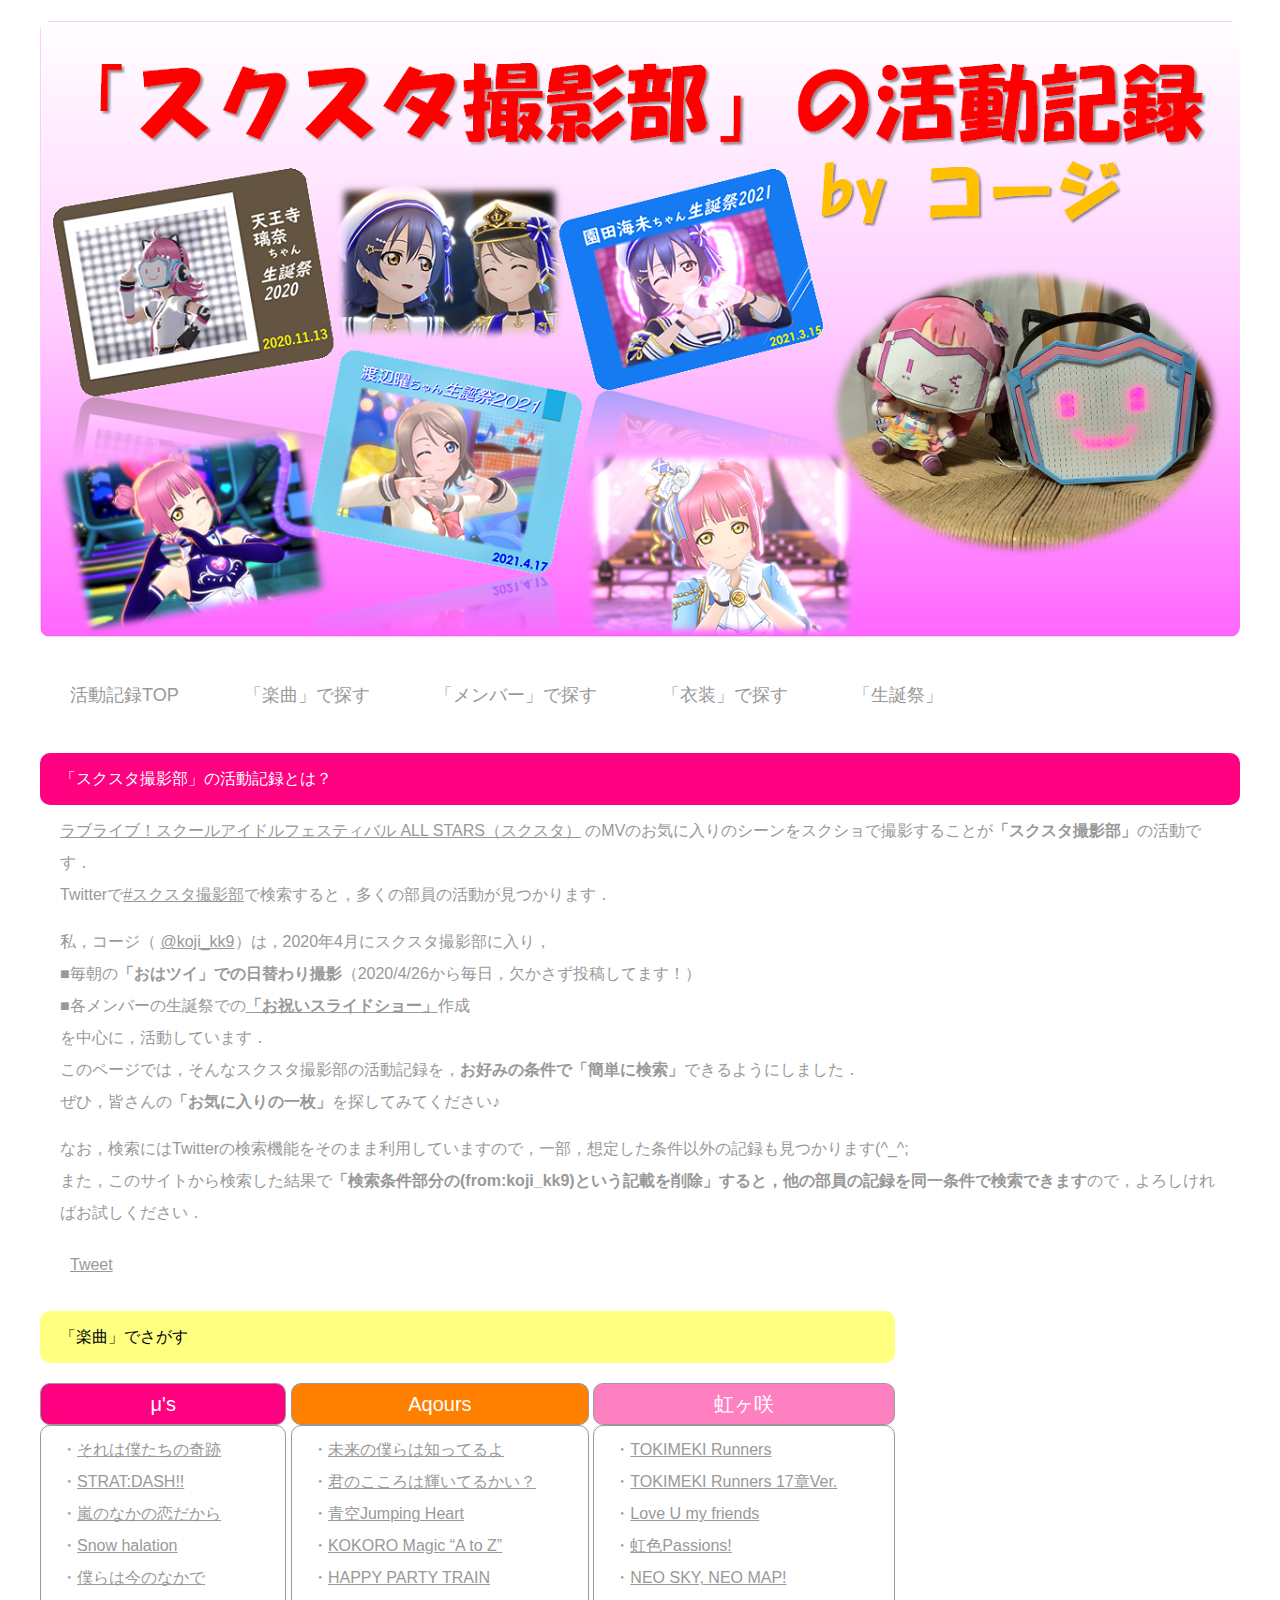
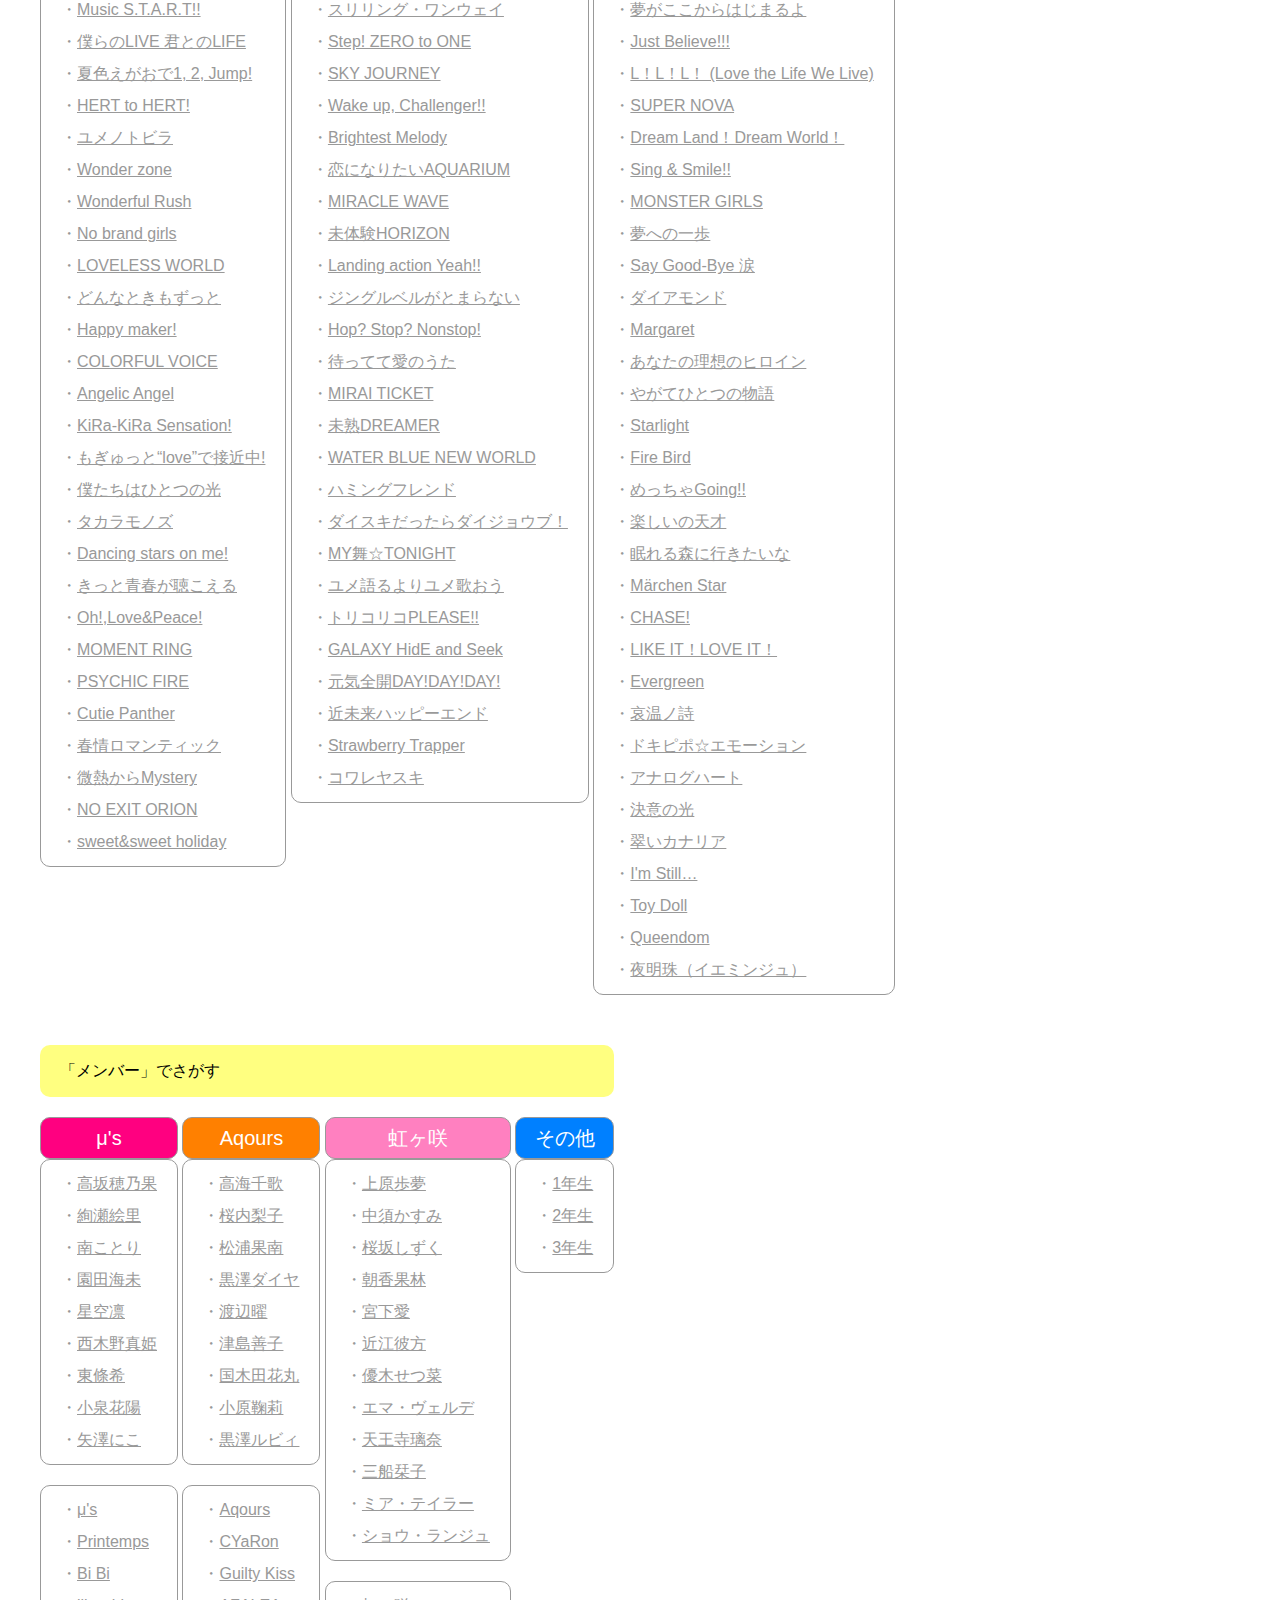
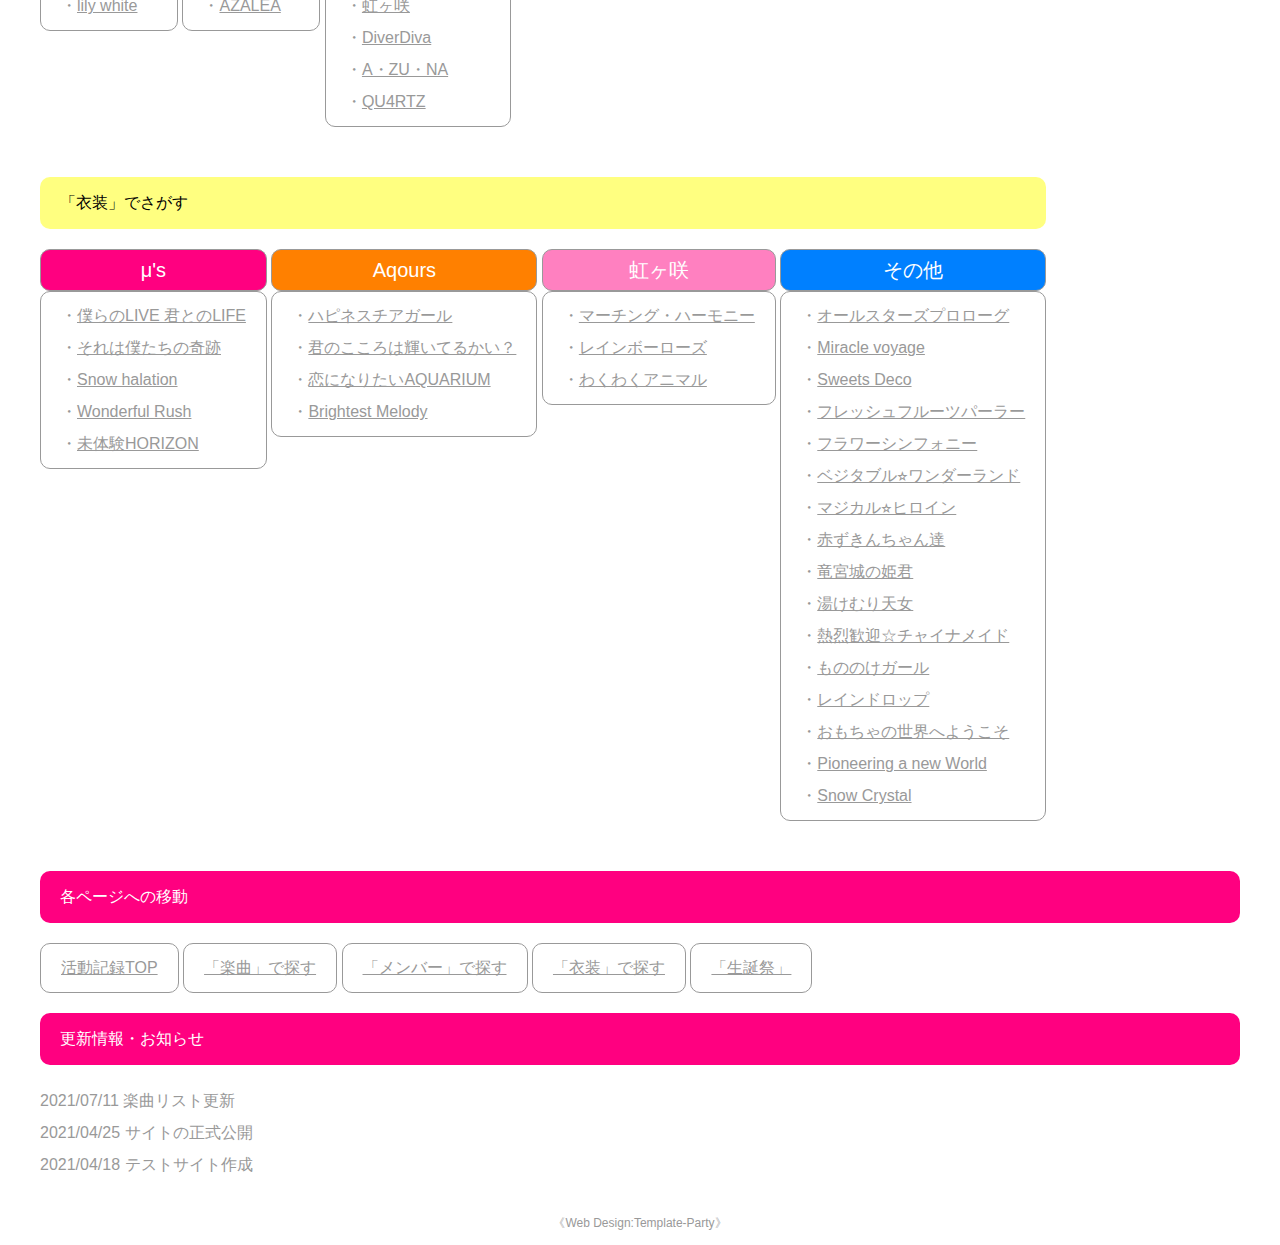
<file: index.html>
<!DOCTYPE html>
<html lang="ja">
<head prefix="og: http://ogp.me/ns#">
<meta charset="UTF-8">
<meta http-equiv="X-UA-Compatible" content="IE=edge">
<title>スクスタ撮影部の活動記録 by コージ</title>

  
<meta name="viewport" content="width=device-width, initial-scale=1">
<meta name="description" content="スクスタ撮影部の活動記録 by コージ">
<meta name="keywords" content="スクスタ,ラブライブ">

<meta name="og:url" content="https://koji-kk9.github.io/SSSS/index.html">
<meta name="og:title" content="スクスタ撮影部の活動記録 by コージ">
<meta name="og:image" content="https://koji-kk9.github.io/SSSS/images/ssss-top.png">
<meta name="og:description" content="スクスタ撮影部のコージ（@koji_kk9）の活動記録を検索できるページです．">
<meta name="og:type" content="article">
<!-- ここからTwitterの設定-->
<meta name="twitter:card" content="summary_large_image"/>


<link rel="stylesheet" href="css/style.css">
<!--[if lt IE 9]>
<script src="https://oss.maxcdn.com/html5shiv/3.7.2/html5shiv.min.js"></script>
<script src="https://oss.maxcdn.com/respond/1.4.2/respond.min.js"></script>
<![endif]-->
</head>

<body>

<div id="container">

<header>
<h1 id="logo"><!--「スクスタ撮影部」の活動記録 by コージ<a href="index.html"><img src="images/ssss-top.png" alt="スクスタ撮影部の記録 by コージ"></a>--></h1>
<aside id="mainimg"><img src="images/ssss-top.png" alt=""></aside>
</header>

<nav id="menubar">
<ul>
<li><a href="index.html">活動記録TOP</a></li>
<li><a href="#music">「楽曲」で探す</a></li>
<li><a href="#member">「メンバー」で探す</a></li>
<li><a href="#costume">「衣装」で探す</a></li>
<li><a href="birth.html">「生誕祭」</a></li>
</ul>
</nav>

<div id="contents">
<section id="about">	
  <h2>「スクスタ撮影部」の活動記録とは？</h2>
<p><a href="https://lovelive-as.bushimo.jp/">ラブライブ！スクールアイドルフェスティバル ALL STARS（スクスタ）</a>
のMVのお気に入りのシーンをスクショで撮影することが<strong>「スクスタ撮影部」</strong>の活動です．<br>
Twitterで<a href="https://twitter.com/search?q=%23スクスタ撮影部&src=typed_query" target="_blank">#スクスタ撮影部</a>で検索すると，多くの部員の活動が見つかります．</p>
<p>私，コージ（ <a href="https://twitter.com/koji_kk9">@koji_kk9</a>）は，2020年4月にスクスタ撮影部に入り，<br>
■毎朝の<strong>「おはツイ」での日替わり撮影</strong>（2020/4/26から毎日，欠かさず投稿してます！）<br>
■各メンバーの生誕祭での<strong><a href="birth.html">「お祝いスライドショー」</a></strong>作成<br>
を中心に，活動しています．<br>
このページでは，そんなスクスタ撮影部の活動記録を，<strong>お好みの条件で「簡単に検索」</strong>できるようにしました．<br>
ぜひ，皆さんの<strong>「お気に入りの一枚」</strong>を探してみてください♪</p>
<p>なお，検索にはTwitterの検索機能をそのまま利用していますので，一部，想定した条件以外の記録も見つかります(^_^; <br>
また，このサイトから検索した結果で<strong>「検索条件部分の(from:koji_kk9)という記載を削除」すると，他の部員の記録を同一条件で検索できます</strong>ので，よろしければお試しください．</p>

<span style="margin-left: 30px;">
<a href="https://twitter.com/share?ref_src=twsrc%5Etfw" class="twitter-share-button" data-size="large" data-url="https://koji-kk9.github.io/SSSS/" data-via="koji_kk9" data-hashtags="スクスタ撮影部" data-show-count="false">Tweet</a><script async src="https://platform.twitter.com/widgets.js" charset="utf-8"></script>
</span>

</section>
<!--
<a href="https://twitter.com/share?ref_src=twsrc%5Etfw" class="twitter-share-button" data-url="https://koji-kk9.github.io/SSSS/" data-show-count="false">Tweet</a><script async src="https://platform.twitter.com/widgets.js" charset="utf-8"></script>
-->

<section id="music">	
<div class="inline-block-top">
  <h2 style="color: #000; background: #ffff80;">「楽曲」でさがす</h2>
<!--<p>スクスタ撮影部の記録です．by <a href="https://twitter.com/koji_kk9">@koji_kk9</a></p>
-->
<div class="inline-block-top">
<div class="inline-block-title" style="color: #fff; background: #ff0080;" >
μ's
</div>
<h3>
<UL>
<LI>・<a href="https://twitter.com/search?q=それは僕たちの奇跡(%23スクスタ撮影部)%20(from%3Akoji_kk9)&src=saved_search_click" target="_blank">それは僕たちの奇跡 </a>
<LI>・<a href="https://twitter.com/search?q=STRAT:DASH!!(%23スクスタ撮影部)%20(from%3Akoji_kk9)&src=saved_search_click" target="_blank">STRAT:DASH!! </a>
<LI>・<a href="https://twitter.com/search?q=嵐のなかの恋だから(%23スクスタ撮影部)%20(from%3Akoji_kk9)&src=saved_search_click" target="_blank">嵐のなかの恋だから </a>
<LI>・<a href="https://twitter.com/search?q=Snow halation(%23スクスタ撮影部)%20(from%3Akoji_kk9)&src=saved_search_click" target="_blank">Snow halation </a>
<LI>・<a href="https://twitter.com/search?q=僕らは今のなかで(%23スクスタ撮影部)%20(from%3Akoji_kk9)&src=saved_search_click" target="_blank">僕らは今のなかで </a>
<LI>・<a href="https://twitter.com/search?q=Music S.T.A.R.T!!(%23スクスタ撮影部)%20(from%3Akoji_kk9)&src=saved_search_click" target="_blank">Music S.T.A.R.T!! </a>
<LI>・<a href="https://twitter.com/search?q=僕らのLIVE 君とのLIFE(%23スクスタ撮影部)%20(from%3Akoji_kk9)&src=saved_search_click" target="_blank">僕らのLIVE 君とのLIFE </a>
<LI>・<a href="https://twitter.com/search?q=夏色えがおで1, 2, Jump!(%23スクスタ撮影部)%20(from%3Akoji_kk9)&src=saved_search_click" target="_blank">夏色えがおで1, 2, Jump! </a>
<LI>・<a href="https://twitter.com/search?q=HERT to HERT!(%23スクスタ撮影部)%20(from%3Akoji_kk9)&src=saved_search_click" target="_blank">HERT to HERT! </a>
<LI>・<a href="https://twitter.com/search?q=ユメノトビラ(%23スクスタ撮影部)%20(from%3Akoji_kk9)&src=saved_search_click" target="_blank">ユメノトビラ </a>
<LI>・<a href="https://twitter.com/search?q=Wonder zone(%23スクスタ撮影部)%20(from%3Akoji_kk9)&src=saved_search_click" target="_blank">Wonder zone </a>
<LI>・<a href="https://twitter.com/search?q=Wonderful Rush(%23スクスタ撮影部)%20(from%3Akoji_kk9)&src=saved_search_click" target="_blank">Wonderful Rush </a>
<LI>・<a href="https://twitter.com/search?q=No brand girls(%23スクスタ撮影部)%20(from%3Akoji_kk9)&src=saved_search_click" target="_blank">No brand girls </a>
<LI>・<a href="https://twitter.com/search?q=LOVELESS WORLD(%23スクスタ撮影部)%20(from%3Akoji_kk9)&src=saved_search_click" target="_blank">LOVELESS WORLD </a>
<LI>・<a href="https://twitter.com/search?q=どんなときもずっと(%23スクスタ撮影部)%20(from%3Akoji_kk9)&src=saved_search_click" target="_blank">どんなときもずっと </a>
<LI>・<a href="https://twitter.com/search?q=Happy maker!(%23スクスタ撮影部)%20(from%3Akoji_kk9)&src=saved_search_click" target="_blank">Happy maker! </a>
<LI>・<a href="https://twitter.com/search?q=COLORFUL VOICE(%23スクスタ撮影部)%20(from%3Akoji_kk9)&src=saved_search_click" target="_blank">COLORFUL VOICE </a>
<LI>・<a href="https://twitter.com/search?q=Angelic Angel(%23スクスタ撮影部)%20(from%3Akoji_kk9)&src=saved_search_click" target="_blank">Angelic Angel </a>
<LI>・<a href="https://twitter.com/search?q=KiRa-KiRa Sensation!(%23スクスタ撮影部)%20(from%3Akoji_kk9)&src=saved_search_click" target="_blank">KiRa-KiRa Sensation! </a>
<LI>・<a href="https://twitter.com/search?q=もぎゅっと“love”で接近中!(%23スクスタ撮影部)%20(from%3Akoji_kk9)&src=saved_search_click" target="_blank">もぎゅっと“love”で接近中! </a>
<LI>・<a href="https://twitter.com/search?q=僕たちはひとつの光(%23スクスタ撮影部)%20(from%3Akoji_kk9)&src=saved_search_click" target="_blank">僕たちはひとつの光 </a>
<LI>・<a href="https://twitter.com/search?q=タカラモノズ(%23スクスタ撮影部)%20(from%3Akoji_kk9)&src=saved_search_click" target="_blank">タカラモノズ </a>
<LI>・<a href="https://twitter.com/search?q=Dancing stars on me!(%23スクスタ撮影部)%20(from%3Akoji_kk9)&src=saved_search_click" target="_blank">Dancing stars on me! </a>
<LI>・<a href="https://twitter.com/search?q=きっと青春が聴こえる(%23スクスタ撮影部)%20(from%3Akoji_kk9)&src=saved_search_click" target="_blank">きっと青春が聴こえる </a>
<LI>・<a href="https://twitter.com/search?q=Oh!%2CLove%26Peace!(%23スクスタ撮影部)%20(from%3Akoji_kk9)&src=saved_search_click" target="_blank">Oh!,Love&Peace! </a>
<LI>・<a href="https://twitter.com/search?q=MOMENT RING(%23スクスタ撮影部)%20(from%3Akoji_kk9)&src=saved_search_click" target="_blank">MOMENT RING </a>
<LI>・<a href="https://twitter.com/search?q=PSYCHIC FIRE(%23スクスタ撮影部)%20(from%3Akoji_kk9)&src=saved_search_click" target="_blank">PSYCHIC FIRE </a>
<LI>・<a href="https://twitter.com/search?q=Cutie Panther(%23スクスタ撮影部)%20(from%3Akoji_kk9)&src=saved_search_click" target="_blank">Cutie Panther </a>
<LI>・<a href="https://twitter.com/search?q=春情ロマンティック(%23スクスタ撮影部)%20(from%3Akoji_kk9)&src=saved_search_click" target="_blank">春情ロマンティック </a>
<LI>・<a href="https://twitter.com/search?q=微熱からMystery(%23スクスタ撮影部)%20(from%3Akoji_kk9)&src=saved_search_click" target="_blank">微熱からMystery </a>
<LI>・<a href="https://twitter.com/search?q=NO EXIT ORION(%23スクスタ撮影部)%20(from%3Akoji_kk9)&src=saved_search_click" target="_blank">NO EXIT ORION </a>
<LI>・<a href="https://twitter.com/search?q=sweet(%23スクスタ撮影部)%20(from%3Akoji_kk9)&src=saved_search_click" target="_blank">sweet&sweet holiday </a>
</UL>
</h3>
</div>

<div class="inline-block-top">
<div class="inline-block-title" style="color: #fff; background: #ff8000;" >
Aqours
</div>
<h3>
<UL>
<LI>・<a href="https://twitter.com/search?q=未来の僕らは知ってるよ(%23スクスタ撮影部)%20(from%3Akoji_kk9)&src=saved_search_click" target="_blank">未来の僕らは知ってるよ </a>
<LI>・<a href="https://twitter.com/search?q=君のこころは輝いてるかい？(%23スクスタ撮影部)%20(from%3Akoji_kk9)&src=saved_search_click" target="_blank">君のこころは輝いてるかい？ </a>
<LI>・<a href="https://twitter.com/search?q=青空Jumping Heart(%23スクスタ撮影部)%20(from%3Akoji_kk9)&src=saved_search_click" target="_blank">青空Jumping Heart </a>
<LI>・<a href="https://twitter.com/search?q=KOKORO Magic “A to Z”(%23スクスタ撮影部)%20(from%3Akoji_kk9)&src=saved_search_click" target="_blank">KOKORO Magic “A to Z” </a>
<LI>・<a href="https://twitter.com/search?q=HAPPY PARTY TRAIN(%23スクスタ撮影部)%20(from%3Akoji_kk9)&src=saved_search_click" target="_blank">HAPPY PARTY TRAIN </a>
<LI>・<a href="https://twitter.com/search?q=スリリング・ワンウェイ(%23スクスタ撮影部)%20(from%3Akoji_kk9)&src=saved_search_click" target="_blank">スリリング・ワンウェイ </a>
<LI>・<a href="https://twitter.com/search?q=Step! ZERO to ONE(%23スクスタ撮影部)%20(from%3Akoji_kk9)&src=saved_search_click" target="_blank">Step! ZERO to ONE </a>
<LI>・<a href="https://twitter.com/search?q=SKY JOURNEY(%23スクスタ撮影部)%20(from%3Akoji_kk9)&src=saved_search_click" target="_blank">SKY JOURNEY </a>
<LI>・<a href="https://twitter.com/search?q=Wake up, Challenger!!(%23スクスタ撮影部)%20(from%3Akoji_kk9)&src=saved_search_click" target="_blank">Wake up, Challenger!! </a>
<LI>・<a href="https://twitter.com/search?q=Brightest Melody(%23スクスタ撮影部)%20(from%3Akoji_kk9)&src=saved_search_click" target="_blank">Brightest Melody </a>
<LI>・<a href="https://twitter.com/search?q=恋になりたいAQUARIUM(%23スクスタ撮影部)%20(from%3Akoji_kk9)&src=saved_search_click" target="_blank">恋になりたいAQUARIUM </a>
<LI>・<a href="https://twitter.com/search?q=MIRACLE WAVE(%23スクスタ撮影部)%20(from%3Akoji_kk9)&src=saved_search_click" target="_blank">MIRACLE WAVE </a>
<LI>・<a href="https://twitter.com/search?q=未体験HORIZON(%23スクスタ撮影部)%20(from%3Akoji_kk9)&src=saved_search_click" target="_blank">未体験HORIZON </a>
<LI>・<a href="https://twitter.com/search?q=Landing action Yeah!!(%23スクスタ撮影部)%20(from%3Akoji_kk9)&src=saved_search_click" target="_blank">Landing action Yeah!! </a>
<LI>・<a href="https://twitter.com/search?q=ジングルベルがとまらない(%23スクスタ撮影部)%20(from%3Akoji_kk9)&src=saved_search_click" target="_blank">ジングルベルがとまらない </a>
<LI>・<a href="https://twitter.com/search?q=Hop? Stop? Nonstop!(%23スクスタ撮影部)%20(from%3Akoji_kk9)&src=saved_search_click" target="_blank">Hop? Stop? Nonstop! </a>
<LI>・<a href="https://twitter.com/search?q=待ってて愛のうた(%23スクスタ撮影部)%20(from%3Akoji_kk9)&src=saved_search_click" target="_blank">待ってて愛のうた </a>
<LI>・<a href="https://twitter.com/search?q=MIRAI TICKET(%23スクスタ撮影部)%20(from%3Akoji_kk9)&src=saved_search_click" target="_blank">MIRAI TICKET </a>
<LI>・<a href="https://twitter.com/search?q=未熟DREAMER(%23スクスタ撮影部)%20(from%3Akoji_kk9)&src=saved_search_click" target="_blank">未熟DREAMER </a>
<LI>・<a href="https://twitter.com/search?q=WATER BLUE NEW WORLD(%23スクスタ撮影部)%20(from%3Akoji_kk9)&src=saved_search_click" target="_blank">WATER BLUE NEW WORLD </a>
<LI>・<a href="https://twitter.com/search?q=ハミングフレンド(%23スクスタ撮影部)%20(from%3Akoji_kk9)&src=saved_search_click" target="_blank">ハミングフレンド </a>
<LI>・<a href="https://twitter.com/search?q=ダイスキだったらダイジョウブ！(%23スクスタ撮影部)%20(from%3Akoji_kk9)&src=saved_search_click" target="_blank">ダイスキだったらダイジョウブ！ </a>
<LI>・<a href="https://twitter.com/search?q=MY舞☆TONIGHT(%23スクスタ撮影部)%20(from%3Akoji_kk9)&src=saved_search_click" target="_blank">MY舞☆TONIGHT </a>
<LI>・<a href="https://twitter.com/search?q=ユメ語るよりユメ歌おう(%23スクスタ撮影部)%20(from%3Akoji_kk9)&src=saved_search_click" target="_blank">ユメ語るよりユメ歌おう </a>
<LI>・<a href="https://twitter.com/search?q=トリコリコPLEASE!!(%23スクスタ撮影部)%20(from%3Akoji_kk9)&src=saved_search_click" target="_blank">トリコリコPLEASE!! </a>
<LI>・<a href="https://twitter.com/search?q=GALAXY HidE and Seek(%23スクスタ撮影部)%20(from%3Akoji_kk9)&src=saved_search_click" target="_blank">GALAXY HidE and Seek </a>
<LI>・<a href="https://twitter.com/search?q=元気全開DAY!DAY!DAY!(%23スクスタ撮影部)%20(from%3Akoji_kk9)&src=saved_search_click" target="_blank">元気全開DAY!DAY!DAY! </a>
<LI>・<a href="https://twitter.com/search?q=近未来ハッピーエンド(%23スクスタ撮影部)%20(from%3Akoji_kk9)&src=saved_search_click" target="_blank">近未来ハッピーエンド </a>
<LI>・<a href="https://twitter.com/search?q=Strawberry Trapper(%23スクスタ撮影部)%20(from%3Akoji_kk9)&src=saved_search_click" target="_blank">Strawberry Trapper </a>
<LI>・<a href="https://twitter.com/search?q=コワレヤスキ(%23スクスタ撮影部)%20(from%3Akoji_kk9)&src=saved_search_click" target="_blank">コワレヤスキ </a>
</UL>
</h3>
</div>

<div class="inline-block-top">
<div class="inline-block-title" style="color: #fff; background: #ff80c0;" >
虹ヶ咲
</div>
<h3>
<UL>
<LI>・<a href="https://twitter.com/search?q=TOKIMEKI Runners(%23スクスタ撮影部)%20(from%3Akoji_kk9)&src=saved_search_click" target="_blank">TOKIMEKI Runners </a>
<LI>・<a href="https://twitter.com/search?q=TOKIMEKI Runners 17章Ver.(%23スクスタ撮影部)%20(from%3Akoji_kk9)&src=saved_search_click" target="_blank">TOKIMEKI Runners 17章Ver. </a>
<LI>・<a href="https://twitter.com/search?q=Love U my friends(%23スクスタ撮影部)%20(from%3Akoji_kk9)&src=saved_search_click" target="_blank">Love U my friends </a>
<LI>・<a href="https://twitter.com/search?q=虹色Passions!(%23スクスタ撮影部)%20(from%3Akoji_kk9)&src=saved_search_click" target="_blank">虹色Passions! </a>
<LI>・<a href="https://twitter.com/search?q=NEO SKY, NEO MAP!(%23スクスタ撮影部)%20(from%3Akoji_kk9)&src=saved_search_click" target="_blank">NEO SKY, NEO MAP!</a>
<LI>・<a href="https://twitter.com/search?q=夢がここからはじまるよ(%23スクスタ撮影部)%20(from%3Akoji_kk9)&src=saved_search_click" target="_blank">夢がここからはじまるよ </a>
<LI>・<a href="https://twitter.com/search?q=Just Believe!!!(%23スクスタ撮影部)%20(from%3Akoji_kk9)&src=saved_search_click" target="_blank">Just Believe!!! </a>
<LI>・<a href="https://twitter.com/search?q=L！L！L！(%23スクスタ撮影部)%20(from%3Akoji_kk9)&src=saved_search_click" target="_blank">L！L！L！ (Love the Life We Live) </a>
<LI>・<a href="https://twitter.com/search?q=SUPER NOVA(%23スクスタ撮影部)%20(from%3Akoji_kk9)&src=saved_search_click" target="_blank">SUPER NOVA </a>
<LI>・<a href="https://twitter.com/search?q=Dream Land(%23スクスタ撮影部)%20(from%3Akoji_kk9)&src=saved_search_click" target="_blank">Dream Land！Dream World！ </a>
<LI>・<a href="https://twitter.com/search?q=Sing%20%26%20Smile!!(%23スクスタ撮影部)%20(from%3Akoji_kk9)&src=saved_search_click" target="_blank">Sing & Smile!! </a>
<LI>・<a href="https://twitter.com/search?q=MONSTER GIRLS(%23スクスタ撮影部)%20(from%3Akoji_kk9)&src=saved_search_click" target="_blank">MONSTER GIRLS </a>
<LI>・<a href="https://twitter.com/search?q=夢への一歩(%23スクスタ撮影部)%20(from%3Akoji_kk9)&src=saved_search_click" target="_blank">夢への一歩 </a>
<LI>・<a href="https://twitter.com/search?q=Say Good-Bye 涙(%23スクスタ撮影部)%20(from%3Akoji_kk9)&src=saved_search_click" target="_blank">Say Good-Bye 涙 </a>
<LI>・<a href="https://twitter.com/search?q=ダイアモンド(%23スクスタ撮影部)%20(from%3Akoji_kk9)&src=saved_search_click" target="_blank">ダイアモンド </a>
<LI>・<a href="https://twitter.com/search?q=Margaret(%23スクスタ撮影部)%20(from%3Akoji_kk9)&src=saved_search_click" target="_blank">Margaret </a>
<LI>・<a href="https://twitter.com/search?q=あなたの理想のヒロイン(%23スクスタ撮影部)%20(from%3Akoji_kk9)&src=saved_search_click" target="_blank">あなたの理想のヒロイン </a>
<LI>・<a href="https://twitter.com/search?q=やがてひとつの物語(%23スクスタ撮影部)%20(from%3Akoji_kk9)&src=saved_search_click" target="_blank">やがてひとつの物語 </a>
<LI>・<a href="https://twitter.com/search?q=Starlight(%23スクスタ撮影部)%20(from%3Akoji_kk9)&src=saved_search_click" target="_blank">Starlight </a>
<LI>・<a href="https://twitter.com/search?q=Fire Bird(%23スクスタ撮影部)%20(from%3Akoji_kk9)&src=saved_search_click" target="_blank">Fire Bird </a>
<LI>・<a href="https://twitter.com/search?q=めっちゃGoing!!(%23スクスタ撮影部)%20(from%3Akoji_kk9)&src=saved_search_click" target="_blank">めっちゃGoing!! </a>
<LI>・<a href="https://twitter.com/search?q=楽しいの天才(%23スクスタ撮影部)%20(from%3Akoji_kk9)&src=saved_search_click" target="_blank">楽しいの天才 </a>
<LI>・<a href="https://twitter.com/search?q=眠れる森に行きたいな(%23スクスタ撮影部)%20(from%3Akoji_kk9)&src=saved_search_click" target="_blank">眠れる森に行きたいな </a>
<LI>・<a href="https://twitter.com/search?q=Märchen Star(%23スクスタ撮影部)%20(from%3Akoji_kk9)&src=saved_search_click" target="_blank">Märchen Star </a>
<LI>・<a href="https://twitter.com/search?q=CHASE!(%23スクスタ撮影部)%20(from%3Akoji_kk9)&src=saved_search_click" target="_blank">CHASE! </a>
<LI>・<a href="https://twitter.com/search?q=LIKE IT！LOVE IT！(%23スクスタ撮影部)%20(from%3Akoji_kk9)&src=saved_search_click" target="_blank">LIKE IT！LOVE IT！ </a>
<LI>・<a href="https://twitter.com/search?q=Evergreen(%23スクスタ撮影部)%20(from%3Akoji_kk9)&src=saved_search_click" target="_blank">Evergreen </a>
<LI>・<a href="https://twitter.com/search?q=哀温ノ詩(%23スクスタ撮影部)%20(from%3Akoji_kk9)&src=saved_search_click" target="_blank">哀温ノ詩 </a>
<LI>・<a href="https://twitter.com/search?q=ドキピポ☆エモーション(%23スクスタ撮影部)%20(from%3Akoji_kk9)&src=saved_search_click" target="_blank">ドキピポ☆エモーション </a>
<LI>・<a href="https://twitter.com/search?q=アナログハート(%23スクスタ撮影部)%20(from%3Akoji_kk9)&src=saved_search_click" target="_blank">アナログハート </a>
<LI>・<a href="https://twitter.com/search?q=決意の光(%23スクスタ撮影部)%20(from%3Akoji_kk9)&src=saved_search_click" target="_blank">決意の光 </a>
<LI>・<a href="https://twitter.com/search?q=翠いカナリア(%23スクスタ撮影部)%20(from%3Akoji_kk9)&src=saved_search_click" target="_blank">翠いカナリア </a>
<LI>・<a href="https://twitter.com/search?q=I'm Still(%23スクスタ撮影部)%20(from%3Akoji_kk9)&src=saved_search_click" target="_blank">I'm Still… </a>
<LI>・<a href="https://twitter.com/search?q=Toy Doll(%23スクスタ撮影部)%20(from%3Akoji_kk9)&src=saved_search_click" target="_blank">Toy Doll </a>
<LI>・<a href="https://twitter.com/search?q=Queendom(%23スクスタ撮影部)%20(from%3Akoji_kk9)&src=saved_search_click" target="_blank">Queendom </a>
<LI>・<a href="https://twitter.com/search?q=夜明珠(%23スクスタ撮影部)%20(from%3Akoji_kk9)&src=saved_search_click" target="_blank">夜明珠（イエミンジュ） </a>
</UL>
</h3>
</div>
</div>
</section>

<section id="member">
<div class="inline-block-top">	
  <h2 style="color: #000; background: #ffff80;">「メンバー」でさがす</h2>
<!--<p>スクスタ撮影部の記録です．by <a href="https://twitter.com/koji_kk9">@koji_kk9</a></p>
-->
<div class="inline-block-top">
<div class="inline-block-title" style="color: #fff; background: #ff0080;" >
μ's
</div>
<h3>
<UL>
<LI>・<a href="https://twitter.com/search?q=(%23スクスタ撮影部%20%23%23高坂穂乃果)%20(from%3Akoji_kk9)&src=saved_search_click" target="_blank">高坂穂乃果</a>
<LI>・<a href="https://twitter.com/search?q=(%23スクスタ撮影部%20%23絢瀬絵里)%20(from%3Akoji_kk9)&src=saved_search_click" target="_blank">絢瀬絵里</a>
<LI>・<a href="https://twitter.com/search?q=(%23スクスタ撮影部%20%23南ことり)%20(from%3Akoji_kk9)&src=saved_search_click" target="_blank">南ことり</a>
<LI>・<a href="https://twitter.com/search?q=(%23スクスタ撮影部%20%23園田海未)%20(from%3Akoji_kk9)&src=saved_search_click" target="_blank">園田海未</a>
<LI>・<a href="https://twitter.com/search?q=(%23スクスタ撮影部%20%23星空凛)%20(from%3Akoji_kk9)&src=saved_search_click" target="_blank">星空凛</a>
<LI>・<a href="https://twitter.com/search?q=(%23スクスタ撮影部%20%23西木野真姫)%20(from%3Akoji_kk9)&src=saved_search_click" target="_blank">西木野真姫</a>
<LI>・<a href="https://twitter.com/search?q=(%23スクスタ撮影部%20%23東條希)%20(from%3Akoji_kk9)&src=saved_search_click" target="_blank">東條希</a>
<LI>・<a href="https://twitter.com/search?q=(%23スクスタ撮影部%20%23小泉花陽)%20(from%3Akoji_kk9)&src=saved_search_click" target="_blank">小泉花陽</a>
<LI>・<a href="https://twitter.com/search?q=(%23スクスタ撮影部%20%23矢澤にこ)%20(from%3Akoji_kk9)&src=saved_search_click" target="_blank">矢澤にこ</a>
</UL>
</h3>
<h3>
<UL>
<LI>・<a href="https://twitter.com/search?q=μ's(%23スクスタ撮影部)%20(from%3Akoji_kk9)&src=saved_search_click" target="_blank">μ's</a>
<LI>・<a href="https://twitter.com/search?q=Printemps(%23スクスタ撮影部)%20(from%3Akoji_kk9)&src=saved_search_click" target="_blank">Printemps </a>
<LI>・<a href="https://twitter.com/search?q=Bi Bi(%23スクスタ撮影部)%20(from%3Akoji_kk9)&src=saved_search_click" target="_blank">Bi Bi </a>
<LI>・<a href="https://twitter.com/search?q=lily white(%23スクスタ撮影部)%20(from%3Akoji_kk9)&src=saved_search_click" target="_blank">lily white </a>
</UL>
</h3>
</div>

<div class="inline-block-top">
<div class="inline-block-title" style="color: #fff; background: #ff8000;" >
Aqours
</div>
<h3>
<UL>
<LI>・<a href="https://twitter.com/search?q=(%23スクスタ撮影部%20%23高海千歌)%20(from%3Akoji_kk9)&src=saved_search_click" target="_blank">高海千歌</a>
<LI>・<a href="https://twitter.com/search?q=(%23スクスタ撮影部%20%23桜内梨子)%20(from%3Akoji_kk9)&src=saved_search_click" target="_blank">桜内梨子</a>
<LI>・<a href="https://twitter.com/search?q=(%23スクスタ撮影部%20%23松浦果南)%20(from%3Akoji_kk9)&src=saved_search_click" target="_blank">松浦果南</a>
<LI>・<a href="https://twitter.com/search?q=(%23スクスタ撮影部%20%23黒澤ダイヤ)%20(from%3Akoji_kk9)&src=saved_search_click" target="_blank">黒澤ダイヤ</a>
<LI>・<a href="https://twitter.com/search?q=(%23スクスタ撮影部%20%23渡辺曜)%20(from%3Akoji_kk9)&src=saved_search_click" target="_blank">渡辺曜</a>
<LI>・<a href="https://twitter.com/search?q=(%23スクスタ撮影部%20%23津島善子)%20(from%3Akoji_kk9)&src=saved_search_click" target="_blank">津島善子</a>
<LI>・<a href="https://twitter.com/search?q=(%23スクスタ撮影部%20%23国木田花丸)%20(from%3Akoji_kk9)&src=saved_search_click" target="_blank">国木田花丸</a>
<LI>・<a href="https://twitter.com/search?q=(%23スクスタ撮影部%20%23小原鞠莉)%20(from%3Akoji_kk9)&src=saved_search_click" target="_blank">小原鞠莉</a>
<LI>・<a href="https://twitter.com/search?q=(%23スクスタ撮影部%20%23黒澤ルビィ)%20(from%3Akoji_kk9)&src=saved_search_click" target="_blank">黒澤ルビィ</a>
</UL>
</h3>
<h3>
<UL>
<LI>・<a href="https://twitter.com/search?q=Aqours(%23スクスタ撮影部)%20(from%3Akoji_kk9)&src=saved_search_click" target="_blank">Aqours</a>
<LI>・<a href="https://twitter.com/search?q=CYaRon(%23スクスタ撮影部)%20(from%3Akoji_kk9)&src=saved_search_click" target="_blank">CYaRon </a>
<LI>・<a href="https://twitter.com/search?q=Guilty Kiss(%23スクスタ撮影部)%20(from%3Akoji_kk9)&src=saved_search_click" target="_blank">Guilty Kiss </a>
<LI>・<a href="https://twitter.com/search?q=AZALEA(%23スクスタ撮影部)%20(from%3Akoji_kk9)&src=saved_search_click" target="_blank">AZALEA </a>
</UL>
</h3>
</div>

<div class="inline-block-top">
<div class="inline-block-title" style="color: #fff; background: #ff80c0;" >
虹ヶ咲
</div>
<h3>
<UL>
<LI>・<a href="https://twitter.com/search?q=(%23スクスタ撮影部%20%23上原歩夢)%20(from%3Akoji_kk9)&src=saved_search_click" target="_blank">上原歩夢</a>
<LI>・<a href="https://twitter.com/search?q=(%23スクスタ撮影部%20%23中須かすみ)%20(from%3Akoji_kk9)&src=saved_search_click" target="_blank">中須かすみ</a>
<LI>・<a href="https://twitter.com/search?q=(%23スクスタ撮影部%20%23桜坂しずく)%20(from%3Akoji_kk9)&src=saved_search_click" target="_blank">桜坂しずく</a>
<LI>・<a href="https://twitter.com/search?q=(%23スクスタ撮影部%20%23朝香果林)%20(from%3Akoji_kk9)&src=saved_search_click" target="_blank">朝香果林</a>
<LI>・<a href="https://twitter.com/search?q=(%23スクスタ撮影部%20%23宮下愛)%20(from%3Akoji_kk9)&src=saved_search_click" target="_blank">宮下愛</a>
<LI>・<a href="https://twitter.com/search?q=(%23スクスタ撮影部%20%23近江彼方)%20(from%3Akoji_kk9)&src=saved_search_click" target="_blank">近江彼方</a>
<LI>・<a href="https://twitter.com/search?q=(%23スクスタ撮影部%20%23優木せつ菜)%20(from%3Akoji_kk9)&src=saved_search_click" target="_blank">優木せつ菜</a>
<LI>・<a href="https://twitter.com/search?q=(%23スクスタ撮影部%20%23エマ・ヴェルデ)%20(from%3Akoji_kk9)&src=saved_search_click" target="_blank">エマ・ヴェルデ</a>
<LI>・<a href="https://twitter.com/search?q=(%23スクスタ撮影部%20天王寺璃奈)%20(from%3Akoji_kk9)&src=saved_search_click" target="_blank">天王寺璃奈</a>
<LI>・<a href="https://twitter.com/search?q=(%23スクスタ撮影部%20%23三船栞子)%20(from%3Akoji_kk9)&src=saved_search_click" target="_blank">三船栞子</a>
<LI>・<a href="https://twitter.com/search?q=(%23スクスタ撮影部%20%23ミア・テイラー)%20(from%3Akoji_kk9)&src=saved_search_click" target="_blank">ミア・テイラー</a>
<LI>・<a href="https://twitter.com/search?q=(%23スクスタ撮影部%20%23ショウ・ランジュ)%20(from%3Akoji_kk9)&src=saved_search_click" target="_blank">ショウ・ランジュ</a>
</UL>
</h3>
<h3>
<UL>
<LI>・<a href="https://twitter.com/search?q=(ニジガク%20OR%20虹ヶ咲)(%23スクスタ撮影部)%20(from%3Akoji_kk9)&src=saved_search_click" target="_blank">虹ヶ咲</a>
<LI>・<a href="https://twitter.com/search?q=DiverDiva(%23スクスタ撮影部)%20(from%3Akoji_kk9)&src=saved_search_click" target="_blank">DiverDiva </a>
<LI>・<a href="https://twitter.com/search?q=A・ZU・NA(%23スクスタ撮影部)%20(from%3Akoji_kk9)&src=saved_search_click" target="_blank">A・ZU・NA </a>
<LI>・<a href="https://twitter.com/search?q=QU4RTZ(%23スクスタ撮影部)%20(from%3Akoji_kk9)&src=saved_search_click" target="_blank">QU4RTZ </a>
</UL>
</h3>
</div>


<div class="inline-block-top">
<div class="inline-block-title" style="color: #fff; background: #0080ff;" >
その他
</div>
<h3>
<UL>
<LI>・<a href="https://twitter.com/search?q=(1年生%20OR%20１年生)(%23スクスタ撮影部)%20(from%3Akoji_kk9)&src=saved_search_click" target="_blank">1年生</a>
<LI>・<a href="https://twitter.com/search?q=(2年生%20OR%20２年生)(%23スクスタ撮影部)%20(from%3Akoji_kk9)&src=saved_search_click" target="_blank">2年生</a>
<LI>・<a href="https://twitter.com/search?q=(3年生%20OR%20３年生)(%23スクスタ撮影部)%20(from%3Akoji_kk9)&src=saved_search_click" target="_blank">3年生</a>
</UL>
</h3>
</div>

</div>
</section>


<section id="costume">
<div class="inline-block-top">	
  <h2 style="color: #000; background: #ffff80;">「衣装」でさがす</h2>
<div class="inline-block-top">
<div class="inline-block-title" style="color: #fff; background: #ff0080;" >
μ's
</div>
<h3>
<UL>
<LI>・<a href="https://twitter.com/search?q=ぼららら衣装(%23スクスタ撮影部)%20(from%3Akoji_kk9)&src=saved_search_click" target="_blank">僕らのLIVE 君とのLIFE</a>
<LI>・<a href="https://twitter.com/search?q=それ僕衣装(%23スクスタ撮影部)%20(from%3Akoji_kk9)&src=saved_search_click" target="_blank">それは僕たちの奇跡</a>
<LI>・<a href="https://twitter.com/search?q=スノハレ(%23スクスタ撮影部)%20(from%3Akoji_kk9)&src=saved_search_click" target="_blank">Snow halation</a>
<LI>・<a href="https://twitter.com/search?q=ワンダラ衣装(%23スクスタ撮影部)%20(from%3Akoji_kk9)&src=saved_search_click" target="_blank">Wonderful Rush</a>
<LI>・<a href="https://twitter.com/search?q=未ホラ衣装(%23スクスタ撮影部)%20(from%3Akoji_kk9)&src=saved_search_click" target="_blank">未体験HORIZON</a>

</UL>
</h3>
</div>

<div class="inline-block-top">
<div class="inline-block-title" style="color: #fff; background: #ff8000;" >
Aqours
</div>
<h3>
<UL>
<LI>・<a href="https://twitter.com/search?q=ハピネスチアガール(%23スクスタ撮影部)%20(from%3Akoji_kk9)&src=saved_search_click" target="_blank">ハピネスチアガール </a>
<LI>・<a href="https://twitter.com/search?q=君ここ衣装(%23スクスタ撮影部)%20(from%3Akoji_kk9)&src=saved_search_click" target="_blank">君のこころは輝いてるかい？</a>
<LI>・<a href="https://twitter.com/search?q=恋アク衣装(%23スクスタ撮影部)%20(from%3Akoji_kk9)&src=saved_search_click" target="_blank">恋になりたいAQUARIUM</a>
<LI>・<a href="https://twitter.com/search?q=ブラメロ衣装(%23スクスタ撮影部)%20(from%3Akoji_kk9)&src=saved_search_click" target="_blank">Brightest Melody</a>

</UL君のこころは輝いてるかい？
</h3>
</div>

<div class="inline-block-top">
<div class="inline-block-title" style="color: #fff; background: #ff80c0;" >
虹ヶ咲
</div>
<h3>
<UL>
<LI>・<a href="https://twitter.com/search?q=マーチング・ハーモニー(%23スクスタ撮影部)%20(from%3Akoji_kk9)&src=saved_search_click" target="_blank">マーチング・ハーモニー </a>
<LI>・<a href="https://twitter.com/search?q=レインボーローズ(%23スクスタ撮影部)%20(from%3Akoji_kk9)&src=saved_search_click" target="_blank">レインボーローズ </a>
<LI>・<a href="https://twitter.com/search?q=わくわくアニマル(%23スクスタ撮影部)%20(from%3Akoji_kk9)&src=saved_search_click" target="_blank">わくわくアニマル </a>
</UL>
</h3>
</div>


<div class="inline-block-top">
<div class="inline-block-title" style="color: #fff; background: #0080ff;" >
その他
</div>
<h3>
<UL>
<LI>・<a href="https://twitter.com/search?q=オールスターズプロローグ(%23スクスタ撮影部)%20(from%3Akoji_kk9)&src=saved_search_click" target="_blank">オールスターズプロローグ </a>
<LI>・<a href="https://twitter.com/search?q=Miracle voyage(%23スクスタ撮影部)%20(from%3Akoji_kk9)&src=saved_search_click" target="_blank">Miracle voyage </a>
<LI>・<a href="https://twitter.com/search?q=Sweets Deco(%23スクスタ撮影部)%20(from%3Akoji_kk9)&src=saved_search_click" target="_blank">Sweets Deco </a>
<LI>・<a href="https://twitter.com/search?q=フレッシュフルーツパーラー(%23スクスタ撮影部)%20(from%3Akoji_kk9)&src=saved_search_click" target="_blank">フレッシュフルーツパーラー </a>
<LI>・<a href="https://twitter.com/search?q=フラワーシンフォニー(%23スクスタ撮影部)%20(from%3Akoji_kk9)&src=saved_search_click" target="_blank">フラワーシンフォニー </a>
<LI>・<a href="https://twitter.com/search?q=ベジタブル⭐︎ワンダーランド(%23スクスタ撮影部)%20(from%3Akoji_kk9)&src=saved_search_click" target="_blank">ベジタブル⭐︎ワンダーランド </a>
<LI>・<a href="https://twitter.com/search?q=マジカル⭐︎ヒロイン(%23スクスタ撮影部)%20(from%3Akoji_kk9)&src=saved_search_click" target="_blank">マジカル⭐︎ヒロイン </a>
<LI>・<a href="https://twitter.com/search?q=赤ずきんちゃん達(%23スクスタ撮影部)%20(from%3Akoji_kk9)&src=saved_search_click" target="_blank">赤ずきんちゃん達 </a>
<LI>・<a href="https://twitter.com/search?q=竜宮城の姫君(%23スクスタ撮影部)%20(from%3Akoji_kk9)&src=saved_search_click" target="_blank">竜宮城の姫君 </a>
<LI>・<a href="https://twitter.com/search?q=湯けむり天女(%23スクスタ撮影部)%20(from%3Akoji_kk9)&src=saved_search_click" target="_blank">湯けむり天女 </a>
<LI>・<a href="https://twitter.com/search?q=熱烈歓迎☆チャイナメイド(%23スクスタ撮影部)%20(from%3Akoji_kk9)&src=saved_search_click" target="_blank">熱烈歓迎☆チャイナメイド </a>
<LI>・<a href="https://twitter.com/search?q=もののけガール(%23スクスタ撮影部)%20(from%3Akoji_kk9)&src=saved_search_click" target="_blank">もののけガール </a>
<LI>・<a href="https://twitter.com/search?q=レインドロップ(%23スクスタ撮影部)%20(from%3Akoji_kk9)&src=saved_search_click" target="_blank">レインドロップ </a>
<LI>・<a href="https://twitter.com/search?q=おもちゃの世界へようこそ(%23スクスタ撮影部)%20(from%3Akoji_kk9)&src=saved_search_click" target="_blank">おもちゃの世界へようこそ </a>
<LI>・<a href="https://twitter.com/search?q=Pioneering a new World(%23スクスタ撮影部)%20(from%3Akoji_kk9)&src=saved_search_click" target="_blank">Pioneering a new World </a>
<LI>・<a href="https://twitter.com/search?q=Snow Crystal(%23スクスタ撮影部)%20(from%3Akoji_kk9)&src=saved_search_click" target="_blank">Snow Crystal </a>

</UL>
</h3>
</div>

</div>
</section>
<!--
<div class="inline-block-top">
<div class="inline-block-title" style="color: #fff; background: #FF5800;" >
μ's
</div>
<table class="ta1">
<caption>楽曲別</caption>
<tr>
	<th>グループ</th>
	<th>楽曲</th>
</tr>
<tr>
	<td>
	<UL>
<LI>・<a href="https://twitter.com/search?q=それは僕たちの奇跡(%23スクスタ撮影部)%20(from%3Akoji_kk9)&src=saved_search_click" target="_blank">それは僕たちの奇跡 </a>
<LI>・<a href="https://twitter.com/search?q=STRAT:DASH!!(%23スクスタ撮影部)%20(from%3Akoji_kk9)&src=saved_search_click" target="_blank">STRAT:DASH!! </a>
<LI>・<a href="https://twitter.com/search?q=嵐のなかの恋だから(%23スクスタ撮影部)%20(from%3Akoji_kk9)&src=saved_search_click" target="_blank">嵐のなかの恋だから </a>
<LI>・<a href="https://twitter.com/search?q=Snow halation(%23スクスタ撮影部)%20(from%3Akoji_kk9)&src=saved_search_click" target="_blank">Snow halation </a>
<LI>・<a href="https://twitter.com/search?q=僕らは今のなかで(%23スクスタ撮影部)%20(from%3Akoji_kk9)&src=saved_search_click" target="_blank">僕らは今のなかで </a>
<LI>・<a href="https://twitter.com/search?q=Music S.T.A.R.T!!(%23スクスタ撮影部)%20(from%3Akoji_kk9)&src=saved_search_click" target="_blank">Music S.T.A.R.T!! </a>
<LI>・<a href="https://twitter.com/search?q=僕らのLIVE 君とのLIFE(%23スクスタ撮影部)%20(from%3Akoji_kk9)&src=saved_search_click" target="_blank">僕らのLIVE 君とのLIFE </a>
<LI>・<a href="https://twitter.com/search?q=夏色えがおで1, 2, Jump!(%23スクスタ撮影部)%20(from%3Akoji_kk9)&src=saved_search_click" target="_blank">夏色えがおで1, 2, Jump! </a>
<LI>・<a href="https://twitter.com/search?q=HERT to HERT!(%23スクスタ撮影部)%20(from%3Akoji_kk9)&src=saved_search_click" target="_blank">HERT to HERT! </a>
<LI>・<a href="https://twitter.com/search?q=ユメノトビラ(%23スクスタ撮影部)%20(from%3Akoji_kk9)&src=saved_search_click" target="_blank">ユメノトビラ </a>
<LI>・<a href="https://twitter.com/search?q=Wonder zone(%23スクスタ撮影部)%20(from%3Akoji_kk9)&src=saved_search_click" target="_blank">Wonder zone </a>
<LI>・<a href="https://twitter.com/search?q=Wonderful Rush(%23スクスタ撮影部)%20(from%3Akoji_kk9)&src=saved_search_click" target="_blank">Wonderful Rush </a>
<LI>・<a href="https://twitter.com/search?q=No brand girls(%23スクスタ撮影部)%20(from%3Akoji_kk9)&src=saved_search_click" target="_blank">No brand girls </a>
<LI>・<a href="https://twitter.com/search?q=LOVELESS WORLD(%23スクスタ撮影部)%20(from%3Akoji_kk9)&src=saved_search_click" target="_blank">LOVELESS WORLD </a>
<LI>・<a href="https://twitter.com/search?q=どんなときもずっと(%23スクスタ撮影部)%20(from%3Akoji_kk9)&src=saved_search_click" target="_blank">どんなときもずっと </a>
<LI>・<a href="https://twitter.com/search?q=Happy maker!(%23スクスタ撮影部)%20(from%3Akoji_kk9)&src=saved_search_click" target="_blank">Happy maker! </a>
<LI>・<a href="https://twitter.com/search?q=COLORFUL VOICE(%23スクスタ撮影部)%20(from%3Akoji_kk9)&src=saved_search_click" target="_blank">COLORFUL VOICE </a>
<LI>・<a href="https://twitter.com/search?q=Angelic Angel(%23スクスタ撮影部)%20(from%3Akoji_kk9)&src=saved_search_click" target="_blank">Angelic Angel </a>
<LI>・<a href="https://twitter.com/search?q=KiRa-KiRa Sensation!(%23スクスタ撮影部)%20(from%3Akoji_kk9)&src=saved_search_click" target="_blank">KiRa-KiRa Sensation! </a>
<LI>・<a href="https://twitter.com/search?q=もぎゅっと“love”で接近中!(%23スクスタ撮影部)%20(from%3Akoji_kk9)&src=saved_search_click" target="_blank">もぎゅっと“love”で接近中! </a>
<LI>・<a href="https://twitter.com/search?q=僕たちはひとつの光(%23スクスタ撮影部)%20(from%3Akoji_kk9)&src=saved_search_click" target="_blank">僕たちはひとつの光 </a>
<LI>・<a href="https://twitter.com/search?q=PSYCHIC FIRE(%23スクスタ撮影部)%20(from%3Akoji_kk9)&src=saved_search_click" target="_blank">PSYCHIC FIRE </a>
<LI>・<a href="https://twitter.com/search?q=春情ロマンティック(%23スクスタ撮影部)%20(from%3Akoji_kk9)&src=saved_search_click" target="_blank">春情ロマンティック </a>
<LI>・<a href="https://twitter.com/search?q=NO EXIT ORION(%23スクスタ撮影部)%20(from%3Akoji_kk9)&src=saved_search_click" target="_blank">NO EXIT ORION </a>
</UL>
	</td>
</tr>
 </div>


<tr>
<th><a href="#">サイト名</a><br>
<img src="images/mainimg.jpg" alt=""></th>
<td>ここに説明など入れて下さい。サンプルテキスト。</td>
</tr>
<tr>
<th><a href="#">サイト名</a></th>
<td>ここに説明など入れて下さい。サンプルテキスト。</td>
</tr>

</table>
-->


<section>	
<h2>各ページへの移動</h2>
<div class="inline-block-top">
<h3><a href="index.html">活動記録TOP</a></h3>
</div>
<div class="inline-block-top">
<h3><a href="#music">「楽曲」で探す</a></h3>
</div>
<div class="inline-block-top">
<h3><a href="#member">「メンバー」で探す</a></h3>
</div>
<div class="inline-block-top">
<h3><a href="#costume">「衣装」で探す</a></h3>
</div>
<div class="inline-block-top">
<h3><a href="birth.html">「生誕祭」</a></h3>
</div>
</section>	

<h2>更新情報・お知らせ</h2>
2021/07/11 楽曲リスト更新<br>
2021/04/25 サイトの正式公開<br>
2021/04/18 テストサイト作成<br>
<!--
<DL>
<dt>2021/04/18</dt><dd>テストサイト作成</dd>
</DL>
-->
</div>
<!--/contents-->

<footer>
<span class="pr">《<a href="https://template-party.com/" target="_blank">Web Design:Template-Party</a>》</span>
</footer>

</div>
<!--/container-->

</body>
</html>
</file>
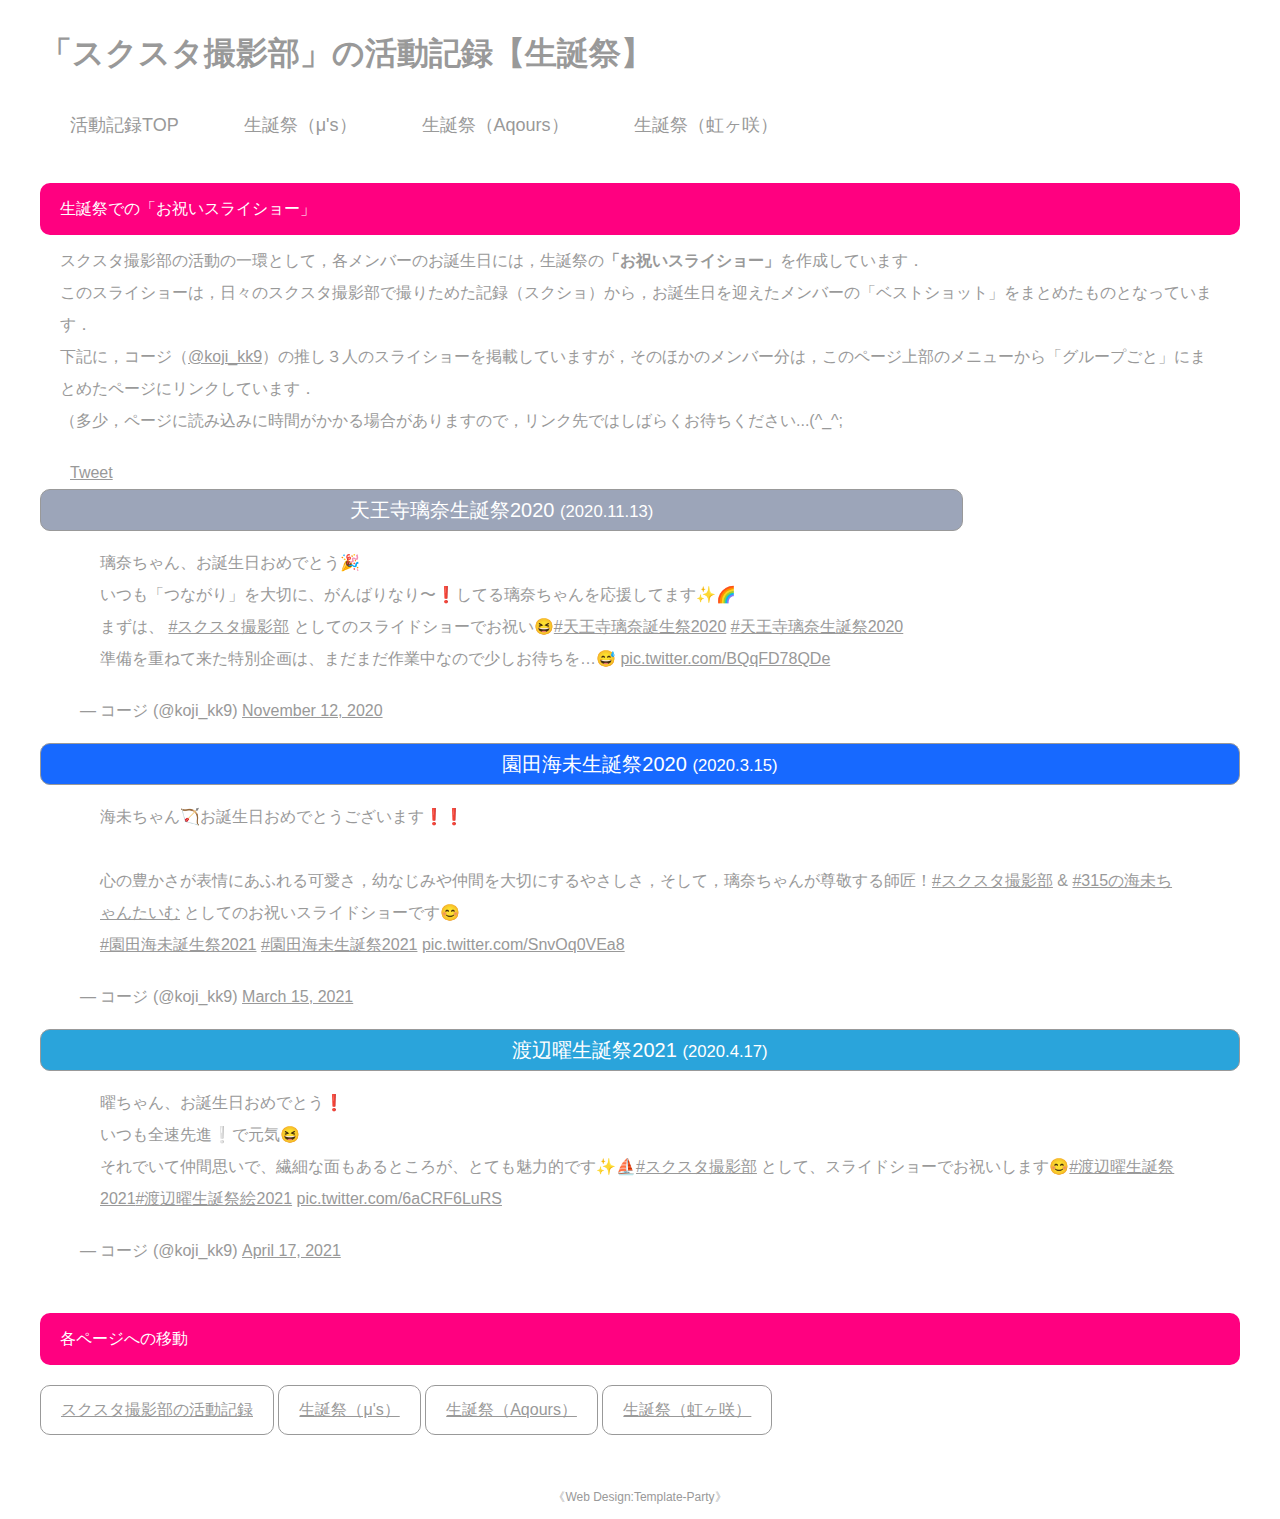
<file: birth.html>
<!DOCTYPE html>
<html lang="ja">
<head prefix="og: http://ogp.me/ns#">
<meta charset="UTF-8">
<meta http-equiv="X-UA-Compatible" content="IE=edge">
<title>スクスタ撮影部の活動記録【生誕祭】 by コージ</title>

  
<meta name="viewport" content="width=device-width, initial-scale=1">
<meta name="description" content="スクスタ撮影部の活動記録【生誕祭】">
<meta name="keywords" content="スクスタ,ラブライブ">

<meta name="og:url" content="https://koji-kk9.github.io/SSSS/birth.html">
<meta name="og:title" content="スクスタ撮影部の活動記録 by コージ">
<meta name="og:image" content="https://koji-kk9.github.io/SSSS/images/ssss-top.png">
<meta name="og:description" content="スクスタ撮影部のコージ（@koji_kk9）の活動として作成した，各メンバーの生誕祭「お祝いスライショー」です．">
<meta name="og:type" content="article">
<!-- ここからTwitterの設定-->
<meta name="twitter:card" content="summary_large_image"/>
<link rel="stylesheet" href="css/style.css">

<!--[if lt IE 9]>
<script src="https://oss.maxcdn.com/html5shiv/3.7.2/html5shiv.min.js"></script>
<script src="https://oss.maxcdn.com/respond/1.4.2/respond.min.js"></script>
<![endif]-->
</head>


<body>

<div id="container">

<header>
<h1 id="logo">「スクスタ撮影部」の活動記録【生誕祭】</h1>
</header>

<nav id="menubar">
<ul>
<li><a href="index.html">活動記録TOP</a></li>
<li><a href="birth_muse.html">生誕祭（μ's）</a></li>
<li><a href="birth_aqours.html">生誕祭（Aqours）</a></li>
<li><a href="birth_niji.html">生誕祭（虹ヶ咲）</a></li>
</ul>
</nav>

<div id="contents">
<section id="about">	
  <h2>生誕祭での「お祝いスライショー」</h2>
<p>スクスタ撮影部の活動の一環として，各メンバーのお誕生日には，生誕祭の<strong>「お祝いスライショー」</strong>を作成しています．<br>
このスライショーは，日々のスクスタ撮影部で撮りためた記録（スクショ）から，お誕生日を迎えたメンバーの「ベストショット」をまとめたものとなっています．<br>
下記に，コージ（<a href="https://twitter.com/koji_kk9">@koji_kk9</a>）の推し３人のスライショーを掲載していますが，そのほかのメンバー分は，このページ上部のメニューから「グループごと」にまとめたページにリンクしています．<br>
（多少，ページに読み込みに時間がかかる場合がありますので，リンク先ではしばらくお待ちください...(^_^;
</p>

<div style="margin-left: 30px;">
<a href="https://twitter.com/share?ref_src=twsrc%5Etfw" class="twitter-share-button" data-size="large"  data-via="koji_kk9" data-hashtags="スクスタ撮影部" data-show-count="false">Tweet</a><script async src="https://platform.twitter.com/widgets.js" charset="utf-8"></script>
</div>

<div class="inline-block-top">
<div class="inline-block-title" style="color: #fff; background: #9CA5B9" >
天王寺璃奈生誕祭2020 <small>(2020.11.13)</small>
</div>
<blockquote class="twitter-tweet"><p lang="ja" dir="ltr">璃奈ちゃん、お誕生日おめでとう🎉<br>いつも「つながり」を大切に、がんばりなり〜❗️してる璃奈ちゃんを応援してます✨🌈<br>まずは、 <a href="https://twitter.com/hashtag/%E3%82%B9%E3%82%AF%E3%82%B9%E3%82%BF%E6%92%AE%E5%BD%B1%E9%83%A8?src=hash&amp;ref_src=twsrc%5Etfw">#スクスタ撮影部</a> としてのスライドショーでお祝い😆<a href="https://twitter.com/hashtag/%E5%A4%A9%E7%8E%8B%E5%AF%BA%E7%92%83%E5%A5%88%E8%AA%95%E7%94%9F%E7%A5%AD2020?src=hash&amp;ref_src=twsrc%5Etfw">#天王寺璃奈誕生祭2020</a> <a href="https://twitter.com/hashtag/%E5%A4%A9%E7%8E%8B%E5%AF%BA%E7%92%83%E5%A5%88%E7%94%9F%E8%AA%95%E7%A5%AD2020?src=hash&amp;ref_src=twsrc%5Etfw">#天王寺璃奈生誕祭2020</a> <br>準備を重ねて来た特別企画は、まだまだ作業中なので少しお待ちを…😅 <a href="https://t.co/BQqFD78QDe">pic.twitter.com/BQqFD78QDe</a></p>&mdash; コージ (@koji_kk9) <a href="https://twitter.com/koji_kk9/status/1326902680443351042?ref_src=twsrc%5Etfw">November 12, 2020</a></blockquote> <script async src="https://platform.twitter.com/widgets.js" charset="utf-8"></script>

</div>

<div class="inline-block-top">
<div class="inline-block-title" style="color: #fff; background: #1769FF;" >
園田海未生誕祭2020 <small>(2020.3.15)</small>
</div>
<blockquote class="twitter-tweet"><p lang="ja" dir="ltr">海未ちゃん🏹お誕生日おめでとうございます❗️❗️<br><br>心の豊かさが表情にあふれる可愛さ，幼なじみや仲間を大切にするやさしさ，そして，璃奈ちゃんが尊敬する師匠！<a href="https://twitter.com/hashtag/%E3%82%B9%E3%82%AF%E3%82%B9%E3%82%BF%E6%92%AE%E5%BD%B1%E9%83%A8?src=hash&amp;ref_src=twsrc%5Etfw">#スクスタ撮影部</a> &amp; <a href="https://twitter.com/hashtag/315%E3%81%AE%E6%B5%B7%E6%9C%AA%E3%81%A1%E3%82%83%E3%82%93%E3%81%9F%E3%81%84%E3%82%80?src=hash&amp;ref_src=twsrc%5Etfw">#315の海未ちゃんたいむ</a> としてのお祝いスライドショーです😊<br> <a href="https://twitter.com/hashtag/%E5%9C%92%E7%94%B0%E6%B5%B7%E6%9C%AA%E8%AA%95%E7%94%9F%E7%A5%AD2021?src=hash&amp;ref_src=twsrc%5Etfw">#園田海未誕生祭2021</a> <a href="https://twitter.com/hashtag/%E5%9C%92%E7%94%B0%E6%B5%B7%E6%9C%AA%E7%94%9F%E8%AA%95%E7%A5%AD2021?src=hash&amp;ref_src=twsrc%5Etfw">#園田海未生誕祭2021</a> <a href="https://t.co/SnvOq0VEa8">pic.twitter.com/SnvOq0VEa8</a></p>&mdash; コージ (@koji_kk9) <a href="https://twitter.com/koji_kk9/status/1371344157915049984?ref_src=twsrc%5Etfw">March 15, 2021</a></blockquote> <script async src="https://platform.twitter.com/widgets.js" charset="utf-8"></script>

</div>

<div class="inline-block-top">
<div class="inline-block-title" style="color: #fff; background: #2AA4DB;" >
渡辺曜生誕祭2021 <small>(2020.4.17)</small>
</div>
<blockquote class="twitter-tweet"><p lang="ja" dir="ltr">曜ちゃん、お誕生日おめでとう❗️<br>いつも全速先進❕で元気😆<br>それでいて仲間思いで、繊細な面もあるところが、とても魅力的です✨⛵️<a href="https://twitter.com/hashtag/%E3%82%B9%E3%82%AF%E3%82%B9%E3%82%BF%E6%92%AE%E5%BD%B1%E9%83%A8?src=hash&amp;ref_src=twsrc%5Etfw">#スクスタ撮影部</a> として、スライドショーでお祝いします😊<a href="https://twitter.com/hashtag/%E6%B8%A1%E8%BE%BA%E6%9B%9C%E7%94%9F%E8%AA%95%E7%A5%AD2021?src=hash&amp;ref_src=twsrc%5Etfw">#渡辺曜生誕祭2021</a><a href="https://twitter.com/hashtag/%E6%B8%A1%E8%BE%BA%E6%9B%9C%E7%94%9F%E8%AA%95%E7%A5%AD%E7%B5%B52021?src=hash&amp;ref_src=twsrc%5Etfw">#渡辺曜生誕祭絵2021</a> <a href="https://t.co/6aCRF6LuRS">pic.twitter.com/6aCRF6LuRS</a></p>&mdash; コージ (@koji_kk9) <a href="https://twitter.com/koji_kk9/status/1383324486062145538?ref_src=twsrc%5Etfw">April 17, 2021</a></blockquote> <script async src="https://platform.twitter.com/widgets.js" charset="utf-8"></script>

</div>

</section>	

<section>	
<h2>各ページへの移動</h2>
<div class="inline-block-top">
<h3><a href="index.html">スクスタ撮影部の活動記録</a></h3>
</div>
<div class="inline-block-top">
<h3><a href="birth_muse.html">生誕祭（μ's）</a></h3>
</div>
<div class="inline-block-top">
<h3><a href="birth_aqours.html">生誕祭（Aqours）</a></h3>
</div>
<div class="inline-block-top">
<h3><a href="birth_niji.html">生誕祭（虹ヶ咲）</a></h3>
</div>
</section>	

</div>
<!--/contents-->

<footer>
<span class="pr">《<a href="https://template-party.com/" target="_blank">Web Design:Template-Party</a>》</span>
</footer>

</div>
<!--/container-->

</body>
</html>
</file>
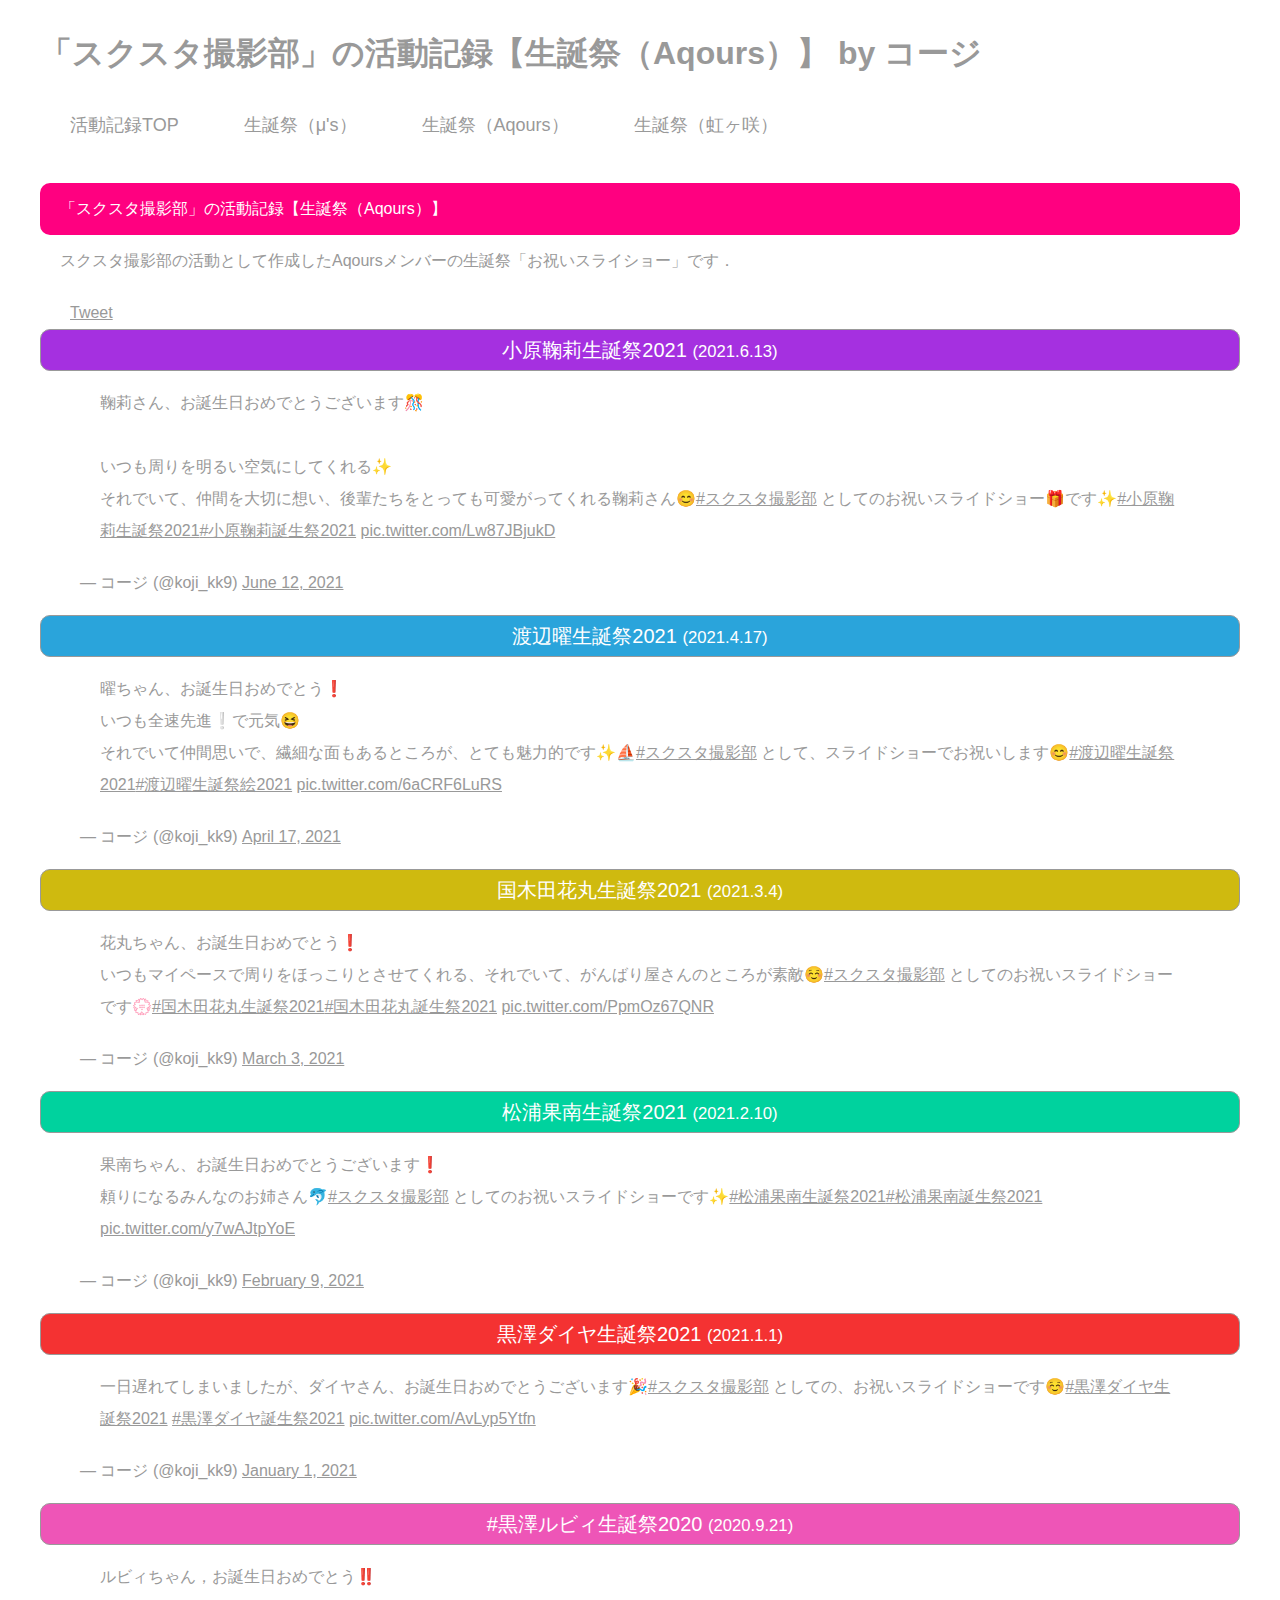
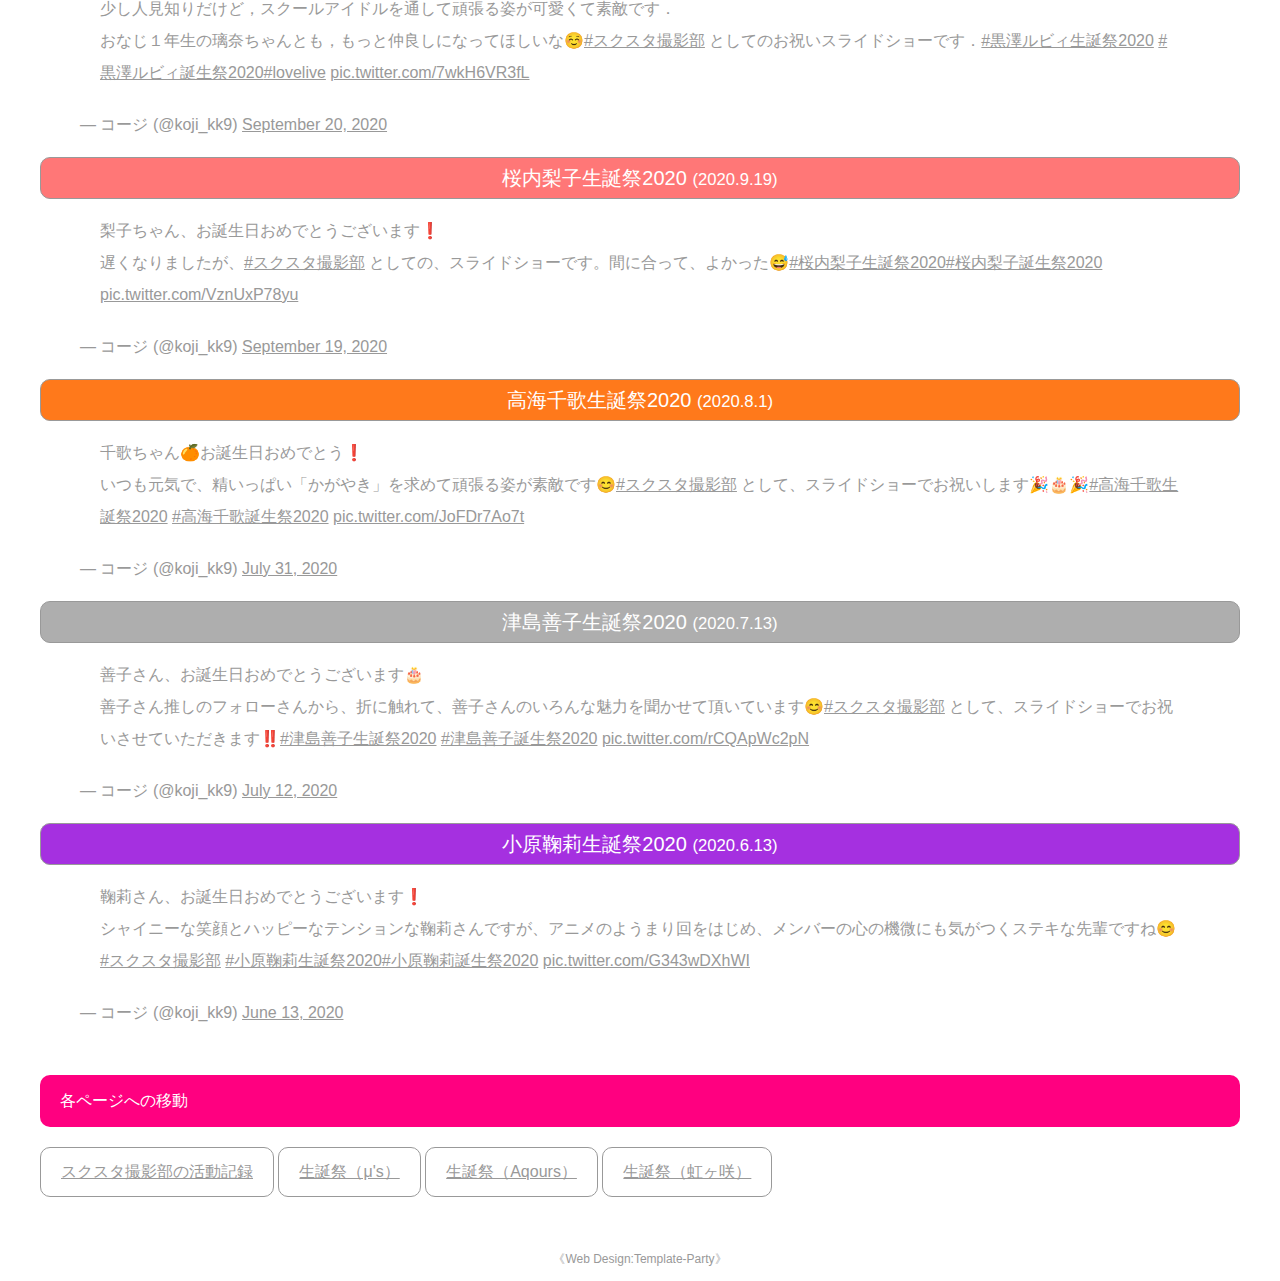
<file: birth_aqours.html>
<!DOCTYPE html>
<html lang="ja">
<head prefix="og: http://ogp.me/ns#">
<meta charset="UTF-8">
<meta http-equiv="X-UA-Compatible" content="IE=edge">
<title>スクスタ撮影部の活動記録【生誕祭（Aqours）】 by コージ</title>

  
<meta name="viewport" content="width=device-width, initial-scale=1">
<meta name="description" content="スクスタ撮影部の活動記録【生誕祭（Aqours）】">
<meta name="keywords" content="スクスタ,ラブライブ">

<meta name="og:url" content="https://koji-kk9.github.io/SSSS/birth_aqours.html">
<meta name="og:title" content="スクスタ撮影部の活動記録（Aqours） by コージ">
<meta name="og:image" content="https://koji-kk9.github.io/SSSS/images/ssss-top.png">
<meta name="og:description" content="スクスタ撮影部のコージ（@koji_kk9）の活動として作成した，Aqoursメンバーの生誕祭「お祝いスライショー」です．">
<meta name="og:type" content="article">
<!-- ここからTwitterの設定-->
<meta name="twitter:card" content="summary_large_image"/>
<link rel="stylesheet" href="css/style.css">

<!--[if lt IE 9]>
<script src="https://oss.maxcdn.com/html5shiv/3.7.2/html5shiv.min.js"></script>
<script src="https://oss.maxcdn.com/respond/1.4.2/respond.min.js"></script>
<![endif]-->
</head>

<body>

<div id="container">

<header>
<h1 id="logo">「スクスタ撮影部」の活動記録【生誕祭（Aqours）】 by コージ</h1>
</header>

<nav id="menubar">
<ul>
<li><a href="index.html">活動記録TOP</a></li>
<li><a href="birth_muse.html">生誕祭（μ's）</a></li>
<li><a href="birth_aqours.html">生誕祭（Aqours）</a></li>
<li><a href="birth_niji.html">生誕祭（虹ヶ咲）</a></li>
</ul>
</nav>

<div id="contents">
<section id="about">	
  <h2>「スクスタ撮影部」の活動記録【生誕祭（Aqours）】</h2>
<p>スクスタ撮影部の活動として作成したAqoursメンバーの生誕祭「お祝いスライショー」です．</p>

<div style="margin-left: 30px;">
<a href="https://twitter.com/share?ref_src=twsrc%5Etfw" class="twitter-share-button" data-size="large"  data-via="koji_kk9" data-hashtags="スクスタ撮影部" data-show-count="false">Tweet</a><script async src="https://platform.twitter.com/widgets.js" charset="utf-8"></script>
</div>

<div class="inline-block-top">
<div class="inline-block-title" style="color: #fff; background: #A530E0;" >
小原鞠莉生誕祭2021 <small>(2021.6.13)</small>
</div>
<blockquote class="twitter-tweet"><p lang="ja" dir="ltr">鞠莉さん、お誕生日おめでとうございます🎊<br><br>いつも周りを明るい空気にしてくれる✨<br>それでいて、仲間を大切に想い、後輩たちをとっても可愛がってくれる鞠莉さん😊<a href="https://twitter.com/hashtag/%E3%82%B9%E3%82%AF%E3%82%B9%E3%82%BF%E6%92%AE%E5%BD%B1%E9%83%A8?src=hash&amp;ref_src=twsrc%5Etfw">#スクスタ撮影部</a> としてのお祝いスライドショー🎁です✨<a href="https://twitter.com/hashtag/%E5%B0%8F%E5%8E%9F%E9%9E%A0%E8%8E%89%E7%94%9F%E8%AA%95%E7%A5%AD2021?src=hash&amp;ref_src=twsrc%5Etfw">#小原鞠莉生誕祭2021</a><a href="https://twitter.com/hashtag/%E5%B0%8F%E5%8E%9F%E9%9E%A0%E8%8E%89%E8%AA%95%E7%94%9F%E7%A5%AD2021?src=hash&amp;ref_src=twsrc%5Etfw">#小原鞠莉誕生祭2021</a> <a href="https://t.co/Lw87JBjukD">pic.twitter.com/Lw87JBjukD</a></p>&mdash; コージ (@koji_kk9) <a href="https://twitter.com/koji_kk9/status/1403834952253251584?ref_src=twsrc%5Etfw">June 12, 2021</a></blockquote> <script async src="https://platform.twitter.com/widgets.js" charset="utf-8"></script>
</div>

<div class="inline-block-top">
<div class="inline-block-title" style="color: #fff; background: #2AA4DB;" >
渡辺曜生誕祭2021 <small>(2021.4.17)</small>
</div>
<blockquote class="twitter-tweet"><p lang="ja" dir="ltr">曜ちゃん、お誕生日おめでとう❗️<br>いつも全速先進❕で元気😆<br>それでいて仲間思いで、繊細な面もあるところが、とても魅力的です✨⛵️<a href="https://twitter.com/hashtag/%E3%82%B9%E3%82%AF%E3%82%B9%E3%82%BF%E6%92%AE%E5%BD%B1%E9%83%A8?src=hash&amp;ref_src=twsrc%5Etfw">#スクスタ撮影部</a> として、スライドショーでお祝いします😊<a href="https://twitter.com/hashtag/%E6%B8%A1%E8%BE%BA%E6%9B%9C%E7%94%9F%E8%AA%95%E7%A5%AD2021?src=hash&amp;ref_src=twsrc%5Etfw">#渡辺曜生誕祭2021</a><a href="https://twitter.com/hashtag/%E6%B8%A1%E8%BE%BA%E6%9B%9C%E7%94%9F%E8%AA%95%E7%A5%AD%E7%B5%B52021?src=hash&amp;ref_src=twsrc%5Etfw">#渡辺曜生誕祭絵2021</a> <a href="https://t.co/6aCRF6LuRS">pic.twitter.com/6aCRF6LuRS</a></p>&mdash; コージ (@koji_kk9) <a href="https://twitter.com/koji_kk9/status/1383324486062145538?ref_src=twsrc%5Etfw">April 17, 2021</a></blockquote> <script async src="https://platform.twitter.com/widgets.js" charset="utf-8"></script>

</div>




<div class="inline-block-top">
<div class="inline-block-title" style="color: #fff; background: #CFBA0F;" >
国木田花丸生誕祭2021 <small>(2021.3.4)</small>
</div>
<blockquote class="twitter-tweet"><p lang="ja" dir="ltr">花丸ちゃん、お誕生日おめでとう❗️<br>いつもマイペースで周りをほっこりとさせてくれる、それでいて、がんばり屋さんのところが素敵☺️<a href="https://twitter.com/hashtag/%E3%82%B9%E3%82%AF%E3%82%B9%E3%82%BF%E6%92%AE%E5%BD%B1%E9%83%A8?src=hash&amp;ref_src=twsrc%5Etfw">#スクスタ撮影部</a> としてのお祝いスライドショーです💮<a href="https://twitter.com/hashtag/%E5%9B%BD%E6%9C%A8%E7%94%B0%E8%8A%B1%E4%B8%B8%E7%94%9F%E8%AA%95%E7%A5%AD2021?src=hash&amp;ref_src=twsrc%5Etfw">#国木田花丸生誕祭2021</a><a href="https://twitter.com/hashtag/%E5%9B%BD%E6%9C%A8%E7%94%B0%E8%8A%B1%E4%B8%B8%E8%AA%95%E7%94%9F%E7%A5%AD2021?src=hash&amp;ref_src=twsrc%5Etfw">#国木田花丸誕生祭2021</a> <a href="https://t.co/PpmOz67QNR">pic.twitter.com/PpmOz67QNR</a></p>&mdash; コージ (@koji_kk9) <a href="https://twitter.com/koji_kk9/status/1367220505405624320?ref_src=twsrc%5Etfw">March 3, 2021</a></blockquote> <script async src="https://platform.twitter.com/widgets.js" charset="utf-8"></script>

</div>



<div class="inline-block-top">
<div class="inline-block-title" style="color: #fff; background: #00D29E;" >
松浦果南生誕祭2021 <small>(2021.2.10)</small>
</div>
<blockquote class="twitter-tweet"><p lang="ja" dir="ltr">果南ちゃん、お誕生日おめでとうございます❗️<br>頼りになるみんなのお姉さん🐬<a href="https://twitter.com/hashtag/%E3%82%B9%E3%82%AF%E3%82%B9%E3%82%BF%E6%92%AE%E5%BD%B1%E9%83%A8?src=hash&amp;ref_src=twsrc%5Etfw">#スクスタ撮影部</a> としてのお祝いスライドショーです✨<a href="https://twitter.com/hashtag/%E6%9D%BE%E6%B5%A6%E6%9E%9C%E5%8D%97%E7%94%9F%E8%AA%95%E7%A5%AD2021?src=hash&amp;ref_src=twsrc%5Etfw">#松浦果南生誕祭2021</a><a href="https://twitter.com/hashtag/%E6%9D%BE%E6%B5%A6%E6%9E%9C%E5%8D%97%E8%AA%95%E7%94%9F%E7%A5%AD2021?src=hash&amp;ref_src=twsrc%5Etfw">#松浦果南誕生祭2021</a> <a href="https://t.co/y7wAJtpYoE">pic.twitter.com/y7wAJtpYoE</a></p>&mdash; コージ (@koji_kk9) <a href="https://twitter.com/koji_kk9/status/1359265436655775754?ref_src=twsrc%5Etfw">February 9, 2021</a></blockquote> <script async src="https://platform.twitter.com/widgets.js" charset="utf-8"></script>

</div>



<div class="inline-block-top">
<div class="inline-block-title" style="color: #fff; background: #F43232;" >
黒澤ダイヤ生誕祭2021 <small>(2021.1.1)</small>
</div>
<blockquote class="twitter-tweet"><p lang="ja" dir="ltr">一日遅れてしまいましたが、ダイヤさん、お誕生日おめでとうございます🎉<a href="https://twitter.com/hashtag/%E3%82%B9%E3%82%AF%E3%82%B9%E3%82%BF%E6%92%AE%E5%BD%B1%E9%83%A8?src=hash&amp;ref_src=twsrc%5Etfw">#スクスタ撮影部</a> としての、お祝いスライドショーです☺️<a href="https://twitter.com/hashtag/%E9%BB%92%E6%BE%A4%E3%83%80%E3%82%A4%E3%83%A4%E7%94%9F%E8%AA%95%E7%A5%AD2021?src=hash&amp;ref_src=twsrc%5Etfw">#黒澤ダイヤ生誕祭2021</a> <a href="https://twitter.com/hashtag/%E9%BB%92%E6%BE%A4%E3%83%80%E3%82%A4%E3%83%A4%E8%AA%95%E7%94%9F%E7%A5%AD2021?src=hash&amp;ref_src=twsrc%5Etfw">#黒澤ダイヤ誕生祭2021</a> <a href="https://t.co/AvLyp5Ytfn">pic.twitter.com/AvLyp5Ytfn</a></p>&mdash; コージ (@koji_kk9) <a href="https://twitter.com/koji_kk9/status/1345154786417512448?ref_src=twsrc%5Etfw">January 1, 2021</a></blockquote> <script async src="https://platform.twitter.com/widgets.js" charset="utf-8"></script>

</div>



<div class="inline-block-top">
<div class="inline-block-title" style="color: #fff; background: #EE55B7;" >
#黒澤ルビィ生誕祭2020 <small>(2020.9.21)</small>
</div>
<blockquote class="twitter-tweet"><p lang="ja" dir="ltr">ルビィちゃん，お誕生日おめでとう‼️<br>少し人見知りだけど，スクールアイドルを通して頑張る姿が可愛くて素敵です．<br>おなじ１年生の璃奈ちゃんとも，もっと仲良しになってほしいな☺️<a href="https://twitter.com/hashtag/%E3%82%B9%E3%82%AF%E3%82%B9%E3%82%BF%E6%92%AE%E5%BD%B1%E9%83%A8?src=hash&amp;ref_src=twsrc%5Etfw">#スクスタ撮影部</a> としてのお祝いスライドショーです．<a href="https://twitter.com/hashtag/%E9%BB%92%E6%BE%A4%E3%83%AB%E3%83%93%E3%82%A3%E7%94%9F%E8%AA%95%E7%A5%AD2020?src=hash&amp;ref_src=twsrc%5Etfw">#黒澤ルビィ生誕祭2020</a> <a href="https://twitter.com/hashtag/%E9%BB%92%E6%BE%A4%E3%83%AB%E3%83%93%E3%82%A3%E8%AA%95%E7%94%9F%E7%A5%AD2020?src=hash&amp;ref_src=twsrc%5Etfw">#黒澤ルビィ誕生祭2020</a><a href="https://twitter.com/hashtag/lovelive?src=hash&amp;ref_src=twsrc%5Etfw">#lovelive</a> <a href="https://t.co/7wkH6VR3fL">pic.twitter.com/7wkH6VR3fL</a></p>&mdash; コージ (@koji_kk9) <a href="https://twitter.com/koji_kk9/status/1307799951775133696?ref_src=twsrc%5Etfw">September 20, 2020</a></blockquote> <script async src="https://platform.twitter.com/widgets.js" charset="utf-8"></script>

</div>





<div class="inline-block-top">
<div class="inline-block-title" style="color: #fff; background: #FF7777;" >
桜内梨子生誕祭2020 <small>(2020.9.19)</small>
</div>
<blockquote class="twitter-tweet"><p lang="ja" dir="ltr">梨子ちゃん、お誕生日おめでとうございます❗️<br>遅くなりましたが、<a href="https://twitter.com/hashtag/%E3%82%B9%E3%82%AF%E3%82%B9%E3%82%BF%E6%92%AE%E5%BD%B1%E9%83%A8?src=hash&amp;ref_src=twsrc%5Etfw">#スクスタ撮影部</a> としての、スライドショーです。間に合って、よかった😅<a href="https://twitter.com/hashtag/%E6%A1%9C%E5%86%85%E6%A2%A8%E5%AD%90%E7%94%9F%E8%AA%95%E7%A5%AD2020?src=hash&amp;ref_src=twsrc%5Etfw">#桜内梨子生誕祭2020</a><a href="https://twitter.com/hashtag/%E6%A1%9C%E5%86%85%E6%A2%A8%E5%AD%90%E8%AA%95%E7%94%9F%E7%A5%AD2020?src=hash&amp;ref_src=twsrc%5Etfw">#桜内梨子誕生祭2020</a> <a href="https://t.co/VznUxP78yu">pic.twitter.com/VznUxP78yu</a></p>&mdash; コージ (@koji_kk9) <a href="https://twitter.com/koji_kk9/status/1307294224056893440?ref_src=twsrc%5Etfw">September 19, 2020</a></blockquote> <script async src="https://platform.twitter.com/widgets.js" charset="utf-8"></script>

</div>


<div class="inline-block-top">
<div class="inline-block-title" style="color: #fff; background: #FF791B;" >
高海千歌生誕祭2020 <small>(2020.8.1)</small>
</div>
<blockquote class="twitter-tweet"><p lang="ja" dir="ltr">千歌ちゃん🍊お誕生日おめでとう❗️<br>いつも元気で、精いっぱい「かがやき」を求めて頑張る姿が素敵です😊<a href="https://twitter.com/hashtag/%E3%82%B9%E3%82%AF%E3%82%B9%E3%82%BF%E6%92%AE%E5%BD%B1%E9%83%A8?src=hash&amp;ref_src=twsrc%5Etfw">#スクスタ撮影部</a> として、スライドショーでお祝いします🎉🎂🎉<a href="https://twitter.com/hashtag/%E9%AB%98%E6%B5%B7%E5%8D%83%E6%AD%8C%E7%94%9F%E8%AA%95%E7%A5%AD2020?src=hash&amp;ref_src=twsrc%5Etfw">#高海千歌生誕祭2020</a> <a href="https://twitter.com/hashtag/%E9%AB%98%E6%B5%B7%E5%8D%83%E6%AD%8C%E8%AA%95%E7%94%9F%E7%A5%AD2020?src=hash&amp;ref_src=twsrc%5Etfw">#高海千歌誕生祭2020</a> <a href="https://t.co/JoFDr7Ao7t">pic.twitter.com/JoFDr7Ao7t</a></p>&mdash; コージ (@koji_kk9) <a href="https://twitter.com/koji_kk9/status/1289313452071084032?ref_src=twsrc%5Etfw">July 31, 2020</a></blockquote> <script async src="https://platform.twitter.com/widgets.js" charset="utf-8"></script>

</div>


<div class="inline-block-top">
<div class="inline-block-title" style="color: #fff; background: #AEAEAE;" >
津島善子生誕祭2020 <small>(2020.7.13)</small>
</div>
<blockquote class="twitter-tweet"><p lang="ja" dir="ltr">善子さん、お誕生日おめでとうございます🎂<br>善子さん推しのフォローさんから、折に触れて、善子さんのいろんな魅力を聞かせて頂いています😊<a href="https://twitter.com/hashtag/%E3%82%B9%E3%82%AF%E3%82%B9%E3%82%BF%E6%92%AE%E5%BD%B1%E9%83%A8?src=hash&amp;ref_src=twsrc%5Etfw">#スクスタ撮影部</a> として、スライドショーでお祝いさせていただきます‼️<a href="https://twitter.com/hashtag/%E6%B4%A5%E5%B3%B6%E5%96%84%E5%AD%90%E7%94%9F%E8%AA%95%E7%A5%AD2020?src=hash&amp;ref_src=twsrc%5Etfw">#津島善子生誕祭2020</a> <a href="https://twitter.com/hashtag/%E6%B4%A5%E5%B3%B6%E5%96%84%E5%AD%90%E8%AA%95%E7%94%9F%E7%A5%AD2020?src=hash&amp;ref_src=twsrc%5Etfw">#津島善子誕生祭2020</a> <a href="https://t.co/rCQApWc2pN">pic.twitter.com/rCQApWc2pN</a></p>&mdash; コージ (@koji_kk9) <a href="https://twitter.com/koji_kk9/status/1282331257880211460?ref_src=twsrc%5Etfw">July 12, 2020</a></blockquote> <script async src="https://platform.twitter.com/widgets.js" charset="utf-8"></script>

</div>

<div class="inline-block-top">
<div class="inline-block-title" style="color: #fff; background: #A530E0;" >
小原鞠莉生誕祭2020 <small>(2020.6.13)</small>
</div>
<blockquote class="twitter-tweet"><p lang="ja" dir="ltr">鞠莉さん、お誕生日おめでとうございます❗️<br>シャイニーな笑顔とハッピーなテンションな鞠莉さんですが、アニメのようまり回をはじめ、メンバーの心の機微にも気がつくステキな先輩ですね😊<a href="https://twitter.com/hashtag/%E3%82%B9%E3%82%AF%E3%82%B9%E3%82%BF%E6%92%AE%E5%BD%B1%E9%83%A8?src=hash&amp;ref_src=twsrc%5Etfw">#スクスタ撮影部</a> <a href="https://twitter.com/hashtag/%E5%B0%8F%E5%8E%9F%E9%9E%A0%E8%8E%89%E7%94%9F%E8%AA%95%E7%A5%AD2020?src=hash&amp;ref_src=twsrc%5Etfw">#小原鞠莉生誕祭2020</a><a href="https://twitter.com/hashtag/%E5%B0%8F%E5%8E%9F%E9%9E%A0%E8%8E%89%E8%AA%95%E7%94%9F%E7%A5%AD2020?src=hash&amp;ref_src=twsrc%5Etfw">#小原鞠莉誕生祭2020</a> <a href="https://t.co/G343wDXhWI">pic.twitter.com/G343wDXhWI</a></p>&mdash; コージ (@koji_kk9) <a href="https://twitter.com/koji_kk9/status/1271744862367309825?ref_src=twsrc%5Etfw">June 13, 2020</a></blockquote> <script async src="https://platform.twitter.com/widgets.js" charset="utf-8"></script>

</div>


</section>	

<section>	
<h2>各ページへの移動</h2>
<div class="inline-block-top">
<h3><a href="index.html">スクスタ撮影部の活動記録</a></h3>
</div>
<div class="inline-block-top">
<h3><a href="birth_muse.html">生誕祭（μ's）</a></h3>
</div>
<div class="inline-block-top">
<h3><a href="birth_aqours.html">生誕祭（Aqours）</a></h3>
</div>
<div class="inline-block-top">
<h3><a href="birth_niji.html">生誕祭（虹ヶ咲）</a></h3>
</div>
</section>	

</div>
<!--/contents-->

<footer>
<span class="pr">《<a href="https://template-party.com/" target="_blank">Web Design:Template-Party</a>》</span>
</footer>

</div>
<!--/container-->

</body>
</html>
</file>
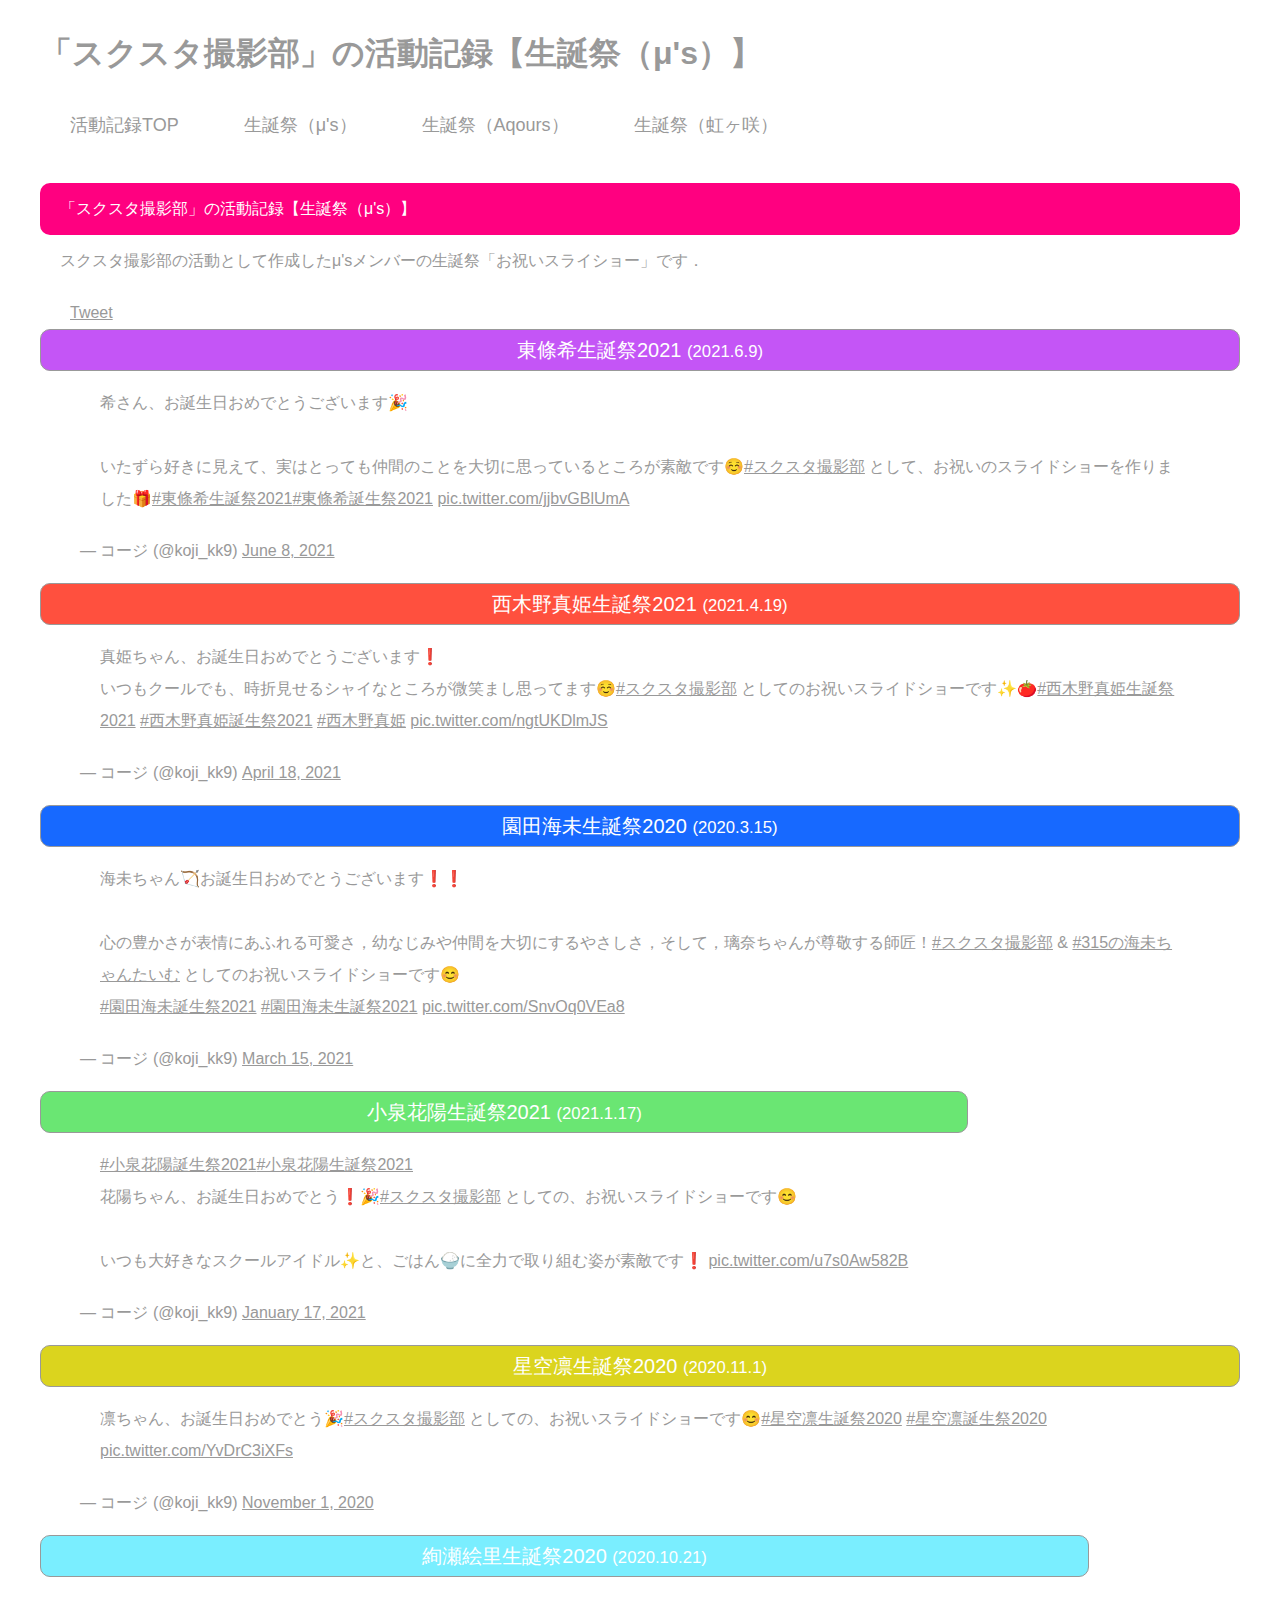
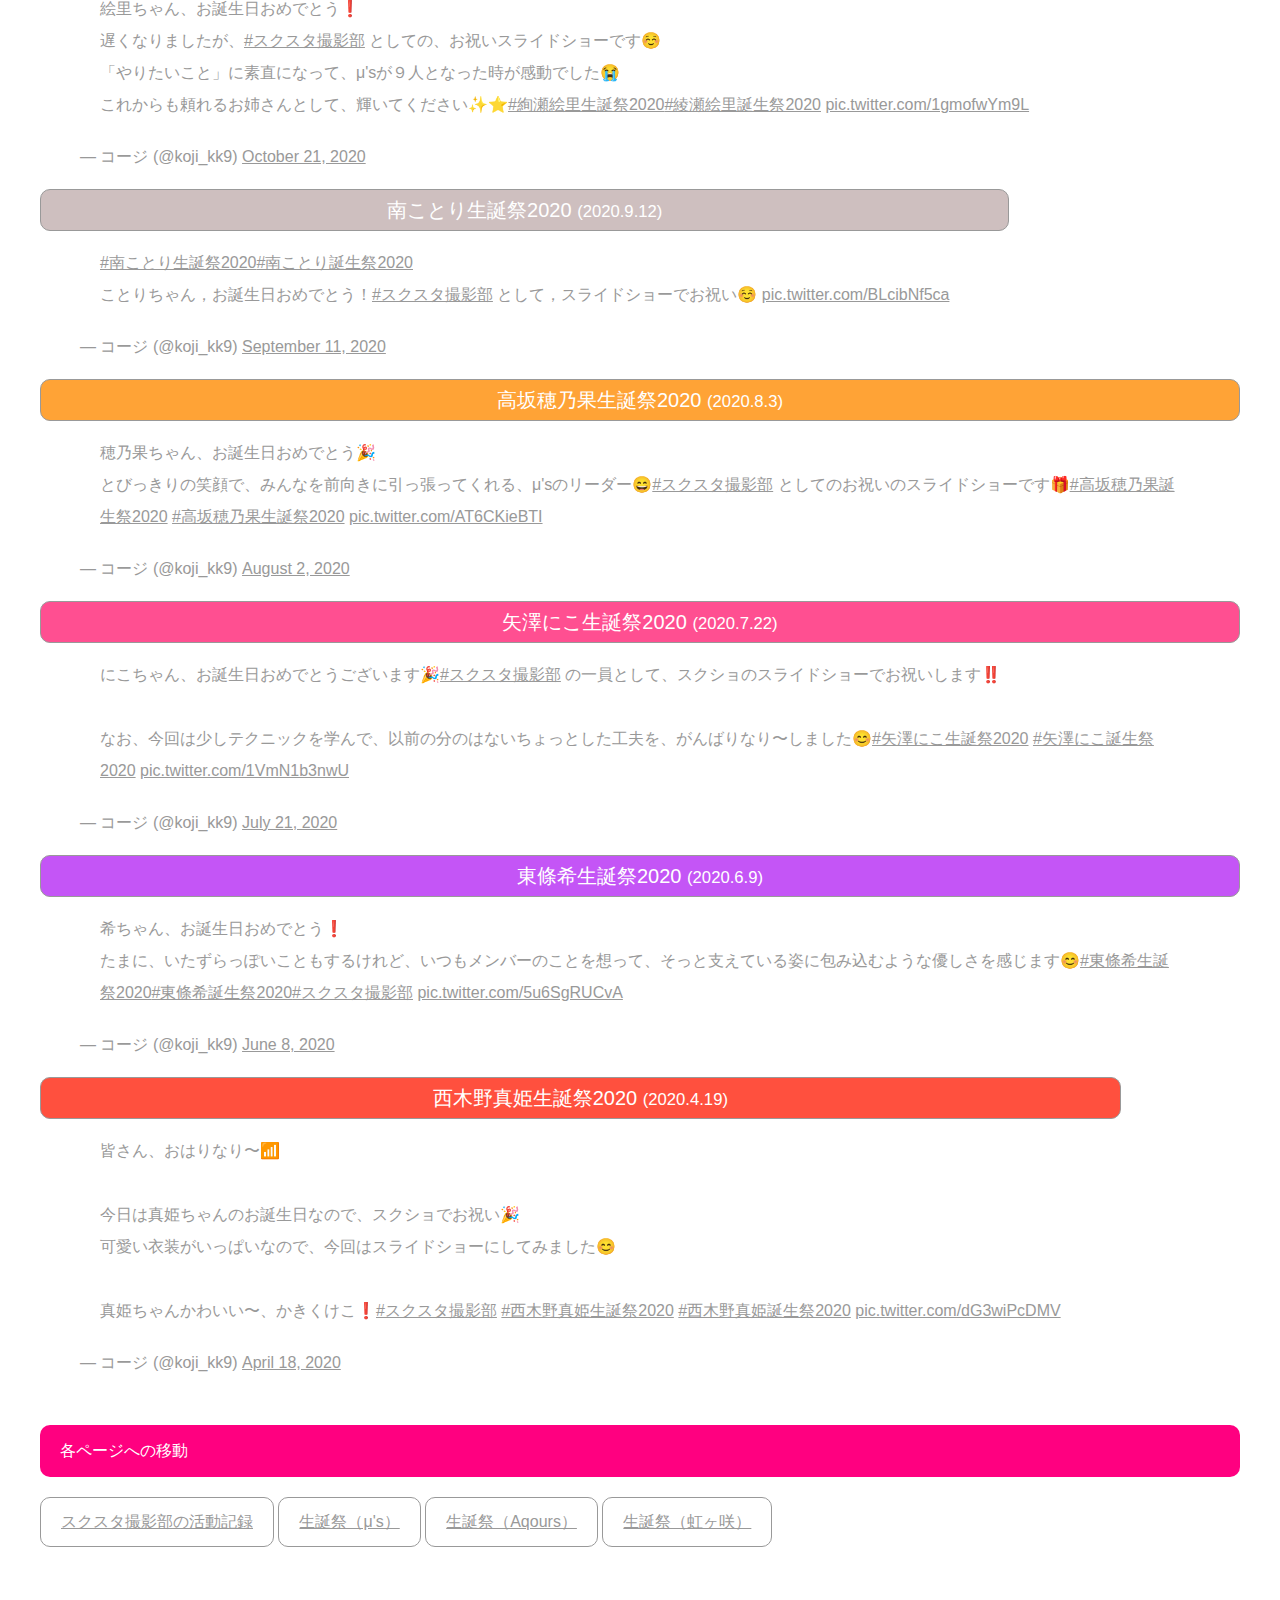
<file: birth_muse.html>
<!DOCTYPE html>
<html lang="ja">
<head prefix="og: http://ogp.me/ns#">
<meta charset="UTF-8">
<meta http-equiv="X-UA-Compatible" content="IE=edge">
<title>スクスタ撮影部の活動記録【生誕祭（μ's）】 by コージ</title>

  
<meta name="viewport" content="width=device-width, initial-scale=1">
<meta name="description" content="スクスタ撮影部の活動記録【生誕祭（μ's）】">
<meta name="keywords" content="スクスタ,ラブライブ">

<meta name="og:url" content="https://koji-kk9.github.io/SSSS/birth_muse.html">
<meta name="og:title" content="スクスタ撮影部の活動記録（μ's） by コージ">
<meta name="og:image" content="https://koji-kk9.github.io/SSSS/images/ssss-top.png">
<meta name="og:description" content="スクスタ撮影部のコージ（@koji_kk9）の活動として作成した，μ'sメンバーの生誕祭「お祝いスライショー」です．">
<meta name="og:type" content="article">
<!-- ここからTwitterの設定-->
<meta name="twitter:card" content="summary_large_image"/>
<link rel="stylesheet" href="css/style.css">

<!--[if lt IE 9]>
<script src="https://oss.maxcdn.com/html5shiv/3.7.2/html5shiv.min.js"></script>
<script src="https://oss.maxcdn.com/respond/1.4.2/respond.min.js"></script>
<![endif]-->
</head>


<body>

<div id="container">

<header>
<h1 id="logo">「スクスタ撮影部」の活動記録【生誕祭（μ's）】</h1>
</header>

<nav id="menubar">
<ul>
<li><a href="index.html">活動記録TOP</a></li>
<li><a href="birth_muse.html">生誕祭（μ's）</a></li>
<li><a href="birth_aqours.html">生誕祭（Aqours）</a></li>
<li><a href="birth_niji.html">生誕祭（虹ヶ咲）</a></li>
<!--<li><a href="gallery.html">Gallery</a></li>
<li><a href="link.html">Link</a></li>-->
</ul>
</nav>

<div id="contents">
<section id="about">	
  <h2>「スクスタ撮影部」の活動記録【生誕祭（μ's）】</h2>
<p>スクスタ撮影部の活動として作成したμ'sメンバーの生誕祭「お祝いスライショー」です．</p>

<div style="margin-left: 30px;">
<a href="https://twitter.com/share?ref_src=twsrc%5Etfw" class="twitter-share-button" data-size="large"  data-via="koji_kk9" data-hashtags="スクスタ撮影部" data-show-count="false">Tweet</a><script async src="https://platform.twitter.com/widgets.js" charset="utf-8"></script>
</div>

<div class="inline-block-top">
<div class="inline-block-title" style="color: #fff; background: #C455F6;">
東條希生誕祭2021 <small>(2021.6.9)</small>
</div>
<blockquote class="twitter-tweet"><p lang="ja" dir="ltr">希さん、お誕生日おめでとうございます🎉<br><br>いたずら好きに見えて、実はとっても仲間のことを大切に思っているところが素敵です☺️<a href="https://twitter.com/hashtag/%E3%82%B9%E3%82%AF%E3%82%B9%E3%82%BF%E6%92%AE%E5%BD%B1%E9%83%A8?src=hash&amp;ref_src=twsrc%5Etfw">#スクスタ撮影部</a> として、お祝いのスライドショーを作りました🎁<a href="https://twitter.com/hashtag/%E6%9D%B1%E6%A2%9D%E5%B8%8C%E7%94%9F%E8%AA%95%E7%A5%AD2021?src=hash&amp;ref_src=twsrc%5Etfw">#東條希生誕祭2021</a><a href="https://twitter.com/hashtag/%E6%9D%B1%E6%A2%9D%E5%B8%8C%E8%AA%95%E7%94%9F%E7%A5%AD2021?src=hash&amp;ref_src=twsrc%5Etfw">#東條希誕生祭2021</a> <a href="https://t.co/jjbvGBlUmA">pic.twitter.com/jjbvGBlUmA</a></p>&mdash; コージ (@koji_kk9) <a href="https://twitter.com/koji_kk9/status/1402349873232375813?ref_src=twsrc%5Etfw">June 8, 2021</a></blockquote> <script async src="https://platform.twitter.com/widgets.js" charset="utf-8"></script>
</div>

<div class="inline-block-top">
<div class="inline-block-title" style="color: #fff; background: #FF503E;">
西木野真姫生誕祭2021 <small>(2021.4.19)</small>
</div>
<blockquote class="twitter-tweet"><p lang="ja" dir="ltr">真姫ちゃん、お誕生日おめでとうございます❗️<br>いつもクールでも、時折見せるシャイなところが微笑まし思ってます☺️<a href="https://twitter.com/hashtag/%E3%82%B9%E3%82%AF%E3%82%B9%E3%82%BF%E6%92%AE%E5%BD%B1%E9%83%A8?src=hash&amp;ref_src=twsrc%5Etfw">#スクスタ撮影部</a> としてのお祝いスライドショーです✨🍅<a href="https://twitter.com/hashtag/%E8%A5%BF%E6%9C%A8%E9%87%8E%E7%9C%9F%E5%A7%AB%E7%94%9F%E8%AA%95%E7%A5%AD2021?src=hash&amp;ref_src=twsrc%5Etfw">#西木野真姫生誕祭2021</a> <a href="https://twitter.com/hashtag/%E8%A5%BF%E6%9C%A8%E9%87%8E%E7%9C%9F%E5%A7%AB%E8%AA%95%E7%94%9F%E7%A5%AD2021?src=hash&amp;ref_src=twsrc%5Etfw">#西木野真姫誕生祭2021</a> <a href="https://twitter.com/hashtag/%E8%A5%BF%E6%9C%A8%E9%87%8E%E7%9C%9F%E5%A7%AB?src=hash&amp;ref_src=twsrc%5Etfw">#西木野真姫</a> <a href="https://t.co/ngtUKDlmJS">pic.twitter.com/ngtUKDlmJS</a></p>&mdash; コージ (@koji_kk9) <a href="https://twitter.com/koji_kk9/status/1383798170698752000?ref_src=twsrc%5Etfw">April 18, 2021</a></blockquote> <script async src="https://platform.twitter.com/widgets.js" charset="utf-8"></script>
</div>


<div class="inline-block-top">
<div class="inline-block-title" style="color: #fff; background: #1769FF;" >
園田海未生誕祭2020 <small>(2020.3.15)</small>
</div>
<blockquote class="twitter-tweet"><p lang="ja" dir="ltr">海未ちゃん🏹お誕生日おめでとうございます❗️❗️<br><br>心の豊かさが表情にあふれる可愛さ，幼なじみや仲間を大切にするやさしさ，そして，璃奈ちゃんが尊敬する師匠！<a href="https://twitter.com/hashtag/%E3%82%B9%E3%82%AF%E3%82%B9%E3%82%BF%E6%92%AE%E5%BD%B1%E9%83%A8?src=hash&amp;ref_src=twsrc%5Etfw">#スクスタ撮影部</a> &amp; <a href="https://twitter.com/hashtag/315%E3%81%AE%E6%B5%B7%E6%9C%AA%E3%81%A1%E3%82%83%E3%82%93%E3%81%9F%E3%81%84%E3%82%80?src=hash&amp;ref_src=twsrc%5Etfw">#315の海未ちゃんたいむ</a> としてのお祝いスライドショーです😊<br> <a href="https://twitter.com/hashtag/%E5%9C%92%E7%94%B0%E6%B5%B7%E6%9C%AA%E8%AA%95%E7%94%9F%E7%A5%AD2021?src=hash&amp;ref_src=twsrc%5Etfw">#園田海未誕生祭2021</a> <a href="https://twitter.com/hashtag/%E5%9C%92%E7%94%B0%E6%B5%B7%E6%9C%AA%E7%94%9F%E8%AA%95%E7%A5%AD2021?src=hash&amp;ref_src=twsrc%5Etfw">#園田海未生誕祭2021</a> <a href="https://t.co/SnvOq0VEa8">pic.twitter.com/SnvOq0VEa8</a></p>&mdash; コージ (@koji_kk9) <a href="https://twitter.com/koji_kk9/status/1371344157915049984?ref_src=twsrc%5Etfw">March 15, 2021</a></blockquote> <script async src="https://platform.twitter.com/widgets.js" charset="utf-8"></script>
</div>



<div class="inline-block-top">
<div class="inline-block-title" style="color: #fff; background: #6AE673;" >
小泉花陽生誕祭2021 <small>(2021.1.17)</small>
</div>
<blockquote class="twitter-tweet"><p lang="ja" dir="ltr"><a href="https://twitter.com/hashtag/%E5%B0%8F%E6%B3%89%E8%8A%B1%E9%99%BD%E8%AA%95%E7%94%9F%E7%A5%AD2021?src=hash&amp;ref_src=twsrc%5Etfw">#小泉花陽誕生祭2021</a><a href="https://twitter.com/hashtag/%E5%B0%8F%E6%B3%89%E8%8A%B1%E9%99%BD%E7%94%9F%E8%AA%95%E7%A5%AD2021?src=hash&amp;ref_src=twsrc%5Etfw">#小泉花陽生誕祭2021</a><br>花陽ちゃん、お誕生日おめでとう❗️🎉<a href="https://twitter.com/hashtag/%E3%82%B9%E3%82%AF%E3%82%B9%E3%82%BF%E6%92%AE%E5%BD%B1%E9%83%A8?src=hash&amp;ref_src=twsrc%5Etfw">#スクスタ撮影部</a> としての、お祝いスライドショーです😊<br><br>いつも大好きなスクールアイドル✨と、ごはん🍚に全力で取り組む姿が素敵です❗️ <a href="https://t.co/u7s0Aw582B">pic.twitter.com/u7s0Aw582B</a></p>&mdash; コージ (@koji_kk9) <a href="https://twitter.com/koji_kk9/status/1350665981513744384?ref_src=twsrc%5Etfw">January 17, 2021</a></blockquote> <script async src="https://platform.twitter.com/widgets.js" charset="utf-8"></script>

</div>




<div class="inline-block-top">
<div class="inline-block-title" style="color: #fff; background: #DBD41E;" >
星空凛生誕祭2020 <small>(2020.11.1)</small>
</div>
<blockquote class="twitter-tweet"><p lang="ja" dir="ltr">凛ちゃん、お誕生日おめでとう🎉<a href="https://twitter.com/hashtag/%E3%82%B9%E3%82%AF%E3%82%B9%E3%82%BF%E6%92%AE%E5%BD%B1%E9%83%A8?src=hash&amp;ref_src=twsrc%5Etfw">#スクスタ撮影部</a> としての、お祝いスライドショーです😊<a href="https://twitter.com/hashtag/%E6%98%9F%E7%A9%BA%E5%87%9B%E7%94%9F%E8%AA%95%E7%A5%AD2020?src=hash&amp;ref_src=twsrc%5Etfw">#星空凛生誕祭2020</a> <a href="https://twitter.com/hashtag/%E6%98%9F%E7%A9%BA%E5%87%9B%E8%AA%95%E7%94%9F%E7%A5%AD2020?src=hash&amp;ref_src=twsrc%5Etfw">#星空凛誕生祭2020</a> <a href="https://t.co/YvDrC3iXFs">pic.twitter.com/YvDrC3iXFs</a></p>&mdash; コージ (@koji_kk9) <a href="https://twitter.com/koji_kk9/status/1322712992958410757?ref_src=twsrc%5Etfw">November 1, 2020</a></blockquote> <script async src="https://platform.twitter.com/widgets.js" charset="utf-8"></script>

</div>



<div class="inline-block-top">
<div class="inline-block-title" style="color: #fff; background: #7AEEFF;" >
絢瀬絵里生誕祭2020 <small>(2020.10.21)</small>
</div>
<blockquote class="twitter-tweet"><p lang="ja" dir="ltr">絵里ちゃん、お誕生日おめでとう❗️<br>遅くなりましたが、<a href="https://twitter.com/hashtag/%E3%82%B9%E3%82%AF%E3%82%B9%E3%82%BF%E6%92%AE%E5%BD%B1%E9%83%A8?src=hash&amp;ref_src=twsrc%5Etfw">#スクスタ撮影部</a> としての、お祝いスライドショーです☺️<br>「やりたいこと」に素直になって、μ&#39;sが９人となった時が感動でした😭<br>これからも頼れるお姉さんとして、輝いてください✨⭐️<a href="https://twitter.com/hashtag/%E7%B5%A2%E7%80%AC%E7%B5%B5%E9%87%8C%E7%94%9F%E8%AA%95%E7%A5%AD2020?src=hash&amp;ref_src=twsrc%5Etfw">#絢瀬絵里生誕祭2020</a><a href="https://twitter.com/hashtag/%E7%B6%BE%E7%80%AC%E7%B5%B5%E9%87%8C%E8%AA%95%E7%94%9F%E7%A5%AD2020?src=hash&amp;ref_src=twsrc%5Etfw">#綾瀬絵里誕生祭2020</a> <a href="https://t.co/1gmofwYm9L">pic.twitter.com/1gmofwYm9L</a></p>&mdash; コージ (@koji_kk9) <a href="https://twitter.com/koji_kk9/status/1318893881006596096?ref_src=twsrc%5Etfw">October 21, 2020</a></blockquote> <script async src="https://platform.twitter.com/widgets.js" charset="utf-8"></script>

</div>




<div class="inline-block-top">
<div class="inline-block-title" style="color: #fff; background: #CEBFBF;">
南ことり生誕祭2020 <small>(2020.9.12)</small>
</div>
<blockquote class="twitter-tweet"><p lang="ja" dir="ltr"><a href="https://twitter.com/hashtag/%E5%8D%97%E3%81%93%E3%81%A8%E3%82%8A%E7%94%9F%E8%AA%95%E7%A5%AD2020?src=hash&amp;ref_src=twsrc%5Etfw">#南ことり生誕祭2020</a><a href="https://twitter.com/hashtag/%E5%8D%97%E3%81%93%E3%81%A8%E3%82%8A%E8%AA%95%E7%94%9F%E7%A5%AD2020?src=hash&amp;ref_src=twsrc%5Etfw">#南ことり誕生祭2020</a><br>ことりちゃん，お誕生日おめでとう！<a href="https://twitter.com/hashtag/%E3%82%B9%E3%82%AF%E3%82%B9%E3%82%BF%E6%92%AE%E5%BD%B1%E9%83%A8?src=hash&amp;ref_src=twsrc%5Etfw">#スクスタ撮影部</a> として，スライドショーでお祝い☺️ <a href="https://t.co/BLcibNf5ca">pic.twitter.com/BLcibNf5ca</a></p>&mdash; コージ (@koji_kk9) <a href="https://twitter.com/koji_kk9/status/1304486102019895296?ref_src=twsrc%5Etfw">September 11, 2020</a></blockquote> <script async src="https://platform.twitter.com/widgets.js" charset="utf-8"></script>
</div>




<div class="inline-block-top">
<div class="inline-block-title" style="color: #fff; background: #FFA336;" >
高坂穂乃果生誕祭2020 <small>(2020.8.3)</small>
</div>
<blockquote class="twitter-tweet"><p lang="ja" dir="ltr">穂乃果ちゃん、お誕生日おめでとう🎉<br>とびっきりの笑顔で、みんなを前向きに引っ張ってくれる、μ&#39;sのリーダー😄<a href="https://twitter.com/hashtag/%E3%82%B9%E3%82%AF%E3%82%B9%E3%82%BF%E6%92%AE%E5%BD%B1%E9%83%A8?src=hash&amp;ref_src=twsrc%5Etfw">#スクスタ撮影部</a> としてのお祝いのスライドショーです🎁<a href="https://twitter.com/hashtag/%E9%AB%98%E5%9D%82%E7%A9%82%E4%B9%83%E6%9E%9C%E8%AA%95%E7%94%9F%E7%A5%AD2020?src=hash&amp;ref_src=twsrc%5Etfw">#高坂穂乃果誕生祭2020</a> <a href="https://twitter.com/hashtag/%E9%AB%98%E5%9D%82%E7%A9%82%E4%B9%83%E6%9E%9C%E7%94%9F%E8%AA%95%E7%A5%AD2020?src=hash&amp;ref_src=twsrc%5Etfw">#高坂穂乃果生誕祭2020</a> <a href="https://t.co/AT6CKieBTI">pic.twitter.com/AT6CKieBTI</a></p>&mdash; コージ (@koji_kk9) <a href="https://twitter.com/koji_kk9/status/1289954939922341889?ref_src=twsrc%5Etfw">August 2, 2020</a></blockquote> <script async src="https://platform.twitter.com/widgets.js" charset="utf-8"></script>
</div>


<div class="inline-block-top">
<div class="inline-block-title" style="color: #fff; background: #FF4F91;">
矢澤にこ生誕祭2020 <small>(2020.7.22)</small>
</div>
<blockquote class="twitter-tweet"><p lang="ja" dir="ltr">にこちゃん、お誕生日おめでとうございます🎉<a href="https://twitter.com/hashtag/%E3%82%B9%E3%82%AF%E3%82%B9%E3%82%BF%E6%92%AE%E5%BD%B1%E9%83%A8?src=hash&amp;ref_src=twsrc%5Etfw">#スクスタ撮影部</a> の一員として、スクショのスライドショーでお祝いします‼️<br><br>なお、今回は少しテクニックを学んで、以前の分のはないちょっとした工夫を、がんばりなり〜しました😊<a href="https://twitter.com/hashtag/%E7%9F%A2%E6%BE%A4%E3%81%AB%E3%81%93%E7%94%9F%E8%AA%95%E7%A5%AD2020?src=hash&amp;ref_src=twsrc%5Etfw">#矢澤にこ生誕祭2020</a> <a href="https://twitter.com/hashtag/%E7%9F%A2%E6%BE%A4%E3%81%AB%E3%81%93%E8%AA%95%E7%94%9F%E7%A5%AD2020?src=hash&amp;ref_src=twsrc%5Etfw">#矢澤にこ誕生祭2020</a> <a href="https://t.co/1VmN1b3nwU">pic.twitter.com/1VmN1b3nwU</a></p>&mdash; コージ (@koji_kk9) <a href="https://twitter.com/koji_kk9/status/1285632592499412992?ref_src=twsrc%5Etfw">July 21, 2020</a></blockquote> <script async src="https://platform.twitter.com/widgets.js" charset="utf-8"></script>
</div>





<div class="inline-block-top">
<div class="inline-block-title" style="color: #fff; background: #C455F6;">
東條希生誕祭2020 <small>(2020.6.9)</small>
</div>
<blockquote class="twitter-tweet"><p lang="ja" dir="ltr">希ちゃん、お誕生日おめでとう❗️<br>たまに、いたずらっぽいこともするけれど、いつもメンバーのことを想って、そっと支えている姿に包み込むような優しさを感じます😊<a href="https://twitter.com/hashtag/%E6%9D%B1%E6%A2%9D%E5%B8%8C%E7%94%9F%E8%AA%95%E7%A5%AD2020?src=hash&amp;ref_src=twsrc%5Etfw">#東條希生誕祭2020</a><a href="https://twitter.com/hashtag/%E6%9D%B1%E6%A2%9D%E5%B8%8C%E8%AA%95%E7%94%9F%E7%A5%AD2020?src=hash&amp;ref_src=twsrc%5Etfw">#東條希誕生祭2020</a><a href="https://twitter.com/hashtag/%E3%82%B9%E3%82%AF%E3%82%B9%E3%82%BF%E6%92%AE%E5%BD%B1%E9%83%A8?src=hash&amp;ref_src=twsrc%5Etfw">#スクスタ撮影部</a> <a href="https://t.co/5u6SgRUCvA">pic.twitter.com/5u6SgRUCvA</a></p>&mdash; コージ (@koji_kk9) <a href="https://twitter.com/koji_kk9/status/1270098998641045504?ref_src=twsrc%5Etfw">June 8, 2020</a></blockquote> <script async src="https://platform.twitter.com/widgets.js" charset="utf-8"></script></div>



<div class="inline-block-top">
<div class="inline-block-title" style="color: #fff; background: #FF503E;">
西木野真姫生誕祭2020 <small>(2020.4.19)</small>
</div>
<blockquote class="twitter-tweet"><p lang="ja" dir="ltr">皆さん、おはりなり〜📶<br><br>今日は真姫ちゃんのお誕生日なので、スクショでお祝い🎉<br>可愛い衣装がいっぱいなので、今回はスライドショーにしてみました😊<br><br>真姫ちゃんかわいい〜、かきくけこ❗️<a href="https://twitter.com/hashtag/%E3%82%B9%E3%82%AF%E3%82%B9%E3%82%BF%E6%92%AE%E5%BD%B1%E9%83%A8?src=hash&amp;ref_src=twsrc%5Etfw">#スクスタ撮影部</a> <a href="https://twitter.com/hashtag/%E8%A5%BF%E6%9C%A8%E9%87%8E%E7%9C%9F%E5%A7%AB%E7%94%9F%E8%AA%95%E7%A5%AD2020?src=hash&amp;ref_src=twsrc%5Etfw">#西木野真姫生誕祭2020</a> <a href="https://twitter.com/hashtag/%E8%A5%BF%E6%9C%A8%E9%87%8E%E7%9C%9F%E5%A7%AB%E8%AA%95%E7%94%9F%E7%A5%AD2020?src=hash&amp;ref_src=twsrc%5Etfw">#西木野真姫誕生祭2020</a> <a href="https://t.co/dG3wiPcDMV">pic.twitter.com/dG3wiPcDMV</a></p>&mdash; コージ (@koji_kk9) <a href="https://twitter.com/koji_kk9/status/1251619902495965184?ref_src=twsrc%5Etfw">April 18, 2020</a></blockquote> <script async src="https://platform.twitter.com/widgets.js" charset="utf-8"></script>
</div>

</section>	

<section>	
<h2>各ページへの移動</h2>
<div class="inline-block-top">
<h3><a href="index.html">スクスタ撮影部の活動記録</a></h3>
</div>
<div class="inline-block-top">
<h3><a href="birth_muse.html">生誕祭（μ's）</a></h3>
</div>
<div class="inline-block-top">
<h3><a href="birth_aqours.html">生誕祭（Aqours）</a></h3>
</div>
<div class="inline-block-top">
<h3><a href="birth_niji.html">生誕祭（虹ヶ咲）</a></h3>
</div>
</section>	

</div>
<!--/contents-->

<footer>
<span class="pr">《<a href="https://template-party.com/" target="_blank">Web Design:Template-Party</a>》</span>
</footer>

</div>
<!--/container-->

</body>
</html>
</file>
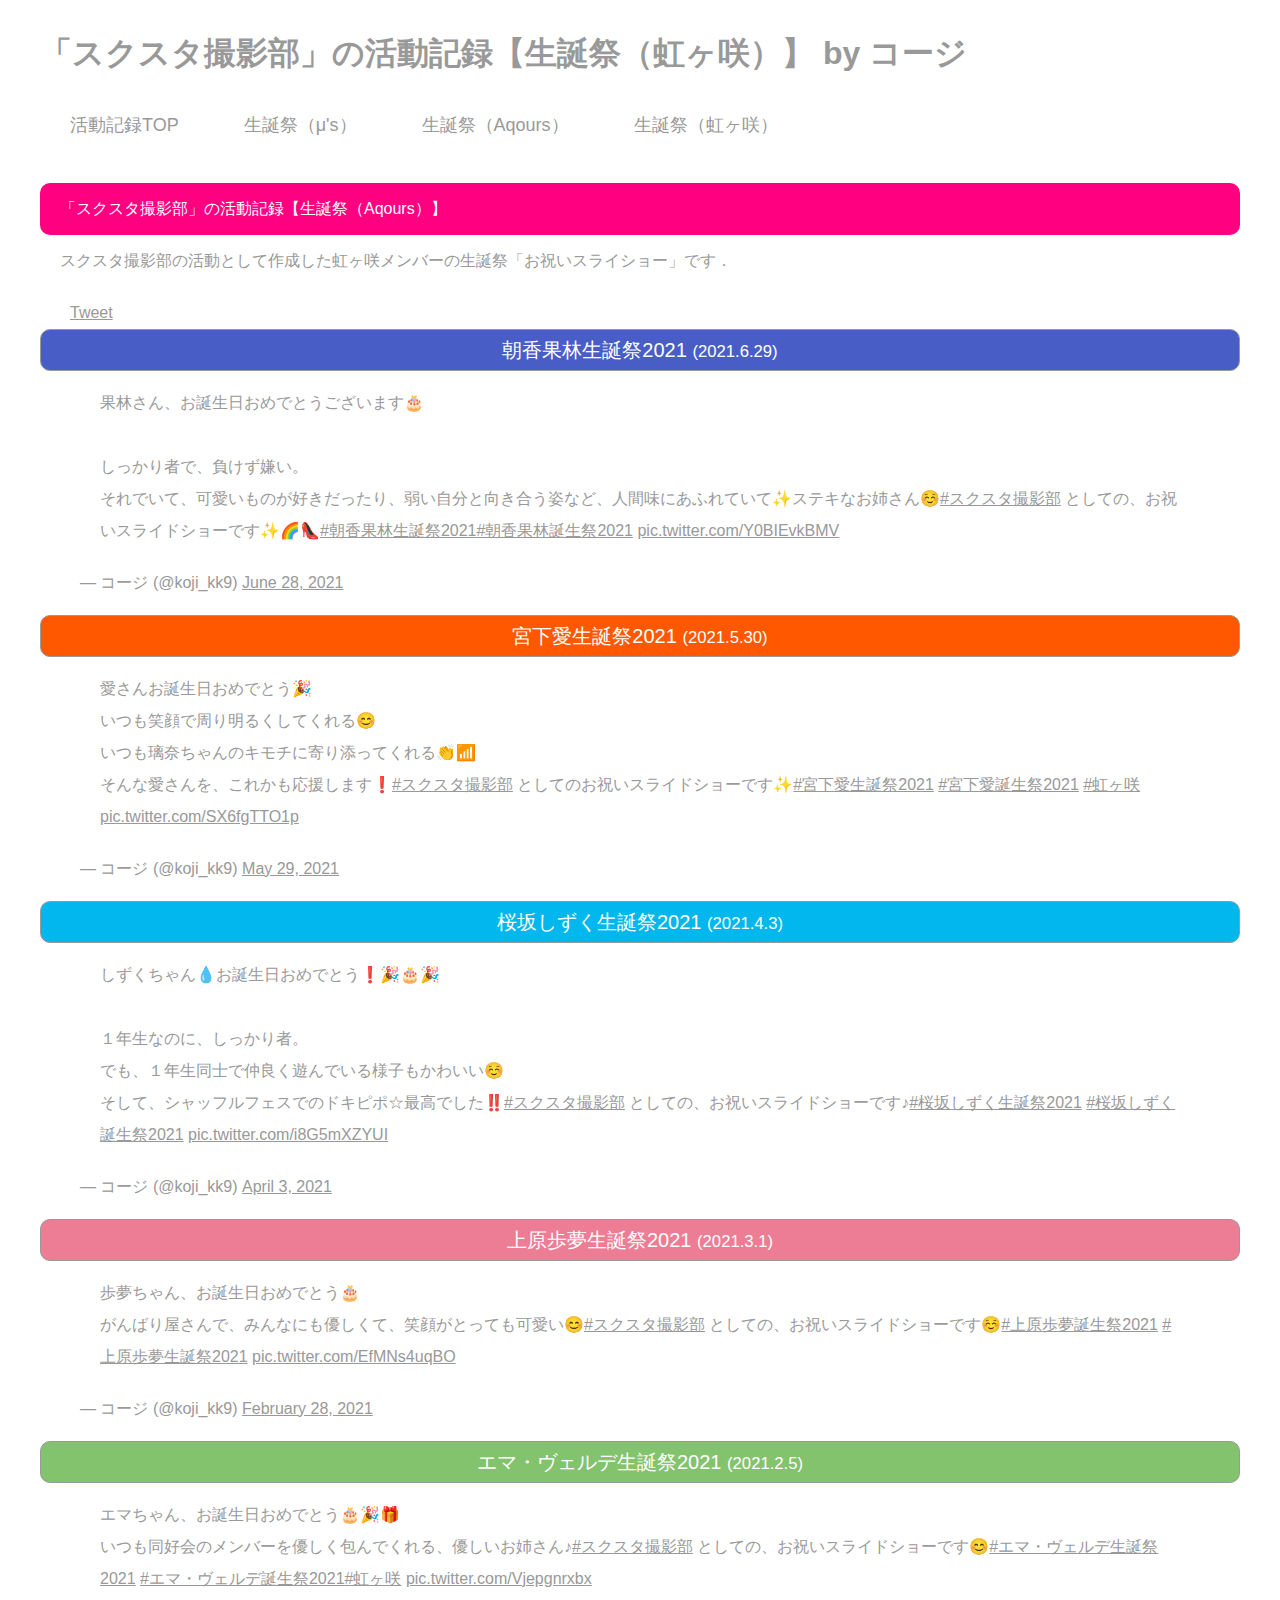
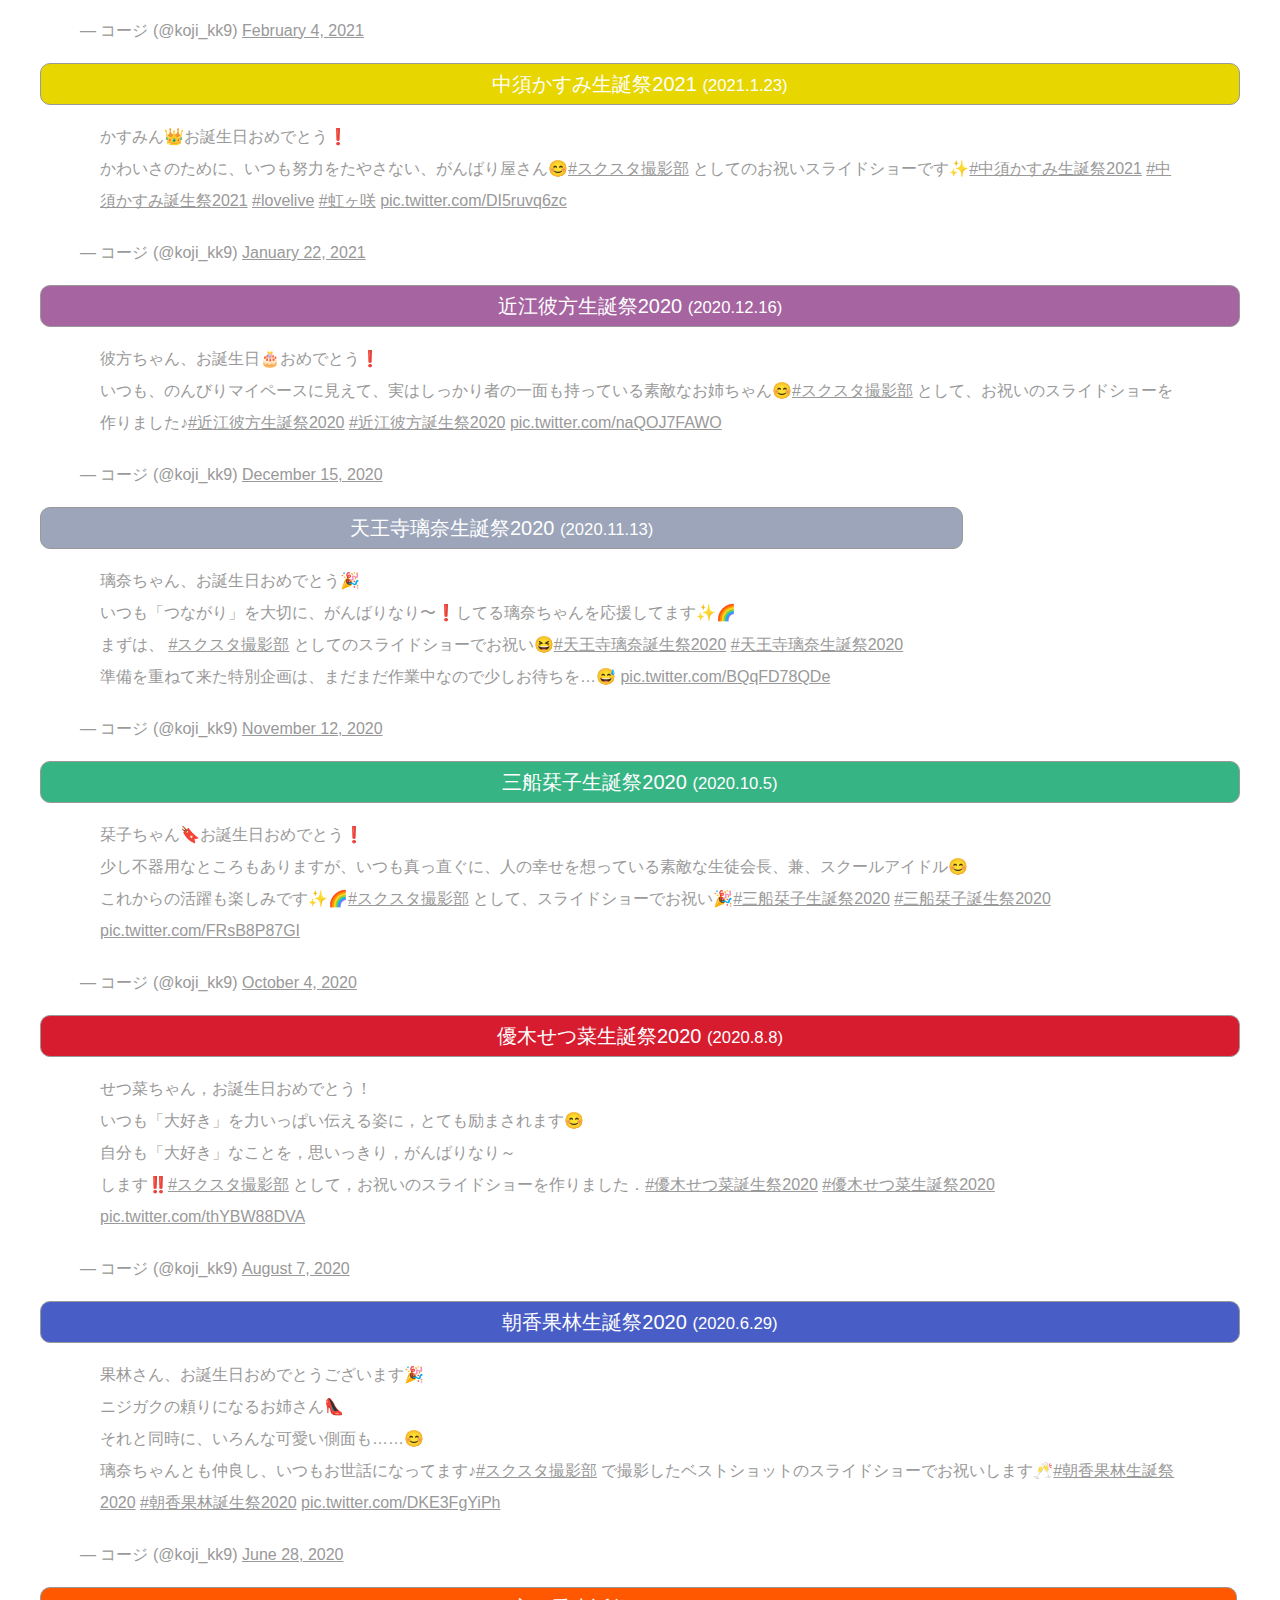
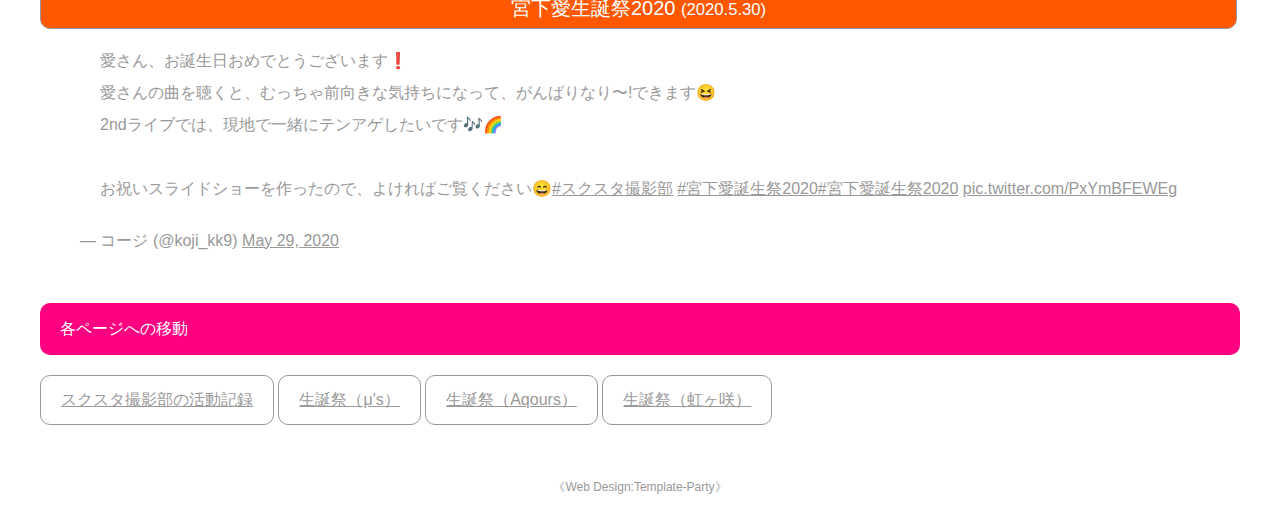
<file: birth_niji.html>
<!DOCTYPE html>
<html lang="ja">
<head prefix="og: http://ogp.me/ns#">
<meta charset="UTF-8">
<meta http-equiv="X-UA-Compatible" content="IE=edge">
<title>スクスタ撮影部の活動記録【生誕祭（虹ヶ咲）】 by コージ</title>

  
<meta name="viewport" content="width=device-width, initial-scale=1">
<meta name="description" content="スクスタ撮影部の活動記録【生誕祭（虹ヶ咲）】">
<meta name="keywords" content="スクスタ,ラブライブ">

<meta name="og:url" content="https://koji-kk9.github.io/SSSS/birth.html">
<meta name="og:title" content="スクスタ撮影部の活動記録【生誕祭（虹ヶ咲）】 by コージ">
<meta name="og:image" content="https://koji-kk9.github.io/SSSS/images/ssss-top.png">
<meta name="og:description" content="スクスタ撮影部のコージ（@koji_kk9）の活動として作成した，虹ヶ咲メンバーの生誕祭「お祝いスライショー」です．">
<meta name="og:type" content="article">
<!-- ここからTwitterの設定-->
<meta name="twitter:card" content="summary_large_image"/>
<link rel="stylesheet" href="css/style.css">

<!--[if lt IE 9]>
<script src="https://oss.maxcdn.com/html5shiv/3.7.2/html5shiv.min.js"></script>
<script src="https://oss.maxcdn.com/respond/1.4.2/respond.min.js"></script>
<![endif]-->
</head>

<body>

<div id="container">

<header>
<h1 id="logo">「スクスタ撮影部」の活動記録【生誕祭（虹ヶ咲）】 by コージ</h1>
</header>

<nav id="menubar">
<ul>
<li><a href="index.html">活動記録TOP</a></li>
<li><a href="birth_muse.html">生誕祭（μ's）</a></li>
<li><a href="birth_aqours.html">生誕祭（Aqours）</a></li>
<li><a href="birth_niji.html">生誕祭（虹ヶ咲）</a></li>
</ul>
</nav>

<div id="contents">
<section id="about">	
  <h2>「スクスタ撮影部」の活動記録【生誕祭（Aqours）】</h2>
<p>スクスタ撮影部の活動として作成した虹ヶ咲メンバーの生誕祭「お祝いスライショー」です．</p>

<div style="margin-left: 30px;">
<a href="https://twitter.com/share?ref_src=twsrc%5Etfw" class="twitter-share-button" data-size="large"  data-via="koji_kk9" data-hashtags="スクスタ撮影部" data-show-count="false">Tweet</a><script async src="https://platform.twitter.com/widgets.js" charset="utf-8"></script>
</div>


<div class="inline-block-top">
<div class="inline-block-title" style="color: #fff; background: #485EC6;" >
朝香果林生誕祭2021 <small>(2021.6.29)</small>
</div>
<blockquote class="twitter-tweet"><p lang="ja" dir="ltr">果林さん、お誕生日おめでとうございます🎂<br><br>しっかり者で、負けず嫌い。<br>それでいて、可愛いものが好きだったり、弱い自分と向き合う姿など、人間味にあふれていて✨ステキなお姉さん☺️<a href="https://twitter.com/hashtag/%E3%82%B9%E3%82%AF%E3%82%B9%E3%82%BF%E6%92%AE%E5%BD%B1%E9%83%A8?src=hash&amp;ref_src=twsrc%5Etfw">#スクスタ撮影部</a> としての、お祝いスライドショーです✨🌈👠<a href="https://twitter.com/hashtag/%E6%9C%9D%E9%A6%99%E6%9E%9C%E6%9E%97%E7%94%9F%E8%AA%95%E7%A5%AD2021?src=hash&amp;ref_src=twsrc%5Etfw">#朝香果林生誕祭2021</a><a href="https://twitter.com/hashtag/%E6%9C%9D%E9%A6%99%E6%9E%9C%E6%9E%97%E8%AA%95%E7%94%9F%E7%A5%AD2021?src=hash&amp;ref_src=twsrc%5Etfw">#朝香果林誕生祭2021</a> <a href="https://t.co/Y0BIEvkBMV">pic.twitter.com/Y0BIEvkBMV</a></p>&mdash; コージ (@koji_kk9) <a href="https://twitter.com/koji_kk9/status/1409574377310416896?ref_src=twsrc%5Etfw">June 28, 2021</a></blockquote> <script async src="https://platform.twitter.com/widgets.js" charset="utf-8"></script>
</div>

<div class="inline-block-top">
<div class="inline-block-title" style="color: #fff; background: #FF5800;" >
宮下愛生誕祭2021 <small>(2021.5.30)</small>
</div>
<blockquote class="twitter-tweet"><p lang="ja" dir="ltr">愛さんお誕生日おめでとう🎉<br>いつも笑顔で周り明るくしてくれる😊<br>いつも璃奈ちゃんのキモチに寄り添ってくれる👏📶<br>そんな愛さんを、これかも応援します❗️<a href="https://twitter.com/hashtag/%E3%82%B9%E3%82%AF%E3%82%B9%E3%82%BF%E6%92%AE%E5%BD%B1%E9%83%A8?src=hash&amp;ref_src=twsrc%5Etfw">#スクスタ撮影部</a> としてのお祝いスライドショーです✨<a href="https://twitter.com/hashtag/%E5%AE%AE%E4%B8%8B%E6%84%9B%E7%94%9F%E8%AA%95%E7%A5%AD2021?src=hash&amp;ref_src=twsrc%5Etfw">#宮下愛生誕祭2021</a> <a href="https://twitter.com/hashtag/%E5%AE%AE%E4%B8%8B%E6%84%9B%E8%AA%95%E7%94%9F%E7%A5%AD2021?src=hash&amp;ref_src=twsrc%5Etfw">#宮下愛誕生祭2021</a> <a href="https://twitter.com/hashtag/%E8%99%B9%E3%83%B6%E5%92%B2?src=hash&amp;ref_src=twsrc%5Etfw">#虹ヶ咲</a> <a href="https://t.co/SX6fgTTO1p">pic.twitter.com/SX6fgTTO1p</a></p>&mdash; コージ (@koji_kk9) <a href="https://twitter.com/koji_kk9/status/1398706138862915584?ref_src=twsrc%5Etfw">May 29, 2021</a></blockquote> <script async src="https://platform.twitter.com/widgets.js" charset="utf-8"></script>
</div>

<div class="inline-block-top">
<div class="inline-block-title" style="color: #fff; background: #01B7ED;" >
桜坂しずく生誕祭2021 <small>(2021.4.3)</small>
</div>
<blockquote class="twitter-tweet"><p lang="ja" dir="ltr">しずくちゃん💧お誕生日おめでとう❗️🎉🎂🎉<br><br>１年生なのに、しっかり者。<br>でも、１年生同士で仲良く遊んでいる様子もかわいい☺️<br>そして、シャッフルフェスでのドキピポ☆最高でした‼️<a href="https://twitter.com/hashtag/%E3%82%B9%E3%82%AF%E3%82%B9%E3%82%BF%E6%92%AE%E5%BD%B1%E9%83%A8?src=hash&amp;ref_src=twsrc%5Etfw">#スクスタ撮影部</a> としての、お祝いスライドショーです♪<a href="https://twitter.com/hashtag/%E6%A1%9C%E5%9D%82%E3%81%97%E3%81%9A%E3%81%8F%E7%94%9F%E8%AA%95%E7%A5%AD2021?src=hash&amp;ref_src=twsrc%5Etfw">#桜坂しずく生誕祭2021</a> <a href="https://twitter.com/hashtag/%E6%A1%9C%E5%9D%82%E3%81%97%E3%81%9A%E3%81%8F%E8%AA%95%E7%94%9F%E7%A5%AD2021?src=hash&amp;ref_src=twsrc%5Etfw">#桜坂しずく誕生祭2021</a> <a href="https://t.co/i8G5mXZYUI">pic.twitter.com/i8G5mXZYUI</a></p>&mdash; コージ (@koji_kk9) <a href="https://twitter.com/koji_kk9/status/1378172004310773765?ref_src=twsrc%5Etfw">April 3, 2021</a></blockquote> <script async src="https://platform.twitter.com/widgets.js" charset="utf-8"></script>

</div>



<div class="inline-block-top">
<div class="inline-block-title" style="color: #fff; background: #ED7D95;" >
上原歩夢生誕祭2021 <small>(2021.3.1)</small>
</div>
<blockquote class="twitter-tweet"><p lang="ja" dir="ltr">歩夢ちゃん、お誕生日おめでとう🎂<br>がんばり屋さんで、みんなにも優しくて、笑顔がとっても可愛い😊<a href="https://twitter.com/hashtag/%E3%82%B9%E3%82%AF%E3%82%B9%E3%82%BF%E6%92%AE%E5%BD%B1%E9%83%A8?src=hash&amp;ref_src=twsrc%5Etfw">#スクスタ撮影部</a> としての、お祝いスライドショーです☺️<a href="https://twitter.com/hashtag/%E4%B8%8A%E5%8E%9F%E6%AD%A9%E5%A4%A2%E8%AA%95%E7%94%9F%E7%A5%AD2021?src=hash&amp;ref_src=twsrc%5Etfw">#上原歩夢誕生祭2021</a> <a href="https://twitter.com/hashtag/%E4%B8%8A%E5%8E%9F%E6%AD%A9%E5%A4%A2%E7%94%9F%E8%AA%95%E7%A5%AD2021?src=hash&amp;ref_src=twsrc%5Etfw">#上原歩夢生誕祭2021</a> <a href="https://t.co/EfMNs4uqBO">pic.twitter.com/EfMNs4uqBO</a></p>&mdash; コージ (@koji_kk9) <a href="https://twitter.com/koji_kk9/status/1366052602471845891?ref_src=twsrc%5Etfw">February 28, 2021</a></blockquote> <script async src="https://platform.twitter.com/widgets.js" charset="utf-8"></script>

</div>


<div class="inline-block-top">
<div class="inline-block-title" style="color: #fff; background: #84C36E;" >
エマ・ヴェルデ生誕祭2021 <small>(2021.2.5)</small>
</div>
<blockquote class="twitter-tweet"><p lang="ja" dir="ltr">エマちゃん、お誕生日おめでとう🎂🎉🎁<br>いつも同好会のメンバーを優しく包んでくれる、優しいお姉さん♪<a href="https://twitter.com/hashtag/%E3%82%B9%E3%82%AF%E3%82%B9%E3%82%BF%E6%92%AE%E5%BD%B1%E9%83%A8?src=hash&amp;ref_src=twsrc%5Etfw">#スクスタ撮影部</a> としての、お祝いスライドショーです😊<a href="https://twitter.com/hashtag/%E3%82%A8%E3%83%9E%E3%83%BB%E3%83%B4%E3%82%A7%E3%83%AB%E3%83%87%E7%94%9F%E8%AA%95%E7%A5%AD2021?src=hash&amp;ref_src=twsrc%5Etfw">#エマ・ヴェルデ生誕祭2021</a> <a href="https://twitter.com/hashtag/%E3%82%A8%E3%83%9E%E3%83%BB%E3%83%B4%E3%82%A7%E3%83%AB%E3%83%87%E8%AA%95%E7%94%9F%E7%A5%AD2021?src=hash&amp;ref_src=twsrc%5Etfw">#エマ・ヴェルデ誕生祭2021</a><a href="https://twitter.com/hashtag/%E8%99%B9%E3%83%B6%E5%92%B2?src=hash&amp;ref_src=twsrc%5Etfw">#虹ヶ咲</a> <a href="https://t.co/Vjepgnrxbx">pic.twitter.com/Vjepgnrxbx</a></p>&mdash; コージ (@koji_kk9) <a href="https://twitter.com/koji_kk9/status/1357450064566702080?ref_src=twsrc%5Etfw">February 4, 2021</a></blockquote> <script async src="https://platform.twitter.com/widgets.js" charset="utf-8"></script>

</div>

<div class="inline-block-top">
<div class="inline-block-title" style="color: #fff; background: #E7D600;" >
中須かすみ生誕祭2021 <small>(2021.1.23)</small>
</div>
<blockquote class="twitter-tweet"><p lang="ja" dir="ltr">かすみん👑お誕生日おめでとう❗️<br>かわいさのために、いつも努力をたやさない、がんばり屋さん😊<a href="https://twitter.com/hashtag/%E3%82%B9%E3%82%AF%E3%82%B9%E3%82%BF%E6%92%AE%E5%BD%B1%E9%83%A8?src=hash&amp;ref_src=twsrc%5Etfw">#スクスタ撮影部</a> としてのお祝いスライドショーです✨<a href="https://twitter.com/hashtag/%E4%B8%AD%E9%A0%88%E3%81%8B%E3%81%99%E3%81%BF%E7%94%9F%E8%AA%95%E7%A5%AD2021?src=hash&amp;ref_src=twsrc%5Etfw">#中須かすみ生誕祭2021</a> <a href="https://twitter.com/hashtag/%E4%B8%AD%E9%A0%88%E3%81%8B%E3%81%99%E3%81%BF%E8%AA%95%E7%94%9F%E7%A5%AD2021?src=hash&amp;ref_src=twsrc%5Etfw">#中須かすみ誕生祭2021</a> <a href="https://twitter.com/hashtag/lovelive?src=hash&amp;ref_src=twsrc%5Etfw">#lovelive</a> <a href="https://twitter.com/hashtag/%E8%99%B9%E3%83%B6%E5%92%B2?src=hash&amp;ref_src=twsrc%5Etfw">#虹ヶ咲</a> <a href="https://t.co/DI5ruvq6zc">pic.twitter.com/DI5ruvq6zc</a></p>&mdash; コージ (@koji_kk9) <a href="https://twitter.com/koji_kk9/status/1352749345762807809?ref_src=twsrc%5Etfw">January 22, 2021</a></blockquote> <script async src="https://platform.twitter.com/widgets.js" charset="utf-8"></script>

</div>



<div class="inline-block-top">
<div class="inline-block-title" style="color: #fff; background: #A664A0;" >
近江彼方生誕祭2020 <small>(2020.12.16)</small>
</div>
<blockquote class="twitter-tweet"><p lang="ja" dir="ltr">彼方ちゃん、お誕生日🎂おめでとう❗️<br>いつも、のんびりマイペースに見えて、実はしっかり者の一面も持っている素敵なお姉ちゃん😊<a href="https://twitter.com/hashtag/%E3%82%B9%E3%82%AF%E3%82%B9%E3%82%BF%E6%92%AE%E5%BD%B1%E9%83%A8?src=hash&amp;ref_src=twsrc%5Etfw">#スクスタ撮影部</a> として、お祝いのスライドショーを作りました♪<a href="https://twitter.com/hashtag/%E8%BF%91%E6%B1%9F%E5%BD%BC%E6%96%B9%E7%94%9F%E8%AA%95%E7%A5%AD2020?src=hash&amp;ref_src=twsrc%5Etfw">#近江彼方生誕祭2020</a> <a href="https://twitter.com/hashtag/%E8%BF%91%E6%B1%9F%E5%BD%BC%E6%96%B9%E8%AA%95%E7%94%9F%E7%A5%AD2020?src=hash&amp;ref_src=twsrc%5Etfw">#近江彼方誕生祭2020</a> <a href="https://t.co/naQOJ7FAWO">pic.twitter.com/naQOJ7FAWO</a></p>&mdash; コージ (@koji_kk9) <a href="https://twitter.com/koji_kk9/status/1338953519034900480?ref_src=twsrc%5Etfw">December 15, 2020</a></blockquote> <script async src="https://platform.twitter.com/widgets.js" charset="utf-8"></script>

</div>

<div class="inline-block-top">
<div class="inline-block-title" style="color: #fff; background: #9CA5B9" >
天王寺璃奈生誕祭2020 <small>(2020.11.13)</small>
</div>
<blockquote class="twitter-tweet"><p lang="ja" dir="ltr">璃奈ちゃん、お誕生日おめでとう🎉<br>いつも「つながり」を大切に、がんばりなり〜❗️してる璃奈ちゃんを応援してます✨🌈<br>まずは、 <a href="https://twitter.com/hashtag/%E3%82%B9%E3%82%AF%E3%82%B9%E3%82%BF%E6%92%AE%E5%BD%B1%E9%83%A8?src=hash&amp;ref_src=twsrc%5Etfw">#スクスタ撮影部</a> としてのスライドショーでお祝い😆<a href="https://twitter.com/hashtag/%E5%A4%A9%E7%8E%8B%E5%AF%BA%E7%92%83%E5%A5%88%E8%AA%95%E7%94%9F%E7%A5%AD2020?src=hash&amp;ref_src=twsrc%5Etfw">#天王寺璃奈誕生祭2020</a> <a href="https://twitter.com/hashtag/%E5%A4%A9%E7%8E%8B%E5%AF%BA%E7%92%83%E5%A5%88%E7%94%9F%E8%AA%95%E7%A5%AD2020?src=hash&amp;ref_src=twsrc%5Etfw">#天王寺璃奈生誕祭2020</a> <br>準備を重ねて来た特別企画は、まだまだ作業中なので少しお待ちを…😅 <a href="https://t.co/BQqFD78QDe">pic.twitter.com/BQqFD78QDe</a></p>&mdash; コージ (@koji_kk9) <a href="https://twitter.com/koji_kk9/status/1326902680443351042?ref_src=twsrc%5Etfw">November 12, 2020</a></blockquote> <script async src="https://platform.twitter.com/widgets.js" charset="utf-8"></script>

</div>




<div class="inline-block-top">
<div class="inline-block-title" style="color: #fff; background: #37B484;" >
三船栞子生誕祭2020 <small>(2020.10.5)</small>
</div>
<blockquote class="twitter-tweet"><p lang="ja" dir="ltr">栞子ちゃん🔖お誕生日おめでとう❗️<br>少し不器用なところもありますが、いつも真っ直ぐに、人の幸せを想っている素敵な生徒会長、兼、スクールアイドル😊<br>これからの活躍も楽しみです✨🌈<a href="https://twitter.com/hashtag/%E3%82%B9%E3%82%AF%E3%82%B9%E3%82%BF%E6%92%AE%E5%BD%B1%E9%83%A8?src=hash&amp;ref_src=twsrc%5Etfw">#スクスタ撮影部</a> として、スライドショーでお祝い🎉<a href="https://twitter.com/hashtag/%E4%B8%89%E8%88%B9%E6%A0%9E%E5%AD%90%E7%94%9F%E8%AA%95%E7%A5%AD2020?src=hash&amp;ref_src=twsrc%5Etfw">#三船栞子生誕祭2020</a> <a href="https://twitter.com/hashtag/%E4%B8%89%E8%88%B9%E6%A0%9E%E5%AD%90%E8%AA%95%E7%94%9F%E7%A5%AD2020?src=hash&amp;ref_src=twsrc%5Etfw">#三船栞子誕生祭2020</a> <a href="https://t.co/FRsB8P87GI">pic.twitter.com/FRsB8P87GI</a></p>&mdash; コージ (@koji_kk9) <a href="https://twitter.com/koji_kk9/status/1312769744735367168?ref_src=twsrc%5Etfw">October 4, 2020</a></blockquote> <script async src="https://platform.twitter.com/widgets.js" charset="utf-8"></script>

</div>

<div class="inline-block-top">
<div class="inline-block-title" style="color: #fff; background: #D81C2F;" >
優木せつ菜生誕祭2020 <small>(2020.8.8)</small>
</div>
<blockquote class="twitter-tweet"><p lang="ja" dir="ltr">せつ菜ちゃん，お誕生日おめでとう！<br>いつも「大好き」を力いっぱい伝える姿に，とても励まされます😊<br>自分も「大好き」なことを，思いっきり，がんばりなり～<br>します‼️<a href="https://twitter.com/hashtag/%E3%82%B9%E3%82%AF%E3%82%B9%E3%82%BF%E6%92%AE%E5%BD%B1%E9%83%A8?src=hash&amp;ref_src=twsrc%5Etfw">#スクスタ撮影部</a> として，お祝いのスライドショーを作りました．<a href="https://twitter.com/hashtag/%E5%84%AA%E6%9C%A8%E3%81%9B%E3%81%A4%E8%8F%9C%E8%AA%95%E7%94%9F%E7%A5%AD2020?src=hash&amp;ref_src=twsrc%5Etfw">#優木せつ菜誕生祭2020</a> <a href="https://twitter.com/hashtag/%E5%84%AA%E6%9C%A8%E3%81%9B%E3%81%A4%E8%8F%9C%E7%94%9F%E8%AA%95%E7%A5%AD2020?src=hash&amp;ref_src=twsrc%5Etfw">#優木せつ菜生誕祭2020</a> <a href="https://t.co/thYBW88DVA">pic.twitter.com/thYBW88DVA</a></p>&mdash; コージ (@koji_kk9) <a href="https://twitter.com/koji_kk9/status/1291754863387279360?ref_src=twsrc%5Etfw">August 7, 2020</a></blockquote> <script async src="https://platform.twitter.com/widgets.js" charset="utf-8"></script>

</div>




<div class="inline-block-top">
<div class="inline-block-title" style="color: #fff; background: #485EC6;" >
朝香果林生誕祭2020 <small>(2020.6.29)</small>
</div>
<blockquote class="twitter-tweet"><p lang="ja" dir="ltr">果林さん、お誕生日おめでとうございます🎉<br>ニジガクの頼りになるお姉さん👠<br>それと同時に、いろんな可愛い側面も……😊<br>璃奈ちゃんとも仲良し、いつもお世話になってます♪<a href="https://twitter.com/hashtag/%E3%82%B9%E3%82%AF%E3%82%B9%E3%82%BF%E6%92%AE%E5%BD%B1%E9%83%A8?src=hash&amp;ref_src=twsrc%5Etfw">#スクスタ撮影部</a> で撮影したベストショットのスライドショーでお祝いします🥂<a href="https://twitter.com/hashtag/%E6%9C%9D%E9%A6%99%E6%9E%9C%E6%9E%97%E7%94%9F%E8%AA%95%E7%A5%AD2020?src=hash&amp;ref_src=twsrc%5Etfw">#朝香果林生誕祭2020</a> <a href="https://twitter.com/hashtag/%E6%9C%9D%E9%A6%99%E6%9E%9C%E6%9E%97%E8%AA%95%E7%94%9F%E7%A5%AD2020?src=hash&amp;ref_src=twsrc%5Etfw">#朝香果林誕生祭2020</a> <a href="https://t.co/DKE3FgYiPh">pic.twitter.com/DKE3FgYiPh</a></p>&mdash; コージ (@koji_kk9) <a href="https://twitter.com/koji_kk9/status/1277259422046154753?ref_src=twsrc%5Etfw">June 28, 2020</a></blockquote> <script async src="https://platform.twitter.com/widgets.js" charset="utf-8"></script>
</div>



<div class="inline-block-top">
<div class="inline-block-title" style="color: #fff; background: #FF5800;" >
宮下愛生誕祭2020 <small>(2020.5.30)</small>
</div>
<blockquote class="twitter-tweet"><p lang="ja" dir="ltr">愛さん、お誕生日おめでとうございます❗️<br>愛さんの曲を聴くと、むっちゃ前向きな気持ちになって、がんばりなり〜!できます😆<br>2ndライブでは、現地で一緒にテンアゲしたいです🎶🌈<br><br>お祝いスライドショーを作ったので、よければご覧ください😄<a href="https://twitter.com/hashtag/%E3%82%B9%E3%82%AF%E3%82%B9%E3%82%BF%E6%92%AE%E5%BD%B1%E9%83%A8?src=hash&amp;ref_src=twsrc%5Etfw">#スクスタ撮影部</a> <a href="https://twitter.com/hashtag/%E5%AE%AE%E4%B8%8B%E6%84%9B%E8%AA%95%E7%94%9F%E7%A5%AD2020?src=hash&amp;ref_src=twsrc%5Etfw">#宮下愛誕生祭2020</a><a href="https://twitter.com/hashtag/%E5%AE%AE%E4%B8%8B%E6%84%9B%E8%AA%95%E7%94%9F%E7%A5%AD2020?src=hash&amp;ref_src=twsrc%5Etfw">#宮下愛誕生祭2020</a> <a href="https://t.co/PxYmBFEWEg">pic.twitter.com/PxYmBFEWEg</a></p>&mdash; コージ (@koji_kk9) <a href="https://twitter.com/koji_kk9/status/1266517950191697921?ref_src=twsrc%5Etfw">May 29, 2020</a></blockquote> <script async src="https://platform.twitter.com/widgets.js" charset="utf-8"></script>

</div>


</section>	

<section>	
<h2>各ページへの移動</h2>
<div class="inline-block-top">
<h3><a href="index.html">スクスタ撮影部の活動記録</a></h3>
</div>
<div class="inline-block-top">
<h3><a href="birth_muse.html">生誕祭（μ's）</a></h3>
</div>
<div class="inline-block-top">
<h3><a href="birth_aqours.html">生誕祭（Aqours）</a></h3>
</div>
<div class="inline-block-top">
<h3><a href="birth_niji.html">生誕祭（虹ヶ咲）</a></h3>
</div>
</section>	


</div>
<!--/contents-->

<footer>
<span class="pr">《<a href="https://template-party.com/" target="_blank">Web Design:Template-Party</a>》</span>
</footer>

</div>
<!--/container-->

</body>
</html>
</file>
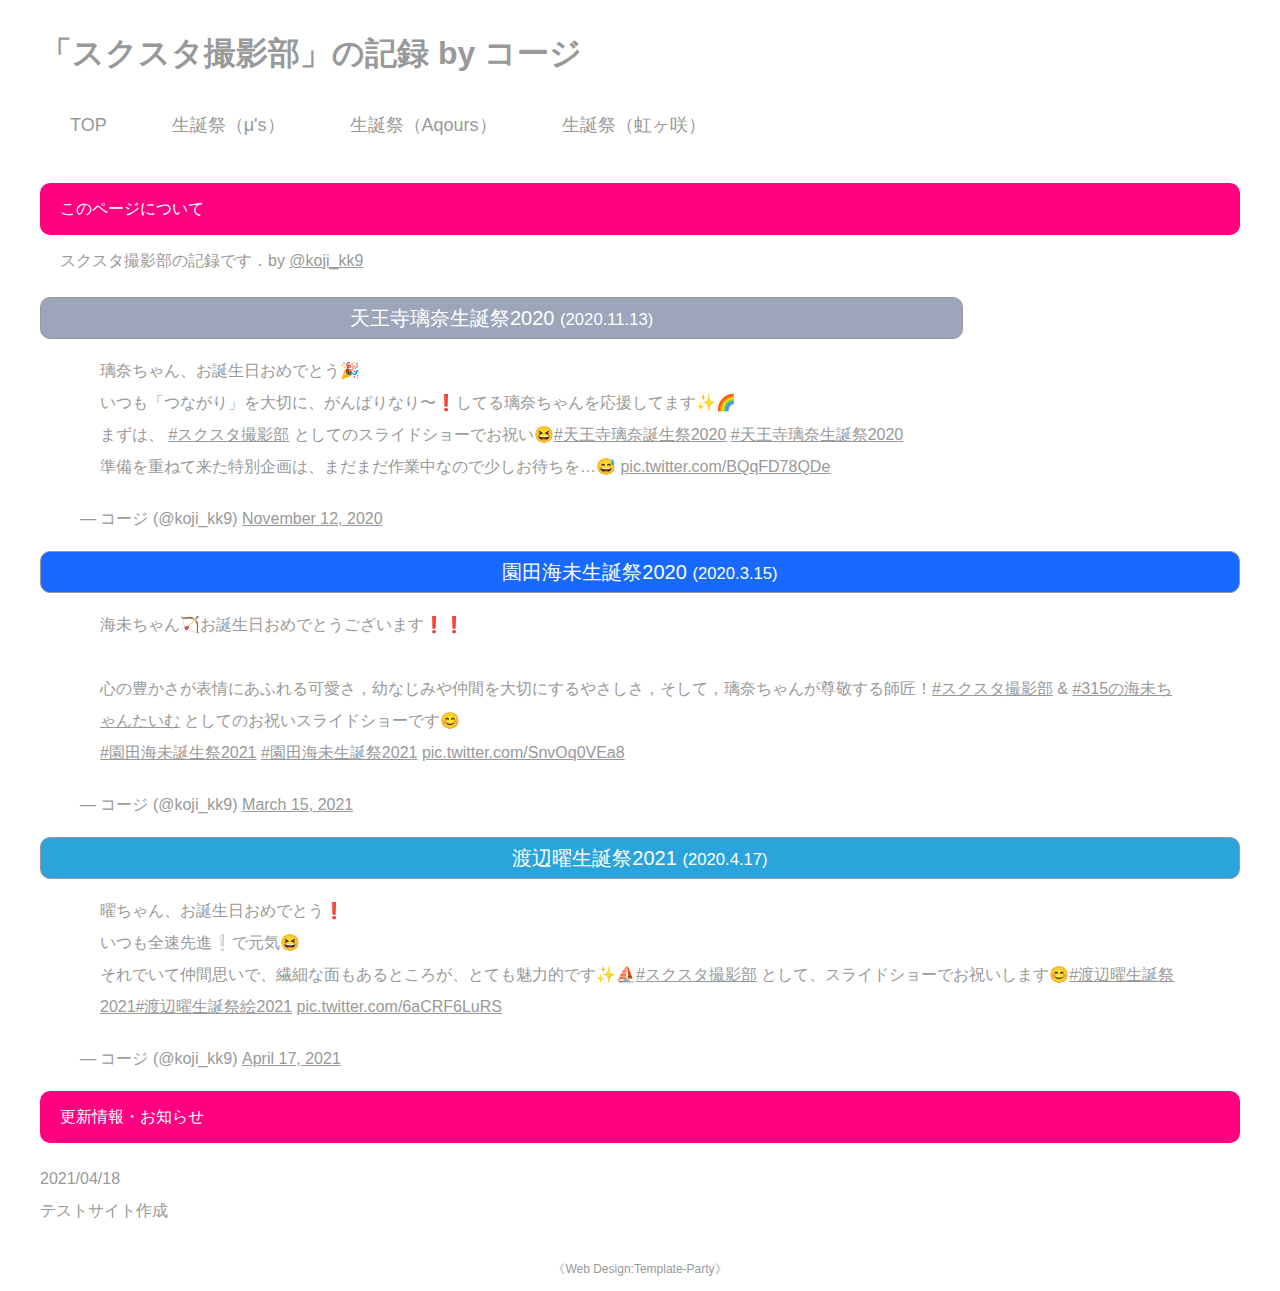
<file: index_old.html>
<!DOCTYPE html>
<html lang="ja">
<head prefix="og: http://ogp.me/ns#">
<meta charset="UTF-8">
<meta http-equiv="X-UA-Compatible" content="IE=edge">
<title>スクスタ撮影部の記録 by コージ</title>

  
<meta name="viewport" content="width=device-width, initial-scale=1">
<meta name="description" content="スクスタ撮影部の記録">
<meta name="keywords" content="スクスタ,ラブライブ">

<!--
<meta name="og:url" content="https://koji-kk9.github.io/SACHyell/index.html">
<meta name="og:title" content="スクスタ スクールアイドルチャンネル応援Twitterキャンペーン♪を応援したい！">
<meta name="og:image" content="https://koji-kk9.github.io/SACHyell/images/OGP-TW-L2.jpg">
<meta name="og:description" content="スクールアイドルチャンネル応援Twitterキャンペーン♪を応援するために，チャネル応援ツイートが簡単できる！サイトを作りました．">
<meta name="og:type" content="article">-->
<!-- ここからTwitterの設定-->
<!--<meta name="twitter:card" content="summary_large_image"/>
-->

<link rel="stylesheet" href="css/style.css">
<!--[if lt IE 9]>
<script src="https://oss.maxcdn.com/html5shiv/3.7.2/html5shiv.min.js"></script>
<script src="https://oss.maxcdn.com/respond/1.4.2/respond.min.js"></script>
<![endif]-->
</head>

<body>

<div id="container">

<header>
<h1 id="logo">「スクスタ撮影部」の記録 by コージ<!--<a href="index.html"><img src="images/logo.png" alt="スクスタ スクールアイドルチャンネル応援Twitterキャンペーン♪を応援したい！"></a>--></h1>
<!--<aside id="mainimg"><img src="images/OGP-TW-L2.jpg" alt=""></aside>-->
</header>

<nav id="menubar">
<ul>
<li><a href="index.html">TOP</a></li>
<li><a href="birth_muse.html">生誕祭（μ's）</a></li>
<li><a href="birth_aqours.html">生誕祭（Aqours）</a></li>
<li><a href="birth_niji.html">生誕祭（虹ヶ咲）</a></li>
<!--<li><a href="gallery.html">Gallery</a></li>
<li><a href="link.html">Link</a></li>-->
</ul>
</nav>

<div id="contents">
<section id="about">	
  <h2>このページについて</h2>
<p>スクスタ撮影部の記録です．by <a href="https://twitter.com/koji_kk9">@koji_kk9</a></p>


<div class="inline-block-top">
<div class="inline-block-title" style="color: #fff; background: #9CA5B9" >
天王寺璃奈生誕祭2020 <small>(2020.11.13)</small>
</div>
<blockquote class="twitter-tweet"><p lang="ja" dir="ltr">璃奈ちゃん、お誕生日おめでとう🎉<br>いつも「つながり」を大切に、がんばりなり〜❗️してる璃奈ちゃんを応援してます✨🌈<br>まずは、 <a href="https://twitter.com/hashtag/%E3%82%B9%E3%82%AF%E3%82%B9%E3%82%BF%E6%92%AE%E5%BD%B1%E9%83%A8?src=hash&amp;ref_src=twsrc%5Etfw">#スクスタ撮影部</a> としてのスライドショーでお祝い😆<a href="https://twitter.com/hashtag/%E5%A4%A9%E7%8E%8B%E5%AF%BA%E7%92%83%E5%A5%88%E8%AA%95%E7%94%9F%E7%A5%AD2020?src=hash&amp;ref_src=twsrc%5Etfw">#天王寺璃奈誕生祭2020</a> <a href="https://twitter.com/hashtag/%E5%A4%A9%E7%8E%8B%E5%AF%BA%E7%92%83%E5%A5%88%E7%94%9F%E8%AA%95%E7%A5%AD2020?src=hash&amp;ref_src=twsrc%5Etfw">#天王寺璃奈生誕祭2020</a> <br>準備を重ねて来た特別企画は、まだまだ作業中なので少しお待ちを…😅 <a href="https://t.co/BQqFD78QDe">pic.twitter.com/BQqFD78QDe</a></p>&mdash; コージ (@koji_kk9) <a href="https://twitter.com/koji_kk9/status/1326902680443351042?ref_src=twsrc%5Etfw">November 12, 2020</a></blockquote> <script async src="https://platform.twitter.com/widgets.js" charset="utf-8"></script>

</div>

<div class="inline-block-top">
<div class="inline-block-title" style="color: #fff; background: #1769FF;" >
園田海未生誕祭2020 <small>(2020.3.15)</small>
</div>
<blockquote class="twitter-tweet"><p lang="ja" dir="ltr">海未ちゃん🏹お誕生日おめでとうございます❗️❗️<br><br>心の豊かさが表情にあふれる可愛さ，幼なじみや仲間を大切にするやさしさ，そして，璃奈ちゃんが尊敬する師匠！<a href="https://twitter.com/hashtag/%E3%82%B9%E3%82%AF%E3%82%B9%E3%82%BF%E6%92%AE%E5%BD%B1%E9%83%A8?src=hash&amp;ref_src=twsrc%5Etfw">#スクスタ撮影部</a> &amp; <a href="https://twitter.com/hashtag/315%E3%81%AE%E6%B5%B7%E6%9C%AA%E3%81%A1%E3%82%83%E3%82%93%E3%81%9F%E3%81%84%E3%82%80?src=hash&amp;ref_src=twsrc%5Etfw">#315の海未ちゃんたいむ</a> としてのお祝いスライドショーです😊<br> <a href="https://twitter.com/hashtag/%E5%9C%92%E7%94%B0%E6%B5%B7%E6%9C%AA%E8%AA%95%E7%94%9F%E7%A5%AD2021?src=hash&amp;ref_src=twsrc%5Etfw">#園田海未誕生祭2021</a> <a href="https://twitter.com/hashtag/%E5%9C%92%E7%94%B0%E6%B5%B7%E6%9C%AA%E7%94%9F%E8%AA%95%E7%A5%AD2021?src=hash&amp;ref_src=twsrc%5Etfw">#園田海未生誕祭2021</a> <a href="https://t.co/SnvOq0VEa8">pic.twitter.com/SnvOq0VEa8</a></p>&mdash; コージ (@koji_kk9) <a href="https://twitter.com/koji_kk9/status/1371344157915049984?ref_src=twsrc%5Etfw">March 15, 2021</a></blockquote> <script async src="https://platform.twitter.com/widgets.js" charset="utf-8"></script>

</div>

<div class="inline-block-top">
<div class="inline-block-title" style="color: #fff; background: #2AA4DB;" >
渡辺曜生誕祭2021 <small>(2020.4.17)</small>
</div>
<blockquote class="twitter-tweet"><p lang="ja" dir="ltr">曜ちゃん、お誕生日おめでとう❗️<br>いつも全速先進❕で元気😆<br>それでいて仲間思いで、繊細な面もあるところが、とても魅力的です✨⛵️<a href="https://twitter.com/hashtag/%E3%82%B9%E3%82%AF%E3%82%B9%E3%82%BF%E6%92%AE%E5%BD%B1%E9%83%A8?src=hash&amp;ref_src=twsrc%5Etfw">#スクスタ撮影部</a> として、スライドショーでお祝いします😊<a href="https://twitter.com/hashtag/%E6%B8%A1%E8%BE%BA%E6%9B%9C%E7%94%9F%E8%AA%95%E7%A5%AD2021?src=hash&amp;ref_src=twsrc%5Etfw">#渡辺曜生誕祭2021</a><a href="https://twitter.com/hashtag/%E6%B8%A1%E8%BE%BA%E6%9B%9C%E7%94%9F%E8%AA%95%E7%A5%AD%E7%B5%B52021?src=hash&amp;ref_src=twsrc%5Etfw">#渡辺曜生誕祭絵2021</a> <a href="https://t.co/6aCRF6LuRS">pic.twitter.com/6aCRF6LuRS</a></p>&mdash; コージ (@koji_kk9) <a href="https://twitter.com/koji_kk9/status/1383324486062145538?ref_src=twsrc%5Etfw">April 17, 2021</a></blockquote> <script async src="https://platform.twitter.com/widgets.js" charset="utf-8"></script>

</div>

</section>	


<h2>更新情報・お知らせ</h2>
<dt>2021/04/18</dt><dd>テストサイト作成</dd>

</div>
<!--/contents-->

<footer>
<span class="pr">《<a href="https://template-party.com/" target="_blank">Web Design:Template-Party</a>》</span>
</footer>

</div>
<!--/container-->

</body>
</html>
</file>
<file: css/style.css>
@charset "utf-8";


/*PC・タブレット・スマホ(全端末)共通設定
------------------------------------------------------------------------------------------------------------------------------------------------------*/

/*全体の設定
---------------------------------------------------------------------------*/
body {
	margin: 0px;
	padding: 0px;
	-webkit-text-size-adjust: none;
	color: #999;	/*全体の文字色*/
	font-family: "ヒラギノ角ゴ Pro W3", "Hiragino Kaku Gothic Pro", "メイリオ", Meiryo, Osaka, "ＭＳ Ｐゴシック", "MS PGothic", sans-serif;	/*フォント種類*/
	font-size: 16px;	/*文字サイズ*/
	line-height: 2;		/*行間*/
	background: #fff;	/*背景色*/
}
/*h1,*/h2,h3,h4,h5,p,ul,ol,li,dl,dt,dd,form,figure,form,select,input,textarea {margin: 0px;padding: 0px;font-size: 100%;font-weight: normal;}
ul {list-style-type: none;}
ol {padding-left: 40px;padding-bottom: 15px;}
img {border: none;max-width: 100%;height: auto;vertical-align: middle;}
table {border-collapse:collapse;font-size: 100%;border-spacing: 0;}
iframe {width: 100%;}

/*リンク（全般）設定
---------------------------------------------------------------------------*/
a {
	color: #999;	/*リンクテキストの色*/
	transition: 0.3s;	/*マウスオン時の移り変わるまでの時間設定。0.3秒。*/
}
a:hover {
	color: #b4ae99;	/*マウスオン時の文字色*/
}

/*コンテナー（ホームページを囲む一番外側のブロック）
---------------------------------------------------------------------------*/
#container {
	max-width: 1200px;/*1400px;*/	/*ブロックの最大幅*/
	margin: 0 auto;
	padding: 0 3%;
}

/*ヘッダー（ロゴが入った最上段のブロック）
---------------------------------------------------------------------------*/
/*headerブロック*/
header {
	text-align: left;	/*内容を中央よせ*/
/*	text-align: center;*/	/*内容を中央よせ*/
}
/*ロゴ画像設定*/
#logo img {
	width: 400px;	/*画像幅*/
	margin: 40px auto 40px;	/*ロゴの上と下に40pxスペースを空ける設定*/
}

/*トップページのメイン画像
---------------------------------------------------------------------------*/
/*画像ブロック*/
#mainimg img {
	border-radius: 10px;	/*角を丸くする指定。この１行を削除すれば角丸がなくなります。*/
	margin-bottom: 40px;	/*下に空けるスペース*/
}

/*メニュー
---------------------------------------------------------------------------*/
/*メニュー全体を囲むブロック*/
#menubar {
	text-align: left;/*center;*/		/*文字をセンタリング*/
	font-size: 18px;		/*文字サイズ*/
	margin-bottom: 40px;	/*下に空けるスペース*/
}
/*メニュー１個あたりの設定*/
#menubar li {
	display: inline;	/*横並びにする設定*/
}
#menubar li a {
	text-decoration: none;
	padding: 15px 30px;	/*各メニュー内の余白。上下に15px、左右に30pxあけるという意味。*/
}
/*マウスオン時の設定*/
#menubar li a:hover {
	color: #b4ae99;	/*文字色*/
	border-bottom: 4px solid #b4ae99;	/*下線の幅、線種、色*/
}

/*コンテンツ（見出しバーや文字などが入っているブロック）
---------------------------------------------------------------------------*/
/*コンテンツのh2タグの設定*/
#contents h2 {
	clear: both;
	margin-bottom: 20px;
	color: #fff;		/*文字色*/
	padding: 10px 20px;	/*上下、左右への余白*/
	background: #ff0080;	/*背景色 org: #b4ae99;*/
	border-radius: 10px;	/*角を丸くする指定。この１行を削除すれば角丸がなくなります。*/
}
/*コンテンツのh3タグの設定*/
#contents h3 {
	clear: both;
	margin-bottom: 20px;
	padding: 8px 20px;	/*上下、左右への余白*/
	background: #fff;	/*背景色*/
	border: 1px solid #999;	/*枠線の幅、線種、色*/
	border-radius: 10px;	/*角を丸くする指定。この１行を削除すれば角丸がなくなります。*/
}
/*コンテンツのp(段落)タグ設定*/
#contents p {
	padding: 0px 20px 20px;	/*上、左右、下への余白*/
}
/*他。微調整。*/
#contents p + p {
	margin-top: -5px;
}
#contents h2 + p,
#contents h3 + p {
	margin-top: -10px;
}
#contents section + section {
	margin-top: 30px;
}

/*Galleryページ
---------------------------------------------------------------------------*/
/*各ブロックごとの設定*/
.list {
	overflow: hidden;
	border-bottom: 1px solid #999;	/*下線の幅、線種、色*/
	padding: 20px;	/*ボックス内の余白*/
}
/*h4見出しの設定*/
.list h4 {
	color: #b4ae99;	/*文字色*/
}
/*画像の設定*/
.list img {
	width: 30%;/*20%;*/			/*画像幅*/
	float: left;		/*画像を左に回り込み*/
	margin-right: 3%	/*画像の右側に空けるスペース*/
}
/*段落タグ*/
.list p {
	padding: 0 !important;
}

/*フッター(ページ最下部のcopyrightのパーツ)設定
---------------------------------------------------------------------------*/
footer {
	clear: both;
	text-align: center;	/*文字をセンタリング*/
	padding: 30px 0px 10px;	/*上、左右、下へのボックス内の余白*/
}
footer a {
	text-decoration: none;
	border: none;
}
footer .pr {
	display: block;
}

/*トップページ内「更新情報・お知らせ」ブロック
---------------------------------------------------------------------------*/
/*ブロック全体の設定*/
#new dl {
	padding: 0px 20px;	/*上下、左右へのブロック内の余白*/
	margin-bottom: 20px;	/*ブロックの下(外側)に空ける余白*/
}
/*日付設定*/
#new dt {
	font-weight: bold;	/*太字にする設定。標準がいいならこの行削除。*/
	float: left;
	width: 8em;
}
/*記事設定*/
#new dd {
	padding-left: 8em;
}

/*テーブル
---------------------------------------------------------------------------*/
/*テーブル１行目に入った見出し部分（※caption）*/
.ta1 caption {
	border: 1px solid #999;	/*テーブルの枠線の幅、線種、色*/
	border-bottom: none;	/*下線だけ消す*/
	text-align: left;		/*文字を左寄せ*/
	background: #eee;		/*背景色*/
	font-weight: bold;		/*太字に*/
	padding: 10px;			/*ボックス内の余白*/
}
/*テーブル１行目に入った見出し部分（※tamidashi）*/
.ta1 th.tamidashi {
	width: auto;
	text-align: left;	/*左よせ*/
	background: #eee;	/*背景色*/
}
/*ta1テーブルブロック設定*/
.ta1 {
	table-layout: fixed;
	width: 100%;
	margin: 0 auto 20px;
}
.ta1, .ta1 td, .ta1 th {
	word-break: break-all;
	border: 1px solid #999;	/*テーブルの枠線の幅、線種、色*/
	padding: 10px;			/*テーブル内の余白*/
}
/*テーブルの左側ボックス*/
.ta1 th {
	text-align: center;	/*センタリング*/
	width: 30%;			/*幅*/
}

/*トップページのNEWアイコン
---------------------------------------------------------------------------*/
.newicon {
	background: #F00;	/*背景色*/
	color: #FFF;		/*文字色*/
	font-size: 70%;
	line-height: 1.5;
	padding: 2px 5px;
	border-radius: 2px;
	margin: 0px 5px;
	vertical-align: text-top;
}

/*その他
---------------------------------------------------------------------------*/
.look {background: #e5e5e5;padding: 5px 10px;border-radius: 4px;}
.mb15,.mb1em {margin-bottom: 15px;}
.color1 {color: #b4ae99;}
.pr {font-size: 12px;}
.wl {width: 96%;}
.ws {width: 50%;}
.c {text-align: center;}
.r {text-align: right;}
.l {text-align: left;}



/*画面幅580px以下の設定
------------------------------------------------------------------------------------------------------------------------------------------------------*/
@media screen and (max-width:580px){

/*全体の設定
---------------------------------------------------------------------------*/
body {
	font-size: 12px;	/*文字サイズ*/
	line-height: 1.5;	/*行間*/
}

/*メニュー
---------------------------------------------------------------------------*/
/*メニュー１個あたりの設定*/
#menubar li {
	display: block;	/*縦並びにする設定*/
	margin-bottom: 10px;
}
#menubar li a {
	text-decoration: none;
	padding: 8px 30px;	/*各メニュー内の余白。*/
}

/*Galleryページ
---------------------------------------------------------------------------*/
/*各ブロックごとの設定*/
.list {
	padding: 10px;	/*ボックス内の余白*/
}

/*その他
---------------------------------------------------------------------------*/
.ws,.wl {width: 94%;}

}

/*独自追加*/
.inline-block-top{
	display: inline-block;
	vertical-align: top;

}

.inline-block-title{
	clear: both;
	color; #000;
	font-size: 20px;/*100%;*/
	font-weight: normal; 
	text-align: center;
	height 30px;
	line-height 30px;
	/*margin-bottom: 20px;
	padding: 4px 4px;	/*上下、左右への余白*/
/*	background: #ffffb7;	/*背景色*/
	border: 1px solid #999;	/*枠線の幅、線種、色*/
	border-radius: 10px;	/*角を丸くする指定。この１行を削除すれば角丸がなくなります。*/
}

.inline-block-top2{
	display: inline-block;
	vertical-align: top;
	width: 300px;
}
</file>
